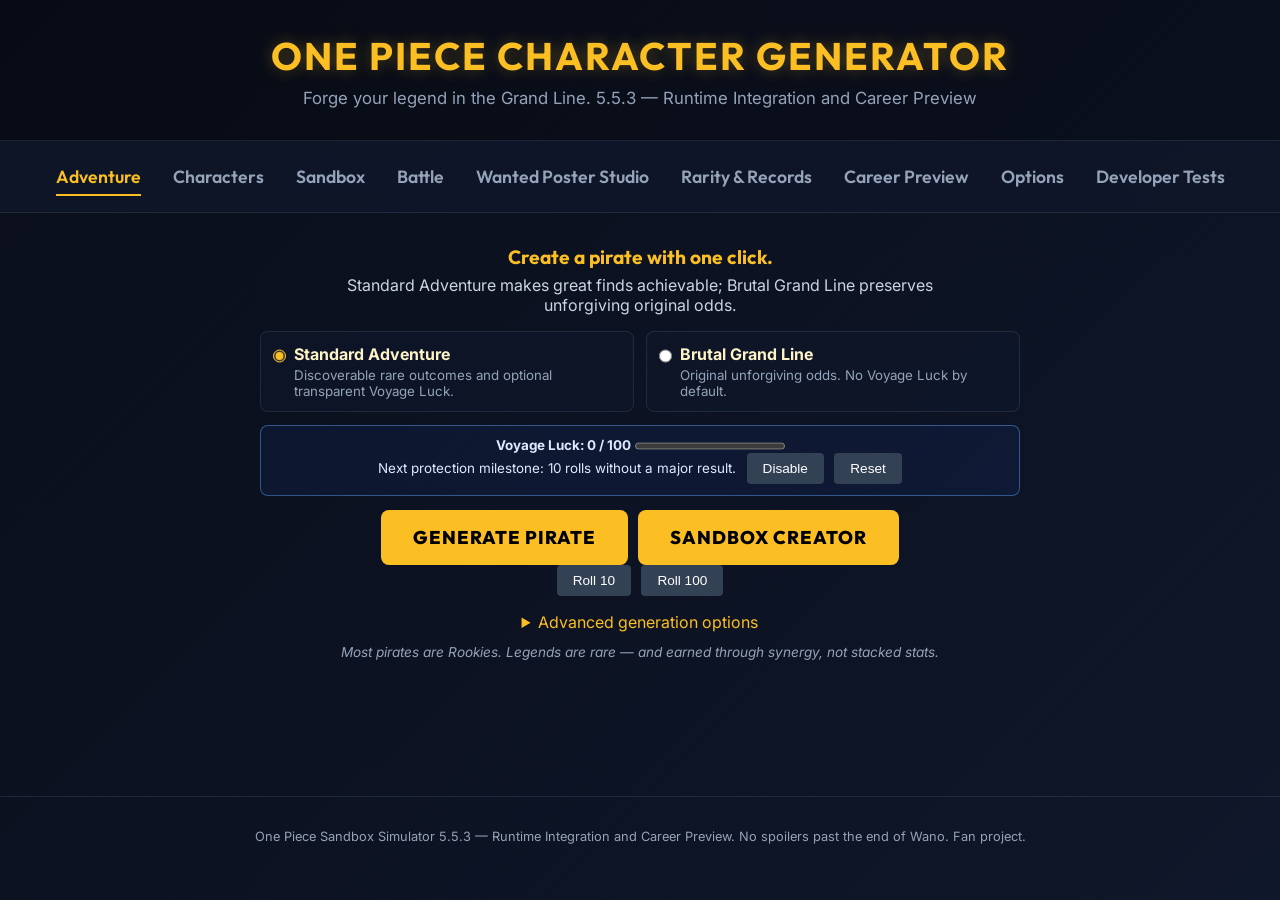
<file: index.html>
<!DOCTYPE html>
<html lang="en">
<head>
  <meta charset="UTF-8">
  <meta name="viewport" content="width=device-width, initial-scale=1.0">
  <title>One Piece Sandbox Simulator</title>
  <meta name="description" content="Generate unique One Piece-inspired pirate characters with deep synergy mechanics, bounty calculations, and battle simulations.">
  <link rel="stylesheet" href="assets/css/app.css">
  <link rel="stylesheet" href="assets/css/battle.css">
</head>
<body>

  <header>
    <h1>One Piece Character Generator</h1>
    <p>Forge your legend in the Grand Line. <span data-build-version></span> — <span data-release-name></span></p>
  </header>

  <nav>
    <button class="active" onclick="switchTab('tab-generate', this)">Adventure</button>
    <button onclick="switchTab('tab-saved', this)">Characters</button>
    <button onclick="openSandboxPage(this)">Sandbox</button>
    <button onclick="switchTab('tab-battle', this)">Battle</button>
    <button onclick="switchTab('tab-poster', this);window.OnePieceRollV4.ui.wantedPoster.render()">Wanted Poster Studio</button>
    <button onclick="switchTab('tab-rarity', this);renderV5Hub()">Rarity & Records</button>
    <button onclick="switchTab('tab-world', this);renderWorldHub()">Career Preview</button>
    <button onclick="switchTab('tab-options', this);window.OnePieceRollV4.ui.settings?.render()">Options</button>
    <button onclick="switchTab('tab-developer', this)">Developer Tests</button>
  </nav>

  <main>
    <section id="tab-generate" class="active">
<div class="generate-controls">
  <div class="adventure-onboarding"><strong>Create a pirate with one click.</strong><span>Standard Adventure makes great finds achievable; Brutal Grand Line preserves unforgiving original odds.</span></div>
  <div class="roll-mode-grid"><label><input type="radio" name="generation-mode" value="standard-adventure" checked onchange="refreshVoyageLuckUI()"><strong>Standard Adventure</strong><small>Discoverable rare outcomes and optional transparent Voyage Luck.</small></label><label><input type="radio" name="generation-mode" value="brutal-grand-line" onchange="refreshVoyageLuckUI()"><strong>Brutal Grand Line</strong><small>Original unforgiving odds. No Voyage Luck by default.</small></label></div>
  <div id="voyage-luck-panel" class="voyage-luck-panel"></div>
  <div class="roll-actions"><button class="btn btn-pulse" id="gen-btn" onclick="uiGenerateCharacter()">Generate Pirate</button><button class="btn" onclick="openSandboxPage(document.querySelectorAll('nav button')[2])">Sandbox Creator</button></div>
  <div class="roll-actions secondary-actions"><button class="btn-small" onclick="uiBatchGenerate(10)">Roll 10</button><button class="btn-small" onclick="uiBatchGenerate(100)">Roll 100</button></div>
  <details style="margin-top:1rem;"><summary style="cursor:pointer;color:var(--gold-accent);">Advanced generation options</summary><div style="margin-top:1rem;">
    <input type="text" id="seed-input" placeholder="Optional seed (blank = random)"
      style="padding:0.5rem;border-radius:6px;border:1px solid var(--gold-accent);background:#0f172a;color:#fff;width:260px;">
    <button class="btn-small" style="background:var(--gold-accent);color:#000;padding:0.5rem 1rem;" onclick="uiGenerateFromSeed()">Generate From Seed</button>
  </div></details>
  <div class="luck-hint">Most pirates are Rookies. Legends are rare — and earned through synergy, not stacked stats.</div>
</div>
      <div id="batch-results" class="batch-results" aria-live="polite"></div>
      <div id="character-sheet" class="character-sheet">
        <div class="poster-header">
          <h2>WANTED</h2>
          <p class="doa">DEAD OR ALIVE</p>
          <div id="cs-char-id" class="char-id"></div>
          <div class="character-name-editor"><input id="cs-character-name" maxlength="60" placeholder="Name this character"><button class="btn-small" onclick="updateCurrentCharacterName()">Set Name</button></div>
          <div id="cs-tier" class="tier-badge" style="background:#fff;">TIER</div>
          <div id="cs-destiny" class="destiny-badge" style="display:none;"></div>
          <div id="cs-generation-mode" class="generation-badge">STANDARD ROLL</div>
        </div>
        <div id="cs-identity" class="grid-2"></div>
        <div id="cs-physical-mental" class="grid-2"></div>
        <div id="cs-haki-combat" class="grid-2"></div>
        <div id="cs-fruit"></div>
        <div id="cs-weapon-style" class="grid-2"></div>
        <div id="cs-race-mentor" class="grid-2"></div>
        <div id="cs-synergy" class="stat-group"><h3>Synergies Activated <span class="sub" id="cs-synergy-total"></span></h3><div id="cs-synergy-body" class="synergy-box"></div></div>
        <div id="cs-story" class="story-box"><p id="cs-story-text"></p></div>
        <div id="cs-v5-rarity" class="stat-group"></div>
        <div id="cs-marine-report" class="stat-group marine-report"></div>
        <div id="cs-world-snapshot" class="stat-group"></div>
        <div id="cs-sandbox-actions" class="pill-row" hidden><button class="btn-small" onclick="returnToSandboxFromSheet()">Return to Sandbox</button><button class="btn-small" onclick="editCurrentInSandbox()">Edit in Sandbox</button></div>
        <div id="cs-life-history" class="stat-group"></div>
        <details class="luck-panel">
          <summary>Behind the Scenes: Luck &amp; Fate</summary>
          <ul class="luck-events" id="cs-luck-events"></ul>
          <div class="gen-info" id="cs-gen-info"></div>
          <div class="stat-desc" id="cs-sandbox-build-report"></div>
          <div class="stat-desc" id="cs-progression-analysis-body"></div>
          <div class="stat-desc" id="cs-engine-analysis-body"></div>
          <div class="stat-desc" id="cs-combat-analysis-body"></div>
          <div class="stat-desc" id="cs-threat-analysis-body"></div>
          <div class="stat-desc" id="cs-bounty-analysis-body"></div>
        </details>
        <div class="bounty-section">
          <div class="bounty-label">Bounty</div>
          <div class="bounty-amount"><span class="berry-sym">&#3647;</span><span id="cs-bounty">0</span></div>
          <div id="cs-bounty-breakdown" class="bounty-breakdown"></div>
          <button class="btn" style="font-size:1rem;padding:0.5rem 1rem;margin-top:1rem;" onclick="uiSaveCharacter()">Save to Crew</button>
        </div>
      </div>
    </section>

    <section id="tab-sandbox">
      <h2 style="font-family:var(--font-heading);color:var(--gold-accent);margin-bottom:.4rem;text-align:center;">Sandbox Creator</h2>
      <p style="text-align:center;color:var(--text-muted);margin-bottom:1rem;">Build a coherent alternate-world character. Your selected properties are recorded as authored choices, never presented as a natural roll.</p>
      <div id="sandbox-mount">
<details class="sandbox-panel" id="sandbox-panel" open>
    <summary>Build your character</summary>
    <p>Start by turning Sandbox on, giving the character a name, then use the step buttons to choose only what you care about.</p>
    <div class="sandbox-grid">
      <label><span>Character-copy preset</span><select id="sandbox-character-preset"><option value="">No preset</option></select></label>
      <label><span>Build selected preset</span><button type="button" class="btn-small" onclick="uiGenerateCharacterPreset()">Create Preset Character</button></label>
      <label><span>Enable Sandbox</span><select id="sandbox-enabled"><option value="false">Off — standard generator</option><option value="true">On</option></select></label>
      <label><span>Creation mode</span><select id="sandbox-mode"><option value="guided">Guided Sandbox</option><option value="unrestricted">Unrestricted Creator</option></select></label>
      <label><span>Source pool</span><select id="sandbox-source"><option value="">Any source</option><option value="canon">Canon only</option><option value="expanded">Expanded only</option><option value="fan">Fan only</option></select></label>
      <label><span>Minimum tier (Guided)</span><select id="sandbox-min-tier"></select></label>
      <label><span>Target tier (Guided)</span><select id="sandbox-target-tier"></select></label>
      <label><span>Override tier (Unrestricted)</span><input id="sandbox-override-tier" maxlength="40" placeholder="e.g. Pirate King+"></label>
      <label><span>Exact Combat Rating (Unrestricted)</span><input id="sandbox-custom-combat" type="number" min="1" step="1" placeholder="e.g. 182"></label>
      <label><span>Stat preset</span><select id="sandbox-stat-preset"><option value="random">Roll unspecified stats</option><option value="competent">Competent</option><option value="elite">Elite</option><option value="legendary">Legendary</option><option value="overcap">Overcap (Unrestricted)</option></select></label>
      <label><span>World presence</span><select id="sandbox-world-presence"><option value="random">Random / derive from story</option><option value="hidden-monster">Hidden Monster</option><option value="local-legend">Local Legend</option><option value="notorious-pirate">Notorious Pirate</option><option value="world-power">World Power</option><option value="emperor">Emperor</option><option value="pirate-king">Pirate King</option><option value="wg-nightmare">World Government Nightmare</option></select></label>
      <label><span>Government knowledge</span><select id="sandbox-government-knowledge"><option value="derived">Derived randomly</option><option value="none">No intelligence</option><option value="minor-rumors">Minor rumors</option><option value="partial-leak">Partial leak</option><option value="major-leak">Major leak</option><option value="full-dossier">Full power confirmed</option><option value="false-report">False / exaggerated report</option><option value="custom">Custom intelligence</option></select></label>
      <label><span>Custom exposed facts</span><input id="sandbox-custom-intel-facts" placeholder="e.g. devil-fruit,advanced-haki"></label>
      <label><span>Custom intel coverage / reliability</span><input id="sandbox-custom-intel-confidence" placeholder="e.g. 80,90"></label>
      <label><span>Crew role</span><select id="sandbox-role"></select></label>
      <label><span>Reputation</span><select id="sandbox-reputation"></select></label>
      <label><span>Crew quality</span><select id="sandbox-crew-quality"><option value="">Derive from role</option><option value="ordinary">Ordinary crew</option><option value="veteran">Veteran crew</option><option value="legendary">Legendary crew</option></select></label>
      <label><span>Accomplishment profile</span><select id="sandbox-accomplishment-profile"><option value="">Random</option><option value="local">Local record</option><option value="notorious">Notorious record</option><option value="emperor">Emperor record</option><option value="pirate-king">Pirate King record</option><option value="wg-nightmare">Government nightmare</option></select></label>
      <label><span>Creator bounty override</span><input id="sandbox-bounty-override" type="number" min="0" step="1000000" placeholder="Optional berry amount"></label>
      <label><span>Mentor</span><select id="sandbox-mentor"></select></label>
      <label><span>Devil Fruit</span><select id="sandbox-fruit"></select></label>
      <label><span>Race</span><select id="sandbox-race"></select></label>
      <label><span>Traits (multiple)</span><select id="sandbox-traits" multiple size="5" title="Guided mode checks category slots; Unrestricted mode records an authored alternate build."></select></label>
      <label><span>Combat foundation</span><select id="sandbox-foundation"></select></label>
      <label><span>Discipline</span><select id="sandbox-discipline"></select></label>
      <label><span>Weapon family</span><select id="sandbox-weapon-family"></select></label>
      <label><span>Named weapon</span><select id="sandbox-weapon"></select></label>
      <label><span>Physical weapon count</span><select id="sandbox-loadout-count"><option value="">Automatic</option><option value="0">None</option><option value="1">One</option><option value="2">Two</option><option value="3">Three</option><option value="9">Nine (Unrestricted)</option></select></label>
      <label><span>Advanced state</span><select id="sandbox-advanced-state"><option value="">None</option><option value="asura-nine-sword">Nine Sword Style: Asura</option></select></label>
      <label><span>Haki</span><select id="sandbox-haki"><option value="">Random</option><option value="none">No Haki</option><option value="observation">Observation-focused</option><option value="armament">Armament-focused</option><option value="conqueror">Conqueror's Haki</option><option value="advanced-conqueror">Advanced Conqueror's Haki</option><option value="all-basic">All basic Haki</option><option value="all-strong">All strong Haki</option><option value="all-advanced">All advanced Haki</option><option value="custom">Custom Haki</option></select></label>
      <label><span>Custom Observation / Armament / Conqueror's</span><input id="sandbox-custom-haki" placeholder="e.g. 125,125,125"></label>
      <label><span>Advanced Haki flags</span><select id="sandbox-custom-haki-flags"><option value="">Use selected preset</option><option value="future-sight">Future Sight</option><option value="emission">Emission / Internal Destruction</option><option value="conqueror-coating">Conqueror's coating</option><option value="all">All advanced forms</option></select></label>
      <label><span>Custom Future Sight</span><input id="sandbox-custom-future-sight" type="checkbox"></label>
      <label><span>Custom Emission / Internal Destruction</span><input id="sandbox-custom-emission" type="checkbox"></label>
      <label><span>Custom Conqueror's coating</span><input id="sandbox-custom-conqueror-coating" type="checkbox"></label>
      <label><span>Fruit mastery</span><select id="sandbox-fruit-mastery"><option value="derived">Derived</option><option value="novice">Novice</option><option value="competent">Competent</option><option value="mastered">Mastered</option><option value="awakened">Awakened</option><option value="perfect">Perfect</option><option value="custom">Custom percentage</option></select></label>
      <label><span>Custom fruit mastery %</span><input id="sandbox-custom-fruit-mastery" type="number" min="0" max="250" placeholder="e.g. 125"></label>
      <label><span>Unique equipment</span><select id="sandbox-duplicates"><option value="false">Keep unique weapons unique</option><option value="true">Allow replicas / duplicates</option></select></label>
    </div>
  </details>
</div>
    </section>

    <section id="tab-saved">
      <h2 style="font-family:var(--font-heading);color:var(--gold-accent);margin-bottom:2rem;text-align:center;">Your Crew</h2>
      <div style="max-width:420px;margin:-1rem auto 1.25rem;"><label style="color:var(--text-muted);font-size:.85rem;">Devil Fruit continuity<select id="crew-fruit-continuity" onchange="setCrewFruitContinuity(this.value)"><option value="independent">Independent character rolls</option><option value="unique">Enforce uniqueness within Saved Crew</option><option value="alternate">Allow duplicates / alternate universe</option></select></label></div>
      <p class="stat-desc" style="text-align:center;max-width:600px;margin:-.7rem auto 1rem;">Saves belong to this browser and website address. Export a backup before clearing browser data or changing domains.</p>
      <div style="text-align:center;margin:-1rem 0 1.5rem;"><button class="btn-small" onclick="exportAllLocalData()">Export All Data</button> <label class="btn-small" style="display:inline-block;"><input id="backup-import-file" type="file" accept="application/json" hidden onchange="importAllLocalData(this.files[0])">Import Backup</label> <button class="btn" style="background:#991b1b;" onclick="resetSavedCharacters()">Reset Saved Characters</button></div>
      <div id="saved-gallery" class="gallery"></div>
    </section>

    <section id="tab-developer">
      <h2 style="font-family:var(--font-heading);color:var(--gold-accent);margin-bottom:0.5rem;text-align:center;">Developer Tests</h2>
      <p style="text-align:center;color:var(--text-muted);margin-bottom:1rem;">Runs 100,000 deterministic random seed samples. The sample seed is shown in the report so the test is reproducible.</p>
      <div style="text-align:center;"><button class="btn" onclick="runDistributionTest()">Run 100,000-Seed Distribution Test</button> <button class="btn" onclick="runV54ExperienceTest()">Run Roll-Mode Test</button> <button class="btn" onclick="runSandboxIntegrityTest()">Run 10,008-Build Preset Test</button> <button class="btn" onclick="runCareerContinuityTest()">Run 10,000 Career Continuity Test</button> <button class="btn" onclick="runV52Validation()">Run Fruit &amp; Battle Test</button> <button class="btn" onclick="runDatabaseAuthorityReport()">Canon Database Authority Report</button> <button class="btn" onclick="runContaminationTest()">Determinism Contamination Test</button> <button class="btn" onclick="runCoverageReport()">V5 Coverage Report</button> <button class="btn" onclick="runV551ReleaseHardeningTest()">Run Release Hardening Checks</button> <button class="btn" onclick="runV552BattleIntegrationTest()">Run V5.5.3 Real Battle Runtime Test</button></div>
      <div style="margin-top:1rem;white-space:pre-wrap;text-align:left;font-family:monospace;font-size:0.8rem;background:#000;color:#0f0;padding:1rem;border-radius:6px;height:500px;overflow-y:auto;" id="test-output">No test has been run in this session.</div>
      <div class="battle-effects-lab"><h3>Battle Visual Effects Lab</h3><p class="stat-desc">Independent visual-only previews. They do not alter Experimental Arena results.</p><div class="pill-row"><button class="btn-small" onclick="previewBattleEffect('impact')">Impact</button><button class="btn-small" onclick="previewBattleEffect('guard')">Guard</button><button class="btn-small" onclick="previewBattleEffect('dodge')">Dodge</button><button class="btn-small" onclick="previewBattleEffect('counter')">Counter</button><button class="btn-small" onclick="previewBattleEffect('logia')">Logia</button><button class="btn-small" onclick="previewBattleEffect('haki')">Haki</button><button class="btn-small" onclick="previewBattleEffect('fruit')">Fruit</button><button class="btn-small" onclick="previewBattleEffect('element')">Element</button><button class="btn-small" onclick="previewBattleEffect('damage-number')">Damage</button><button class="btn-small" onclick="previewBattleEffect('status')">Status</button></div><div id="battle-effects-preview" class="battle-effects-preview" data-effect="impact"><strong data-effect-label>impact</strong><small data-effect-detail>Full battle presentation preview.</small></div></div>
    </section>

    <section id="tab-rarity">
      <h2 style="font-family:var(--font-heading);color:var(--gold-accent);margin-bottom:1rem;text-align:center;">Rarity &amp; Personal Records</h2>
      <div id="rarity-hub" class="grid-2"></div>
      <div style="text-align:center;margin-top:.5rem;"><button class="btn-small" onclick="resetV5Records()">Reset Personal Records</button></div>
    </section>

    <section id="tab-options">
      <h2 style="font-family:var(--font-heading);color:var(--gold-accent);margin-bottom:.4rem;text-align:center;">Options</h2>
      <p class="stat-desc" style="text-align:center;margin-bottom:1rem;">Display choices are browser-local and never change rolls, saved characters, or combat results.</p>
      <div id="options-panel" class="stat-group options-panel"></div>
    </section>

    <section id="tab-poster">
      <h2 style="font-family:var(--font-heading);color:var(--gold-accent);margin-bottom:.4rem;text-align:center;">Wanted Poster Studio</h2>
      <p style="text-align:center;color:var(--text-muted);margin-bottom:1rem;">Create a local, shareable fan-project poster. Uploaded images stay in this browser.</p>
      <div id="wanted-poster-studio"></div>
    </section>

    <section id="tab-world">
      <h2 style="font-family:var(--font-heading);color:var(--gold-accent);margin-bottom:.3rem;text-align:center;">Career Preview <span class="sub">Experimental</span></h2>
      <p class="stat-desc" style="text-align:center;margin-bottom:1rem;">Training and voyage actions make limited persistent changes. Full career combat and territory ownership remain planned.</p>
      <p style="text-align:center;color:var(--text-muted);margin-bottom:1rem;">A persistent first layer: territory, rival pressure, Marine heat, crew morale, and evolving voyage events.</p>
      <div id="world-hub" class="stat-group"></div>
    </section>

    <section id="tab-battle">
      <h2 style="font-family:var(--font-heading);color:var(--gold-accent);margin-bottom:.4rem;text-align:center;">Battle Arena</h2><p style="text-align:center;color:var(--text-muted);margin-bottom:1rem;">Experimental V5.5 sessions with Haki contact, stamina, player decisions, AI behavior, awakenings, and Devil Fruit affinities.</p>
      <div class="battle-picks"><div id="battle-pick-one" class="battle-pick">Choose Fighter 1</div><div class="vs-divider">VS</div><div id="battle-pick-two" class="battle-pick">Choose Fighter 2</div></div>
      <div style="display:flex;gap:.5rem;justify-content:center;margin-bottom:.75rem;flex-wrap:wrap;"><button class="btn-small active" data-battle-filter="all" onclick="setBattleRosterFilter('all')">All</button><button class="btn-small" data-battle-filter="saved" onclick="setBattleRosterFilter('saved')">Saved Crew</button><button class="btn-small" data-battle-filter="canon" onclick="setBattleRosterFilter('canon')">Canon</button><button class="btn-small" data-battle-filter="fan" onclick="setBattleRosterFilter('fan')">OC / Fan</button></div>
      <div id="battle-roster" class="battle-roster"></div>
      <div class="stat-group" style="max-width:700px;margin:1rem auto;"><h3>Match Control</h3><div class="sandbox-grid"><label><span>Control mode</span><select id="battle-mode"><option value="ai">Watch two AIs fight</option><option value="player-one">Play Fighter 1 versus AI</option><option value="player-two">Play Fighter 2 versus AI</option></select></label><label><span>Arena</span><select id="battle-arena"><option value="training">Neutral training arena</option><option value="marine">Marine courtyard</option><option value="ship">Pirate ship deck</option><option value="desert">Desert island</option><option value="frozen">Frozen shore</option><option value="storm">Stormy New World sea</option><option value="rooftop">Rooftop-inspired arena</option></select></label><label><span>Pacing</span><select id="battle-pacing"><option value="fast">Fast</option><option value="normal" selected>Normal</option><option value="cinematic">Cinematic</option><option value="manual">Manual phase advance</option></select></label><label><span>Accessibility</span><select id="battle-accessibility"><option value="full">Full effects</option><option value="reduce-motion">Reduce motion / shake</option><option value="no-flash">Disable flashes</option></select></label></div><p class="stat-desc" style="margin-top:.7rem;">The separate arena page shows decision, telegraph, counter window, impact, resolution, and aftermath phases.</p></div>
      <div class="battle-btn-container"><button class="btn btn-pulse" onclick="uiStartBattle()">Enter Battle Arena</button></div>
      <div id="arena-display" class="arena-display">
        <div class="vs-header">
          <div class="fighter-card">
            <h3 id="arena-f1-name">Name 1</h3>
            <div style="font-size:0.8rem;margin-top:0.5rem;">HP</div>
            <div class="hp-bar-container"><div id="arena-f1-hp" class="hp-bar"></div></div>
            <div style="font-size:0.8rem;margin-top:0.5rem;">Stamina</div>
            <div class="hp-bar-container"><div id="arena-f1-stm" class="stamina-bar"></div></div>
          </div>
          <div class="vs-divider">VS</div>
          <div class="fighter-card">
            <h3 id="arena-f2-name">Name 2</h3>
            <div style="font-size:0.8rem;margin-top:0.5rem;">HP</div>
            <div class="hp-bar-container"><div id="arena-f2-hp" class="hp-bar"></div></div>
            <div style="font-size:0.8rem;margin-top:0.5rem;">Stamina</div>
            <div class="hp-bar-container"><div id="arena-f2-stm" class="stamina-bar"></div></div>
          </div>
        </div>
        <div id="battle-log" class="battle-log"></div>
        <div id="battle-winner" class="battle-winner"></div>
      </div>
    </section>

    <section id="tab-battle-match">
      <div class="battle-stage" id="battle-stage">
        <div style="display:flex;justify-content:space-between;gap:1rem;align-items:center;flex-wrap:wrap;"><div><h2 style="font-family:var(--font-heading);color:var(--gold-accent);">Grand Line Battle</h2><p class="stat-desc">Experimental battle session — outcomes are deterministic from the chosen fighters.</p></div><button class="btn-small" onclick="returnToBattleSetup()">← Change Fighters</button></div>
        <div class="vs-header"><div class="fighter-card"><h3 id="match-f1-name">Fighter 1</h3><div style="font-size:.8rem;margin-top:.5rem;">HP</div><div class="hp-bar-container"><div id="match-f1-hp" class="hp-bar"></div></div><div style="font-size:.8rem;margin-top:.5rem;">Stamina</div><div class="hp-bar-container"><div id="match-f1-stm" class="stamina-bar"></div></div><div id="battle-status-left" class="battle-status-chips"></div></div><div class="vs-divider">VS</div><div class="fighter-card"><h3 id="match-f2-name">Fighter 2</h3><div style="font-size:.8rem;margin-top:.5rem;">HP</div><div class="hp-bar-container"><div id="match-f2-hp" class="hp-bar"></div></div><div style="font-size:.8rem;margin-top:.5rem;">Stamina</div><div class="hp-bar-container"><div id="match-f2-stm" class="stamina-bar"></div></div><div id="battle-status-right" class="battle-status-chips"></div></div></div>
        <div class="battle-combat-space" aria-live="polite"><div id="battle-arena-effects" class="battle-arena-effects"></div><div id="battle-fighter-left" class="battle-fighter side-left"><span class="fighter-emblem">⚔</span><strong id="battle-fighter-left-name">Fighter 1</strong><small>Ready</small></div><div id="battle-center-presentation" class="battle-center-presentation"><div id="battle-move-banner" class="battle-move-banner"><small>THE GRAND LINE</small><strong>AWAITING THE FIRST MOVE</strong><span>Battle presentation is ready</span></div><div id="battle-effect-description" class="battle-effect-detail"></div><div id="battle-clash-banner" class="battle-clash-banner" hidden></div></div><div id="battle-fighter-right" class="battle-fighter side-right"><span class="fighter-emblem">⚔</span><strong id="battle-fighter-right-name">Fighter 2</strong><small>Ready</small></div><div id="battle-damage-layer" class="battle-damage-layer" aria-live="assertive"></div><div id="battle-status-layer" class="battle-status-layer"></div><div id="battle-impact-layer" class="battle-impact-layer"></div></div>
        <div id="match-phase" class="battle-phase"></div><div id="match-status" class="battle-status"></div><div id="battle-playback-controls" class="battle-controls"></div><div id="player-actions" class="battle-controls player-action-cards"></div><details class="stat-group" open style="margin-top:1rem;"><summary style="cursor:pointer;color:var(--gold-accent);font-family:var(--font-heading);">Turn history</summary><div id="match-log" class="battle-log structured-history" style="margin-top:.8rem;"></div></details><div id="match-winner" class="battle-winner"></div><div id="match-result" class="stat-group" style="display:none;"></div>
      </div>
    </section>
  </main>

  <footer>One Piece Sandbox Simulator <span data-build-version></span> — <span data-release-name></span>. No spoilers past the end of Wano. Fan project.</footer>

  <!-- External modules are authoritative. No live database content remains inline. -->
  <script src="engine/build.js"></script>
  <script src="engine/core.js"></script>
  <script src="engine/rng.js"></script>
  <script src="engine/voyage-luck.js"></script>
  <script src="engine/character.js"></script>
  <script src="engine/context.js"></script>
  <script src="engine/intelligence.js"></script>
  <script src="engine/government-intelligence.js"></script>
  <script src="engine/sandbox.js"></script>
  <script src="engine/loadout.js"></script>
  <script src="engine/training.js"></script>
  <script src="engine/progression.js"></script>
  <script src="engine/advanced-states.js"></script>
  <script src="engine/rarity.js"></script>
  <script src="engine/records.js"></script>
  <script src="engine/marine-report.js"></script>
  <script src="engine/living-world.js"></script>
  <script src="engine/career.js"></script>
  <script src="engine/progression-events.js"></script>
  <script src="engine/combatant-adapter.js"></script>
  <script src="engine/encounter-resolver.js"></script>
  <script src="engine/battle.js"></script>
  <script src="engine/battle-presentation-events.js"></script>
  <script src="engine/preset-builder.js"></script>
  <script src="database/manifest.js"></script>
  <script src="database/characters.js"></script>
  <script src="database/characters-expansion-v5.2.js"></script>
  <script src="database/mentors.js"></script>
  <script src="database/races.js"></script>
  <script src="database/fruits.js"></script>
  <script src="database/elements.js"></script>
  <script src="database/fruits-expansion-v5.2.js"></script>
  <script src="database/fruits-batch-v5.3.js"></script>
  <script src="database/fruit-origins.js"></script>
  <script src="database/weapons.js"></script>
  <script src="database/weapons-expansion-v5.2.js"></script>
  <script src="database/weapon-grades.js"></script>
  <script src="database/styles.js"></script>
  <script src="database/traits.js"></script>
  <script src="database/trait-metadata.js"></script>
  <script src="database/roles.js"></script>
  <script src="database/reputations.js"></script>
  <script src="database/accomplishments.js"></script>
  <script src="database/destinies.js"></script>
  <script src="database/tiers.js"></script>
  <script src="database/haki.js"></script>
  <script src="database/combat-profiles.js"></script>
  <script src="database/combat-profiles-v5.2.js"></script>
  <script src="database/regions.js"></script>
  <script src="database/dreams.js"></script>
  <script src="database/personality-archetypes.js"></script>
  <script src="database/life-events.js"></script>
  <script src="database/character-presets.js"></script>
  <script src="database/battle-actions-v5.4.js"></script>
  <script src="database/sandbox-presets.js"></script>
  <script src="database/techniques.js"></script>
  <script src="database/organizations.js"></script>
  <script src="database/relationships.js"></script>
  <script src="database/locations.js"></script>
  <script src="database/encounters.js"></script>
  <script src="database/weapon-metadata.js"></script>
  <script src="database/style-metadata.js"></script>
  <script src="database/catalog.js"></script>
  <script src="calculations/compatibility.js"></script>
  <script src="calculations/synergy.js"></script>
  <script src="calculations/combat.js"></script>
  <script src="calculations/threat.js"></script>
  <script src="calculations/bounty.js"></script>
  <script src="engine/bounty-display.js"></script>
  <script src="identity/dna.js"></script>
  <script src="identity/story.js"></script>
  <script src="engine/generator.js"></script>
  <script src="engine/life-history.js"></script>
  <script src="ui/generator-ui.js"></script>
  <script src="ui/character-sheet.js"></script>
  <script src="ui/wanted-poster.js"></script>
  <script src="ui/v54-experience.js"></script>
  <script src="ui/v55-ux.js"></script>
  <script src="ui/v552-sandbox-flow.js"></script>
  <script src="ui/settings.js"></script>
  <script src="ui/build-ui.js"></script>
  <script src="ui/battle-effects.js"></script>
  <script src="ui/battle-animation-controller.js"></script>
  <script src="ui/battle-presenter.js"></script>
  <script src="developer/distribution-test.js"></script>
  <script src="developer/canon-validation.js"></script>
  <script src="developer/debug-tools.js"></script>
  <script src="developer/coverage-report.js"></script>
  <script src="developer/sandbox-validation.js"></script>
  <script src="developer/preset-integrity-test.js"></script>
  <script src="developer/deployment-check.js"></script>
  <script src="developer/encoding-check.js"></script>
  <script src="developer/release-hardening.js"></script>
  <script src="developer/v552-battle-integration.js"></script>
  <script src="developer/career-validation.js"></script>
  <script src="developer/v5.2-validation.js"></script>
  <script src="developer/v5.4-validation.js"></script>

  <script>
  /* ==========================================================================
   * ONE PIECE CHARACTER GENERATOR v4.5 — MODULAR COMPATIBILITY ENGINE
   *
   * Architecture:
   *   1. Seeded PRNG (deterministic reproduction)
   *   2. Database (minimal — user expands later)
   *   3. Helpers
   *   4. Rolling Engine (modular roll* functions with options)
   *   5. Derived Calculations (synergy, combat, threat, bounty)
   *   6. Story Generator
   *   7. Master Generator (orchestrates the 20-step pipeline)
   *   8. UI Rendering
   *   9. Battle Arena
   *  10. Save / Load
   *
   * Key design rules enforced:
   *   - Luck NEVER appears in any combat or stat formula.
   *   - Mentors NEVER directly add stats — they shift roll ceilings.
   *   - Potential NEVER feeds into combat rating.
   *   - Synergy is applied AFTER the base combat formula.
   *   - Bounty: combat ≈ 40%, rest from non-combat factors.
   *   - Every roll*() accepts an options object for future Sandbox mode.
   * ======================================================================== */

const BUILD_METADATA = window.OnePieceRollV4.build;
const GENERATOR_VERSION = BUILD_METADATA.appVersion;
const RNG_PIPELINE_VERSION = 2;
const DATABASE_VERSION = BUILD_METADATA.databaseVersion;

  /* ===================== 1. SEEDED PRNG ===================== */
  function createRNG(seed) {
    return window.OnePieceRollV4.engines.rng.create(seed);
  }
// Guarantees every generated character gets a strictly unique seed.
// Date.now() alone repeats across many calls in a tight loop (bulk
// generation, distribution testing), causing seed collisions — this
// counter closes that gap. Since counter is strictly increasing and
// Date.now() is non-decreasing, their sum is provably strictly
// increasing across every call, for the life of the session.
let __charSeedCounter = 0;
function generateUniqueSeed() {
  __charSeedCounter++;
  return Date.now() + __charSeedCounter;
}
  /* ===================== 2. DATABASE ===================== */
  /* Databases are intentionally minimal. User expands later.
   * Every entry includes the fields the engine requires.
   * Hidden entries marked with comments. */

const MENTORS = window.OnePieceRollV4.database.mentors;
const MENTOR_WEIGHT = window.OnePieceRollV4.database.mentorWeights;

  const RACES = window.OnePieceRollV4.database.races;
  const FRUITS = window.OnePieceRollV4.database.fruits;
const WEAPON_GRADE_SCORE = window.OnePieceRollV4.database.weaponGradeScores;


  const ROLES = window.OnePieceRollV4.database.roles;
  const TRAITS = window.OnePieceRollV4.database.traits;
  const REPUTATIONS = window.OnePieceRollV4.database.reputations;
  const REPUTATION_EVENTS = window.OnePieceRollV4.database.accomplishments;
  const DESTINY_MODIFIERS = window.OnePieceRollV4.database.destinies;
const TIERS = window.OnePieceRollV4.database.tiers;
  /* ===================== 3. HELPERS ===================== */
  function clamp(v, lo, hi) { return Math.max(lo, Math.min(hi, v)); }
  function joinList(a) { if (a.length <= 1) return a[0] || ''; if (a.length === 2) return a[0] + ' and ' + a[1]; return a.slice(0,-1).join(', ') + ', and ' + a[a.length-1]; }

  /** Mentor value (0-30) → bonus points added to a roll ceiling. */
  function mentorGrowth(mentorValue, maxBonus = 10) {
    return Math.floor((mentorValue / 30) * maxBonus);
  }

  /** Race modifier → { floor, ceil } shifts for a physical stat roll. */
  function raceShift(raceMod) {
    if (raceMod >= 0) return { floor: Math.floor(raceMod * 0.3), ceil: Math.floor(raceMod * 0.5) };
    return { floor: Math.floor(raceMod * 0.5), ceil: Math.floor(raceMod * 0.3) };
  }

  function hakiTierLabel(value, hasAdvanced) {
    if (hasAdvanced) return 'Advanced';
    if (value >= 68) return 'Strong';
    if (value >= 38) return 'Basic';
    return 'None';
  }

  const HAKI_DESC = window.OnePieceRollV4.database.hakiDescriptions;
  /** Derive mentor display strengths from data. */
  function getMentorStrengths(m) {
    const s = [];
    if (m.haki.obs >= 25) s.push('Observation Haki');
    if (m.haki.arm >= 25) s.push('Armament Haki');
    if (m.haki.coc >= 20) s.push("Conqueror's Haki");
    if (m.combat.sword >= 25) s.push('Swordsmanship');
    if (m.combat.brawl >= 20) s.push('Brawling');
    if (m.combat.martial >= 15) s.push('Martial Arts');
    if (m.iq >= 20) s.push('Tactical Knowledge');
    if (m.phys >= 20) s.push('Physical Training');
    if (m.df >= 20) s.push('Devil Fruit Training');
    if (m.lead >= 20) s.push('Leadership');
    return s.length ? s : ['General Training'];
  }
  function getMentorWeaknesses(m) {
    const w = [];
    if (m.df < 5) w.push('Devil Fruit Knowledge');
    if (m.lead < 8) w.push('Leadership');
    if (m.phys < 8) w.push('Physical Training');
    if (m.iq < 8) w.push('Tactical Knowledge');
    return w.length ? w : ['No major weaknesses'];
  }

  /* ===================== 4. ROLLING ENGINE ===================== */
  /* Every roll function signature: (rng, context, options = {})
   *   rng     — seeded PRNG instance
   *   context — object with all prior roll results (cascading)
   *   options — { locked, allowedTags, excluded, rarityMultiplier, ... }
   *
   * If options.locked is set, the function returns that value directly.
   * The calculation engine never knows if a value was rolled or locked. */

  /** Step 1: Luck (1-100). Pure randomness — no influences. */
  function rollLuck(rng, _ctx, options = {}) {
    if (options.locked !== undefined) return clamp(options.locked, 1, 100);
    return rng.roll(1, 100);
  }

  /** Step 2: Destiny Modifier. Very rare. Luck increases chance. */
  function rollDestiny(rng, ctx, options = {}) {
    if (options.locked !== undefined) {
      if (options.locked === null) return null;
      return DESTINY_MODIFIERS.find(d => d.name === options.locked) || null;
    }
    const chance = 0.045 + ctx.luck * 0.0006;
    if (!rng.chance(chance)) return null;
    let pool = [...DESTINY_MODIFIERS];
    if (options.excluded) pool = pool.filter(d => !options.excluded.includes(d.name));
    return pool.length ? rng.pick(pool) : null;
  }

// Put this near your other persistent variables
function rollMentor(rng, ctx, options = {}) {
  if (options.locked) {
    if (options.locked === 'none' || options.locked === 'Self-Taught') return null;
    const found = MENTORS.find(m => m.name === options.locked);
    if (found) return found;
  }

  // Filter pool
  let pool = [...MENTORS];
  if (options.sourcePool) pool = pool.filter(m => m.source === options.sourcePool);
  if (options.allowedIds) pool = pool.filter(m => options.allowedIds.includes(m.id));
  if (options.allowedTags) pool = pool.filter(m => m.spec.some(s => options.allowedTags.includes(s)));
  if (options.excluded) pool = pool.filter(m => !options.excluded.includes(m.tier) && !options.excluded.includes(m.name));
  if (!pool.length && (options.sourcePool || options.allowedIds)) throw new Error('Sandbox mentor/source filter has no valid options.');
  if (!pool.length) pool = [...MENTORS];

  const luck = ctx.luck || 1;

  // === PITY SYSTEM (soft) ===
  // Increases rarityMultiplier the longer you go without Elite/Legendary
  let rareMult = options.rarityMultiplier || 1;

  // Hard pity at 40+ can be added later if you want

  // 35% chance of NO mentor (self-taught)
  const noMentorChance = 0.35 - (luck * 0.001);
  if (rng.chance(noMentorChance) && !options.forceMentor) {
    return null;
  }

  const mentor = rng.weightedPick(pool, m => {
    let w = MENTOR_WEIGHT[m.tier] || 22;

    if (m.tier === 'legendary') {
      if (luck < 50) return 0.01;
      w *= (1 + (luck - 50) * 0.1) * rareMult;
    } else if (m.tier === 'elite') {
      if (luck < 25) return 0.2;
      w *= (1 + (luck - 25) * 0.04) * rareMult;
    } else {
      w *= (1 + (100 - luck) * 0.005);
    }
    return w;
  });

  // Reset or increment pity
  return mentor;
}

  /** Step 4: Race. Luck nudges toward rarer races. */
  function rollRace(rng, ctx, options = {}) {
    if (options.locked) {
      const found = RACES.find(r => r.name === options.locked);
      if (found) return found;
    }
    let pool = [...RACES];
    if (options.sourcePool) pool = pool.filter(r => r.source === options.sourcePool);
    if (options.allowedIds) pool = pool.filter(r => options.allowedIds.includes(r.id));
    if (options.excluded) pool = pool.filter(r => !options.excluded.includes(r.name));
    if (!pool.length && (options.sourcePool || options.allowedIds)) throw new Error('Sandbox race/source filter has no valid options.');
    if (!pool.length) pool = [...RACES];

    const rareMult = 1 + ctx.luck * 0.02; // luck boosts rare race chances
    return rng.weightedPick(pool, r => {
      let w = r.weight || 10;
      if (w <= 5) w *= rareMult; // boost rare races with luck
      return w;
    });
  }

 /** Step 5: Physical Stats. Race shifts range, mentor shifts ceiling. */
function rollPhysicalStats(rng, ctx, options = {}) {
  const mentor = ctx.mentor;
  const race = ctx.race;

  function rollStat(baseLo, baseHi, raceMod, mentorVal, mentorMax) {
    const rs = raceShift(raceMod);
    const mc = mentorGrowth(mentorVal, mentorMax || 10);
    const lo = clamp(baseLo + rs.floor, 1, 90);
    const hi = clamp(baseHi + rs.ceil + mc, lo + 5, 100);
    return rng.roll(lo, hi);
  }

  const locked = options.locked || {};
  return {
    strength:   locked.strength   ?? rollStat(25, 85, race.physMod, mentor.phys, 12),
    speed:      locked.speed      ?? rollStat(25, 85, race.spdMod,  mentor.phys * 0.5, 8),
    durability: locked.durability ?? rollStat(25, 85, race.durMod,  mentor.phys * 0.4, 8),
    stamina:    locked.stamina    ?? rollStat(25, 85, race.staMod,  mentor.phys * 0.3, 6),
recovery: locked.recovery ?? (() => {
  const base = rollStat(10, 60, race.recMod, mentor.phys * 0.2, 5);
  // Legendary / high-phys mentors should rarely produce near-floor recovery
  if (mentor.phys >= 25 && base < 25) return rng.roll(25, 55);
  return base;
})(),
    potential:  locked.potential   ?? rollPotential(rng, ctx)
  };
}

  /** Potential: mentor tier shifts ceiling, not floor. */
function rollPotential(rng, ctx) {
  const tierBonus = ctx.mentor.tier === 'legendary' ? 25 : ctx.mentor.tier === 'elite' ? 12 : 0;
  const floor = ctx.mentor.tier === 'legendary' ? 35 : 20;
  return rng.roll(floor, clamp(70 + tierBonus, 70, 100));
}

  /** Step 6: Mental Stats. Mentor shifts ceiling for relevant areas. */
  function rollMentalStats(rng, ctx, options = {}) {
    const m = ctx.mentor;
    const locked = options.locked || {};

    function rollMental(baseLo, baseHi, mentorVal, mentorMax) {
      const mc = mentorGrowth(mentorVal, mentorMax || 10);
      return rng.roll(baseLo, clamp(baseHi + mc, baseHi, 100));
    }

    return {
      knowledge:  locked.knowledge  ?? rollMental(10, 70, m.iq, 15),
      battleIQ:   locked.battleIQ   ?? rollMental(10, 70, Math.max(m.iq, m.combat.sword, m.combat.martial, m.combat.brawl) * 0.7, 12),
      creativity: locked.creativity ?? rng.roll(10, 90),  // creativity is innate — mentor has minimal effect
      leadership: locked.leadership ?? rollMental(10, 70, m.lead, 12)
    };
  }

  /** Step 7: Willpower. Separate from mental. Mentor CoC shifts ceiling. */
  function rollWillpower(rng, ctx, options = {}) {
    if (options.locked !== undefined) return clamp(options.locked, 1, 100);
    const mc = mentorGrowth(ctx.mentor.haki.coc, 10);
    return rng.roll(10, clamp(80 + mc, 80, 100));
  }

  /** Step 8: Haki. Rolled independently. Willpower + mentor influence ceilings and advanced chances. */
  function rollHaki(rng, ctx, options = {}) {
    if (options.locked) return options.locked;
    const m = ctx.mentor;
    const wp = ctx.willpower;
    const luck = ctx.luck;

    // Observation Haki
    const obsCeil = clamp(60 + mentorGrowth(m.haki.obs, 25), 60, 100);
    let obs = rng.roll(1, obsCeil);

    // Armament Haki
    const armCeil = clamp(60 + mentorGrowth(m.haki.arm, 25), 60, 100);
    let arm = rng.roll(1, armCeil);

    // Conqueror's Haki (rare)
    const cocChance = 0.012 + m.haki.coc * 0.0013 + wp * 0.0006 + luck * 0.0004;
    const hasCoc = rng.chance(cocChance);
    const coc = hasCoc ? rng.roll(55, 100) : 0;

    // Advanced Observation (Future Sight) — requires Strong level
    const hasAdvObs = obs >= 68 && rng.chance(0.04 + m.haki.obs * 0.002 + wp * 0.0004 + luck * 0.0003);
    if (hasAdvObs) obs = clamp(obs + rng.roll(10, 20), 88, 100);

    // Advanced Armament (Internal Destruction) — requires Strong level
    const hasAdvArm = arm >= 68 && rng.chance(0.04 + m.haki.arm * 0.002 + wp * 0.0004 + luck * 0.0003);
    if (hasAdvArm) arm = clamp(arm + rng.roll(10, 20), 88, 100);

    // Advanced Conqueror's — requires CoC
    const hasAdvCoc = hasCoc && rng.chance(0.05 + m.haki.coc * 0.0025 + wp * 0.001 + luck * 0.0005);

    return {
      obs, arm, coc,
      obsTier:  hakiTierLabel(obs, hasAdvObs),
      armTier:  hakiTierLabel(arm, hasAdvArm),
      cocTier:  hasAdvCoc ? 'Advanced' : hasCoc ? 'Basic' : 'None',
      hasCoc, hasAdvObs, hasAdvArm, hasAdvCoc
    };
  }

  /** Step 9: Devil Fruit. 30% no fruit, 70% one fruit. Luck nudges quality. */
  function rollFruit(rng, ctx, options = {}) {
    if (options.locked !== undefined) {
      if (options.locked === null) return { hasFruit: false, fruit: null };
      const found = FRUITS.find(f => f.name === options.locked);
      if (found) return { hasFruit: true, fruit: found };
    }
    if (!rng.chance(0.70) && !options.forceFruit) return { hasFruit: false, fruit: null };

    let pool = FRUITS.filter(f => f.baseRollable !== false);
    if (options.sourcePool) pool = pool.filter(f => f.source === options.sourcePool);
    if (options.allowedIds) pool = pool.filter(f => options.allowedIds.includes(f.id));
    if (options.typeFilter) pool = pool.filter(f => f.type === options.typeFilter || f.type.includes(options.typeFilter));
    if (options.excluded) pool = pool.filter(f => !options.excluded.includes(f.name));
    if (!pool.length && (options.sourcePool || options.allowedIds)) throw new Error('Sandbox fruit/source filter has no valid options.');
    if (!pool.length) pool = FRUITS.filter(f => f.baseRollable !== false);

    // Luck nudges toward rarer/stronger fruits
    const luck = ctx.luck;
    const fruit = rng.weightedPick(pool, f => {
      const typeWeight = { Paramecia: 15, Zoan: 12, 'Ancient Zoan': 4, 'Mythical Zoan': 1, Logia: 3 };
      let w = (typeWeight[f.type] || 10) * Math.max(0, Number(f.rollWeight ?? 1));
      // Luck helps at the margins; world-unique powers never become ordinary.
      if (['epic','legendary','mythic','anomaly'].includes(f.rarityTier)) w *= (1 + luck * 0.003);
      return w;
    });
    return { hasFruit: true, fruit };
  }
/** Step 9b: Devil Fruit Awakening. Extremely rare — canon awakened users
 *  (Luffy, Doflamingo, Katakuri, Kaido, Big Mom, Crocodile) are a tiny
 *  fraction of all fruit users. Driven by the fruit's own awakening
 *  compatibility (awk), how well the user has mastered it, and raw talent. */
function rollAwakening(rng, ctx, options = {}) {
  if (!ctx.fruit) return { hasAwakened: false, eligible: false, chance: 0, reasons: ['No Devil Fruit'] };
  if (options.locked !== undefined) return { hasAwakened: !!options.locked, eligible: true, chance: null, forced: true, reasons: [] };

  // Awakening is an endgame achievement, not merely a lucky fruit roll. A user
  // must first show substantial compatibility, personal discipline, and a fruit
  // with enough latent awakening potential to make the outcome plausible.
  const checks = {
    fruitPotential: ctx.fruit.awk >= 60,
    compatibility: ctx.fruitCompat >= 62,
    battleIQ: ctx.mental.battleIQ >= 55,
    willpower: ctx.willpower >= 55
  };
  const eligible = Object.values(checks).every(Boolean);
  const reasons = Object.entries(checks).filter(([, passed]) => !passed).map(([name]) => name);
  if (!eligible) return { hasAwakened: false, eligible, chance: 0, checks, reasons };

  const potential = (ctx.fruit.awk - 60) / 40;
  const compatibility = (ctx.fruitCompat - 62) / 38;
  const discipline = ((ctx.mental.battleIQ - 55) + (ctx.willpower - 55)) / 90;
  // Only a small, already-qualified subset reaches this roll. Their chance is
  // deliberately meaningful enough that a 100k audit contains a useful sample,
  // while awakening remains exceptional across the whole population.
  const chance = 0.070 + potential * 0.050 + compatibility * 0.040 + discipline * 0.030;
  const roll = rng.next();
  return { hasAwakened: roll < chance, eligible, chance, roll, checks, reasons: [] };
}
/** Step 10: Weapon. Luck gates top grades. */
/** Step 10: Weapon. Luck gates top grades. Soft pity supported. */
function rollWeapon(rng, ctx, options = {}) {
  if (options.locked !== undefined) {
    if (options.locked === null) return null;
    const found = window.OnePieceRollV4.database.catalog.weapons.find(w => w.name === options.locked);
    if (found) return found;
  }

  // Fruit users get weapons less often
  const baseWeaponChance = ctx.hasFruit ? 0.28 : 0.58;
  if (!rng.chance(baseWeaponChance) && !options.forceWeapon) return null;

  const luck = ctx.luck || 50;

  // === Grade Weights (base) ===
  // These are relative weights, not percentages
  let weights = {
    Standard: 48,
    Skillful: 28,
    Great:    16,
    Supreme:   4
  };

  // Luck modifies the higher grades
  if (luck >= 70) {
    weights.Great   += 8;
    weights.Supreme += 5;
  } else if (luck >= 50) {
    weights.Great   += 4;
    weights.Supreme += 2;
  } else if (luck < 30) {
    weights.Great   = Math.max(2, weights.Great - 8);
    weights.Supreme = Math.max(0.5, weights.Supreme - 3);
  }

 // Mentor sword bonus: elite+ sword mentors improve grade odds AND
  // bias the weapon pool toward swords specifically
  const isSwordMentor = ctx.mentor?.spec?.includes('sword');
  const mentorSwordSkill = ctx.mentor?.combat?.sword || 0;
  const swordBonus = isSwordMentor ? mentorSwordSkill * 0.35 : 0; // 0-10.5 range roughly

  // Persistent pity is intentionally disabled for standard seeded generation.
  if (swordBonus > 0) {
    weights.Great   += swordBonus * 1.4;
    weights.Supreme += swordBonus * 0.6;
    weights.Standard = Math.max(10, weights.Standard - swordBonus * 1.2);
  }
  // Pick grade
  const gradePool = [
    { grade: 'Standard', w: weights.Standard },
    { grade: 'Skillful', w: weights.Skillful },
    { grade: 'Great',    w: weights.Great },
    { grade: 'Supreme',  w: weights.Supreme }
  ];

  let gradeName = rng.weightedPick(gradePool, g => g.w).grade;

  // Optional hard filters
  if (options.gradeFilter) gradeName = options.gradeFilter;

  // Build final pool
  const weaponCatalog = window.OnePieceRollV4.database.catalog.weapons;
  let pool = weaponCatalog.filter(w => w.grade === gradeName);
  if (options.sourcePool) pool = pool.filter(w => w.source === options.sourcePool);
  if (options.familyFilter) pool = pool.filter(w => w.family === options.familyFilter);
  if (options.allowedIds) pool = pool.filter(w => options.allowedIds.includes(w.id));
  if (options.typeFilter) pool = pool.filter(w => w.type === options.typeFilter);


  // Sandbox filters are strict. If the requested grade has no matching item,
  // keep the filter and relax only the random grade choice.
  if (!pool.length && (options.sourcePool || options.familyFilter || options.allowedIds)) {
    pool = weaponCatalog.filter(w =>
      (!options.sourcePool || w.source === options.sourcePool) &&
      (!options.familyFilter || w.family === options.familyFilter) &&
      (!options.allowedIds || options.allowedIds.includes(w.id))
    );
  }
  if (!pool.length) pool = weaponCatalog.filter(w => w.grade === 'Standard');
  if (!pool.length) pool = [...weaponCatalog];

  const weapon = swordBonus > 0
    ? rng.weightedPick(pool, w => (w.acquisitionWeight ?? 1) * (w.type === 'sword' ? (1 + swordBonus * 0.5) : 1))
    : rng.weightedPick(pool, w => w.acquisitionWeight ?? 1);
  // Update pity if it exists
  return weapon;
}

/** Step 11: Fighting Style. Mentor and weapon influence preference.
 *  Some styles are race-locked and are completely removed from the pool
 *  when the character’s race doesn’t match.
 */
function rollStyle(rng, ctx, options = {}) {
  if (options.locked) {
    const found = window.OnePieceRollV4.database.catalog.styles.find(s => s.name === options.locked);
    if (found && window.OnePieceRollV4.engines.loadout.isStyleCompatible(found, ctx)) return found;
  }

  let pool = [...window.OnePieceRollV4.database.catalog.styles];

  // Optional type filter (sword / martial / shoot / brawl ...)
  if (options.typeFilter) {
    pool = pool.filter(s => s.type === options.typeFilter);
  }

  //  Race hard-filters 
  // These styles make zero sense without the matching body/heritage.
  const raceName = ctx.race?.name;

  // Cyborg Tech requires an actual Cyborg body
  if (raceName !== 'Cyborg') {
    pool = pool.filter(s => s.name !== 'Cyborg Tech');
  }

  // Electro is a Mink tribe technique
  if (raceName !== 'Mink') {
    pool = pool.filter(s => s.name !== 'Electro');
  }

  // Fishman Karate is native to Fishmen
  if (raceName !== 'Fishman') {
    pool = pool.filter(s => s.name !== 'Fishman Karate');
  }
// Dial Combat is a Sky Island style — heavily relies on Dials
if (raceName !== 'Sky Islander' && raceName !== 'Skypiean' && raceName !== 'Birkans') {
  pool = pool.filter(s => s.name !== 'Dial Combat');
}
  // Fallback if the filters emptied the pool
  if (!pool.length) pool = [...window.OnePieceRollV4.database.catalog.styles];

  pool = pool.filter(style => window.OnePieceRollV4.engines.loadout.isStyleCompatible(style, ctx));
  if (!pool.length) pool = window.OnePieceRollV4.database.catalog.styles.filter(style => !window.OnePieceRollV4.engines.loadout.requirementsFor(style));

  // Prefer styles that match mentor specialization or current weapon type
  const preferred = pool.filter(s =>
    (ctx.mentor?.spec || []).includes(s.type) ||
    (ctx.weapon && s.type === ctx.weapon.type)
  );

  if (preferred.length && rng.chance(0.65)) {
    return rng.pick(preferred);
  }

  return rng.pick(pool);
}

/** Step 12: Hidden Traits. Luck affects count and rare trait availability. */
function rollTraits(rng, ctx, options = {}) {
  if (options.locked) return options.locked;

  const luck = ctx.luck || 1;
  let traitCount = 0;
  const r = rng.next();
  if (r < 0.30 + luck / 500) traitCount = 1;
  if (traitCount === 1 && luck > 80 && rng.chance(0.25)) traitCount = 2;

  const maxCount = options.maxCount ?? 2;
  traitCount = Math.min(traitCount, maxCount);

  const available = [...TRAITS];
  const result = [];
  
  for (let i = 0; i < traitCount && available.length; i++) {
    // After building available list, before the weighted pick loop:
if (ctx.willpower >= 70 || ctx.haki?.hasCoc || ctx.haki?.hasAdvCoc) {
  const cowardIdx = available.findIndex(t => t.name === 'Cowardly');
  if (cowardIdx !== -1) available.splice(cowardIdx, 1);
}
    const trait = rng.weightedPick(available, t => {
      let w = t.rarity;
      // Very rare traits (Will of D, Voice of All Things) require high luck
      if (t.rarity <= 0.05) {
        if (luck < 70) return 0.0001; // basically impossible
        w *= (1 + (luck - 70) * 0.02);
      } else if (t.rarity <= 0.12 && luck < 40) {
        w *= 0.2; // rare traits suppressed at low luck
      }
      
      return w;
    });
    result.push(trait);
    available.splice(available.indexOf(trait), 1);
  }
  return result;
}
  /** Step 13: Crew Role. Leadership influences Captain/VC chance. */
  function rollRole(rng, ctx, options = {}) {
    if (options.locked) {
      const found = ROLES.find(r => r.name === options.locked);
      if (found) return found;
    }
    // High leadership slightly favors Captain/VC
    return rng.weightedPick(ROLES, r => {
      let w = 10;
      if ((r.name === 'Captain' || r.name === 'Vice Captain') && ctx.leadership > 60) w += ctx.leadership * 0.15;
      if (r.name === 'Captain' && ctx.leadership < 30) w *= 0.3;
      return w;
    });
  }

  /** Step 14: Reputation. Random. */
  function rollReputation(rng, _ctx, options = {}) {
    if (options.locked) {
      const found = REPUTATIONS.find(r => r.name === options.locked);
      if (found) return found;
    }
    return rng.pick(REPUTATIONS);
  }

  /** Step 15: Accomplishments. Luck affects count and quality. */
  function rollAccomplishments(rng, ctx, options = {}) {
    if (options.locked) return options.locked;
    const luck = ctx.luck;
    const count = options.count ?? rng.roll(1, clamp(2 + Math.floor(luck / 40), 2, 4));
    const pool = [...REPUTATION_EVENTS];
    const result = [];
    for (let i = 0; i < count && pool.length; i++) {
      // Higher luck slightly favors more impactful events
      const event = rng.weightedPick(pool, e => {
        let w = 10;
        if (e.govt >= 40) w += luck * 0.08;
        return w;
      });
      result.push(event);
      pool.splice(pool.indexOf(event), 1);
    }
    return result;
  }

  /* ===================== 5. DERIVED CALCULATIONS ===================== */
  /* These functions receive only final values.
   * They never know whether a value was rolled or manually set. */

  /** Fruit Compatibility (0-100). Depends on mental stats, mentor, personality. */
  function calculateFruitCompatibility(ctx) {
    return window.OnePieceRollV4.engines.compatibility.fruit(ctx);
  }

  /** Weapon Skill (0.15-1.1). How effectively the character wields their weapon. */
  function calculateWeaponSkill(ctx) {
    return window.OnePieceRollV4.engines.compatibility.weaponSkill(ctx);
  }

  /** Synergy Calculation — THE MOST IMPORTANT MODIFIER.
   *  Returns { bonus: number, log: Array<{text, positive, value}> } */
  function calculateSynergy(c) {
    return window.OnePieceRollV4.engines.synergy.evaluate(c);
  }

  // Legacy reference retained temporarily for data-driven parity tests.
  function calculateLegacySynergy(c) {
    let bonus = 0;
    const log = [];

    function add(cond, val, text) {
      if (cond) {
        bonus += val;
        log.push({ text, positive: val >= 0, value: val });
      }
    }

    //  POSITIVE SYNERGIES 
//  Mentor-specific & style synergies 
add(c.mentor.name === "Jinbe" && c.style.name === "Fishman Karate", 18, "Fishman Karate Legacy — trained by the master himself.");
add(c.mentor.name === "Sanji" && c.style.name === "Black Leg Style", 16, "Black Leg Transmission — the true form of the style.");
add(c.mentor.name === "Zeff" && c.style.name === "Black Leg Style", 14, "Red Leg Foundation — learned from the original.");
add(c.mentor.name === "Roronoa Zoro" && c.style.name.includes("Sword"), 15, "Pirate Hunter’s Path — swordsmanship under Zoro.");
add(c.mentor.name === "Dracule Mihawk" && c.style.name.includes("Sword"), 18, "World’s Strongest Blade Guidance.");
add(c.mentor.name === "Kozuki Oden" && c.style.name.includes("Sword"), 16, "Oden’s Two-Sword Spirit.");
add(c.mentor.name === "Silvers Rayleigh" && (c.haki.hasAdvObs || c.haki.hasAdvArm || c.haki.hasAdvCoc), 20, "Dark King’s Advanced Haki Tutelage.");
add(c.mentor.name === "Monkey D. Garp" && !c.fruit && c.physical.strength > 80, 14, "Fist of Love Training — pure physical monster.");
add(c.mentor.name === "Enel" && c.fruit && c.fruit.name.includes("Goro"), 15, "God’s Lightning — same fruit, perfected.");
add(c.mentor.name === "Charlotte Katakuri" && c.haki.hasAdvObs, 16, "Future Sight Lineage — taught by the master of prediction.");
add(c.mentor.name === "Rob Lucci" && c.style.name === "Rokushiki", 17, "CP9 Assassination Arts.");
add(c.mentor.name === "Kaku" && c.style.name === "Rokushiki", 12, "Rankyaku Specialist Training.");
add(c.mentor.name === "Jinbe" && c.race.name === "Fishman", 12, "Fishman Pride — racial + mentor synergy.");
add(c.mentor.name === "Arlong" && c.race.name === "Fishman", 10, "Arlong’s Brutal School.");
add(c.mentor.name === "King" && c.race.name === "Lunarian", 14, "Lunarian Bloodline Guidance.");
add(c.mentor.spec.includes("medicine") && c.role.name === "Doctor", 10, "Medical Mentorship.");
add(c.mentor.spec.includes("science") && c.role.name === "Scientist", 10, "Scientific Mentorship.");
add(c.mentor.spec.includes("cooking") && c.role.name === "Cook", 10, "Culinary Mentorship.");
add(c.mentor.tier === "legendary" && c.haki.hasCoc, 12, "Conqueror’s Spark — legendary will ignited their own.");
add(c.mentor.tier === "legendary" && c.physical.potential > 75, 10, "Ceiling Raised — trained by a living legend.");
//  Weapon-specific synergies 
add(c.weapon && c.weapon.name === "Enma" && c.haki.arm > 70, 18, "Enma's Demand — the blade forces out powerful Armament.");
add(c.weapon && c.weapon.name === "Enma" && c.haki.hasAdvArm, 12, "Mastered the Cursed Blade — Advanced Armament tames Enma.");
add(c.weapon && c.weapon.name === "Yoru" && c.mentor.name === "Dracule Mihawk", 20, "Black Blade Inheritance — trained under the true master of Yoru.");
add(c.weapon && c.weapon.name === "Wado Ichimonji" && c.mentor.name === "Roronoa Zoro", 12, "Inherited Will of the Sword.");
add(c.weapon && c.weapon.name === "Hassaikai" && c.physical.strength > 85, 14, "Kanabo Mastery — raw strength matches the weapon's demands.");
add(c.weapon && c.weapon.name === "Kikoku" && c.fruit && c.fruit.name.includes("Ope"), 15, "Room & Nodachi — perfect synergy with spatial abilities.");
add(c.weapon && c.weapon.grade === "Supreme" && c.haki.hasAdvArm, 12, "Supreme Blade Resonance — Advanced Armament unlocks true potential.");
add(c.weapon && c.weapon.grade === "Supreme" && c.physical.strength < 50, -15, "Overwhelmed by the Blade — lacks the strength to control a Supreme weapon.");
add(c.weapon && c.weapon.name.includes("Kitetsu") && c.willpower > 75, 10, "Cursed Blade Acceptance — strong will keeps the curse in check.");
add(c.weapon && c.weapon.name.includes("Kitetsu") && c.willpower < 40, -12, "Cursed Influence — weak will struggles against the Kitetsu's hunger.");
add(c.weapon && c.weapon.type === 'sword' && c.mentor.spec.includes('sword') && c.mentor.combat.sword >= 25,
  10, "Elite Blade Tutelage — a top-tier sword mentor sharpened their technique.");
//  Style + Weapon 
add(c.style.name === "Three Sword Style" && c.weapon && c.weapon.type === "sword", 10, "Three Sword Foundation.");
add(c.style.name === "Nine Sword Style" && c.haki.hasCoc, 16, "Asura Manifestation — Conqueror's Haki fuels the ethereal blades.");
add(c.style.name === "Kanabo Style" && c.weapon && c.weapon.name === "Hassaikai", 14, "True Kanabo Fighting.");
add(c.style.name === "Dial Combat" && c.weapon && c.weapon.name.includes("Dial"), 12, "Sky Island Weapon Mastery.");
    // Mentor + Weapon alignment
    add(c.weapon && c.weapon.type === 'sword' && c.mentor.spec.includes('sword'),
      15, "Master Swordsman Lineage — mentor's blade philosophy lives on.");

    add(c.weapon && c.weapon.type === 'brawl' && c.mentor.spec.includes('brawl'),
      12, "Brawler's Heritage — mentor's raw fighting spirit passed down.");

    // Mentor + Haki alignment
    add(c.mentor.spec.includes('haki') && (c.haki.obsTier === 'Advanced' || c.haki.armTier === 'Advanced'),
      18, "Elite Haki Mentorship — guidance compounded natural talent.");

    // Mentor + Fruit alignment
    add(c.mentor.spec.includes('df') && c.hasFruit,
      12, "Guided Fruit Development — mentor helped unlock the fruit early.");

    add(c.mentor.spec.includes('science') && c.hasFruit,
      8, "Scientific Fruit Analysis — mentor's knowledge accelerated understanding.");

    // Weapon + Style alignment
    add(c.weapon && c.weapon.type === c.style.type,
      12, "Weapon & Style Synergy — weapon and style reinforce each other.");

    // Pure Haki Specialist (no fruit, strong haki)
    add(!c.hasFruit && c.haki.obsTier !== 'None' && c.haki.armTier !== 'None' && c.haki.hasCoc,
      25, "Pure Haki Specialist — no fruit to lean on, Haki honed to a razor's edge.");

    add(!c.hasFruit && c.haki.obsTier !== 'None' && c.haki.armTier !== 'None' && !c.haki.hasCoc,
      10, "Haki-Focused Fighter — relies on Haki without a Devil Fruit crutch.");

    // Genius + Difficult Fruit
    add(c.hasFruit && c.mental.battleIQ > 80 && c.fruit.diff > 70,
      20, "Genius Fruit Exploitation — sharp mind unlocks a difficult fruit.");

    add(c.hasFruit && c.mental.creativity > 80 && c.fruit.vers > 80,
      12, "Creative Versatility — imagination unleashes the fruit's full potential.");

    // Race + Style
    add(c.race.name === 'Giant' && c.style.type === 'brawl',
      12, "Giant Brawler — raw Giant strength suits unrefined fighting.");

    add(c.race.name === 'Fishman' && c.style.name === 'Fishman Karate',
      18, "Racial Martial Art — second nature to a Fishman.");

    add(c.race.name === 'Mink' && c.style.name === 'Electro',
      15, "Natural Electro — Mink's innate power supercharges this style.");

    add(c.race.name === 'Lunarian' && c.hasFruit && c.fruit.name === 'Mera Mera no Mi',
      12, "Fire God Synergy — Lunarian wielding fire is mythic.");

    add(c.race.name === 'Cyborg' && c.style.name === 'Cyborg Tech',
      18, "Built For This — Cyborg body and tech style are seamless.");

    add(c.race.name === 'Longleg' && c.style.name === 'Black Leg Style',
      14, "Born Kicker — Longleg legs and kick-fighting are a natural pair.");

    // Haki + Physical stat synergies
    add(c.haki.armTier === 'Advanced' && c.race.durMod >= 10,
      8, "Impregnable Defense — Advanced Armament over natural durability.");

    add(c.haki.hasAdvCoc && c.willpower > 80,
      15, "Overwhelming Will — exceptional willpower reinforces rare ACoC.");

    add(c.haki.hasAdvObs && c.mental.battleIQ > 70,
      10, "Precognitive Tactician — Future Sight combined with sharp battle instincts.");

    // Trait + Role synergies
    add(c.traits.some(t => t.name === 'Natural Leader') && (c.role.name === 'Captain' || c.role.name === 'Vice Captain'),
      10, "Born To Lead — natural leadership shines in command.");

    add(c.traits.some(t => t.name === 'Iron Will') && c.willpower > 70,
      8, "Unbreakable Spirit — Iron Will compounds extraordinary willpower.");

    add(c.traits.some(t => t.name === 'Battle Genius') && c.mental.battleIQ > 70,
      10, "Combat Prodigy — Battle Genius trait reinforces high Battle IQ.");

    add(c.traits.some(t => t.name === 'Survivalist') && c.physical.recovery > 40,
      6, "Cockroach Tenacity — survivalist instincts plus quick recovery.");


add(c.hasAwakened && c.mental.battleIQ > 75, 20, "Awakened Mastery — genius-level tactics unlock the fruit's full awakened potential.");
add(c.hasAwakened && (c.haki.hasAdvObs || c.haki.hasAdvArm), 15, "Awakened Fruit + Advanced Haki — a devastating combination.");
add(c.hasAwakened && c.fruit && c.fruit.type.includes('Zoan'), 12, "Awakened Zoan — transforms the surrounding battlefield itself.");
add(c.hasAwakened && c.fruit && c.fruit.type === 'Paramecia', 10, "Awakened Paramecia — abilities now affect everything nearby, not just the user.");
add(c.hasAwakened && c.mentor.spec.includes('df'), 10, "Guided Awakening — mentor's Devil Fruit expertise helped unlock this rare state.");



    //  NEGATIVE SYNERGIES 

    add(c.hasFruit && c.mentor.df < 10 && c.fruitCompat < 50,
      -8, "No One To Teach You — mentor offered little Devil Fruit guidance.");

    add(c.weapon && c.style.type !== 'brawl' && c.style.type !== 'shoot' && c.weapon.type !== c.style.type,
      -10, "Mismatched Weapon & Style — weapon doesn't suit your style.");

    add(c.hasFruit && c.mental.battleIQ < 35 && c.fruit.diff > 65,
      -22, "Untapped Potential — powerful fruit squandered by poor tactics.");

    add(c.race.name === 'Giant' && (c.style.type === 'martial' || c.style.name === 'Rokushiki'),
      -8, "Clunky Frame — precise martial arts awkward on a Giant.");

    add(c.race.name === 'Giant' && c.role.name === 'Spy',
      -12, "Impossible Stealth — a Giant cannot hide.");

    add(c.traits.some(t => t.name === 'Cowardly') && c.role.name === 'Captain',
      -10, "Hesitant Leadership — cautious temperament unsettles the crew.");

    add(c.traits.some(t => t.name === 'Hotheaded') && c.haki.hasAdvObs,
      -8, "Wasted Foresight — Future Sight undermined by reckless impulse.");

    add(c.hasFruit && !!c.weapon,
      -6, "Divided Focus — splitting between fruit and weapon costs sharpness.");

    add(c.weapon && c.weapon.power >= 75 && c.physical.stamina < 35,
      -8, "Heavy Armament Fatigue — powerful weapon drains limited stamina.");

    add(c.weapon && c.weapon.power >= 75 && c.physical.strength < 30,
      -10, "Can't Wield It — weapon demands strength the user doesn't have.");

    return { bonus, log };
  }

  /** Combat Rating.
   *  Formula: Physical × Weapon × Fruit × Haki × Technique
   *  Synergy applied AFTER.
   *  Potential is NEVER in this formula. */
  function calculateCombatRating(c) {
    return window.OnePieceRollV4.engines.combat.calculate(c, WEAPON_GRADE_SCORE);
  }

  // Legacy reference retained temporarily for combat parity tests.
  function calculateLegacyCombatRating(c) {
    // Physical factor: geometric mean of 4 core stats, normalized to ~0.2-1.5
    const physGeo = Math.pow(
      Math.max(1, c.physical.strength) *
      Math.max(1, c.physical.speed) *
      Math.max(1, c.physical.durability) *
      Math.max(1, c.physical.stamina),
      0.25
    );
    const physFactor = 0.2 + (physGeo / 100) * 1.3;

    // Weapon/Style factor
    let weapFactor;
    if (c.weapon) {
      const gs = (WEAPON_GRADE_SCORE[c.weapon.grade] || 50) / 100;
      weapFactor = (0.3 + gs * 0.7) * (0.3 + c.weaponSkill * 0.7) * (0.6 + c.styleCompat * 0.4);
    } else {
      weapFactor = 0.5 + (c.style.power / 100) * 0.5;
    }

    // Fruit factor (or compensation for no fruit)
let fruitFactor;
    if (c.fruit) {
      fruitFactor = (0.35 + (c.fruit.power / 100) * 0.65) * (0.3 + c.mastery * 0.7);
      if (c.hasAwakened) {
        fruitFactor *= 1 + (c.fruit.awk / 100) * 0.5;
      }
    } else {
      fruitFactor = 0.75;
    }

    // Haki factor
    let hakiFactor = (0.55 + c.haki.obs / 100 * 0.45) * (0.55 + c.haki.arm / 100 * 0.45);
    if (c.haki.hasCoc)    hakiFactor *= 1.15;
    if (c.haki.hasAdvCoc) hakiFactor *= 1.10;
    if (c.haki.hasAdvObs) hakiFactor *= 1.06;
    if (c.haki.hasAdvArm) hakiFactor *= 1.06;

    // Haki Grandmaster: simultaneous Advanced Observation + Armament + Conqueror's
    // is vanishingly rare narratively (Roger is the clearest canon example) —
    // reward it as its own multiplier rather than three additive bonuses.
    if (c.haki.hasAdvObs && c.haki.hasAdvArm && c.haki.hasAdvCoc) hakiFactor *= 1.25;
    // Technique factor (mental contribution)
    const techFactor = 0.75 + ((c.mental.battleIQ * 0.5 + c.mental.creativity * 0.3 + c.mental.knowledge * 0.2) / 100) * 0.45;

    // Willpower factor (small but meaningful)
    const willFactor = 0.9 + (c.willpower / 100) * 0.2;

    // Base multiplicative combat — NO synergy, NO potential
    let raw = physFactor * weapFactor * fruitFactor * hakiFactor * techFactor * willFactor;

    // Apply synergy AFTER base (most important modifier)
    const synMult = clamp(1 + c.synergyBonus / 100, 0.55, 2.0);
    raw *= synMult;

    // Destiny modifier
    if (c.destiny && c.destiny.combatMult) raw *= c.destiny.combatMult;

    // Trait modifier
    const traitMult = 1 + c.traits.reduce((s, t) => s + t.power, 0) / 400;
    raw *= traitMult;

// === POTENTIAL IS NOT HERE ===

    // Scale to 0-100. Calibrated from empirical raw-score percentiles:
    // median ~0.19, p90 ~0.38, p99 ~0.58, best-of-500 ~0.90.
    // maxRaw/exponent chosen so a "best in ~500 pulls" character lands
    // around Yonko Commander tier, and only near-max stacking (raw > ~1.1)
    // reaches Admiral/Yonko or Pirate King Potential.
const maxRaw = 1.13;
    let rating;
    if (raw <= maxRaw) {
      const normalized = Math.max(raw, 0) / maxRaw;
      rating = Math.pow(normalized, 1.1) * 100;
    } else {
      const extra = raw - maxRaw;
      rating = 100 + extra * 29.4; // fit so Roger (raw ~3.85) lands ~180
    }
    rating = clamp(rating, 1, 400);
    return { rating, raw };
  }

  /** Threat Rating — separate from combat.
   *  Combat ≈ 40%, rest from non-combat factors. */
  function calculateThreatRating(c) {
    return window.OnePieceRollV4.engines.threat.calculate(c);
  }

  // Legacy reference retained temporarily for comparison during formula migration.
  function calculateLegacyThreatRating(c) {
    const combatComp = c.combatRating;

    const traitGovt = c.traits.reduce((s, t) => s + (t.govt || 0), 0);
    const avgAccGovt = c.accomplishments.length
      ? c.accomplishments.reduce((s, e) => s + e.govt, 0) / c.accomplishments.length
      : 10;
    const govtComp = clamp(
      avgAccGovt * 0.35 +
      (c.haki.hasCoc ? 15 : 0) + (c.haki.hasAdvCoc ? 12 : 0) +
      traitGovt +
      (c.reputation.name === 'Revolutionary Threat' ? 20 : 0) +
      (c.destiny && c.destiny.name === 'World Government Target' ? 25 : 0),
      0, 100
    );

    const leadComp = clamp(c.mental.leadership * 0.65, 0, 100);
    const crewComp = clamp(c.role.crewScore * 0.45, 0, 100);

const rareComp = clamp(
      (c.haki.hasCoc ? 30 : 0) + (c.haki.hasAdvCoc ? 25 : 0) +
      (c.traits.some(t => t.name === 'The Will of D.') ? 20 : 0) +
      (c.fruit && c.fruit.type === 'Mythical Zoan' ? 15 : 0) +
      (c.hasAwakened ? 20 : 0) +
      (c.mentor.tier === 'legendary' ? 10 : 0) +
      (c.destiny ? 15 : 0) +
      (c.haki.hasAdvObs ? 10 : 0) + (c.haki.hasAdvArm ? 10 : 0),
      0, 100
    );

    const repComp = clamp(
      c.accomplishments.length * 9 +
      Math.abs(c.reputation.bountyMod - 1) * 60,
      0, 100
    );

    const threat =
      combatComp * 0.40 +
      govtComp   * 0.20 +
      leadComp   * 0.10 +
      crewComp   * 0.10 +
      rareComp   * 0.10 +
      repComp    * 0.10;

    return {
      threat: clamp(threat, 0, 100),
      combatComp, govtComp, leadComp, crewComp, rareComp, repComp
    };
  }

  /** V4.4 bounty report. Luck does not directly change an official bounty. */
  function calculateBounty(c) {
    return window.OnePieceRollV4.engines.bounty.calculate(c);
  }

  /* ===================== 6. STORY GENERATOR ===================== */
  function generateStory(c) {
    const p = [];

    // Opening — Race
    if (c.race.name === 'Human') {
      p.push(c.physical.strength > 60
        ? 'Born with a body that seemed built for the sea, they grew up knowing they were different.'
        : 'Born unremarkable in stature, they carried a fire within that no one could see — yet.');
    } else {
      p.push(`Born a ${c.race.name.toLowerCase()}, they carried the weight and wonder of their heritage from the very beginning. ${c.race.desc}`);
    }

    // Mentor
    const mentorStr = getMentorStrengths(c.mentor);
    p.push(`Under the tutelage of ${c.mentor.name}, "${c.mentor.title}," they learned ${mentorStr.length > 1 ? 'the arts of ' + joinList(mentorStr.slice(0, 3)) : 'the way of ' + mentorStr[0]}.${c.mentor.tier === 'legendary' ? ' Few alive can claim such a lineage.' : ''}`);

    // Devil Fruit
if (c.fruit) {
  const compatDesc = c.fruitCompat >= 80
    ? 'The fruit responded to them as if it had been waiting'
    : c.fruitCompat >= 50
      ? 'With time and effort, they forged a working bond with its power'
      : 'The fruit fought them at every turn, its power wild and unpredictable';

  p.push(`The day they ate the ${c.fruit.name} changed everything. ${compatDesc}. ${c.fruit.desc}`);

  if (c.hasAwakened) {
    p.push("They have gone further still — awakening the fruit's power, bending not just their own body but the world around them to its effects. Such awakening is a feat achieved by only a handful of souls in history.");
  }
} else {
  p.push(`They walk the Grand Line without a Devil Fruit — relying on ${c.haki.obsTier !== 'None' || c.haki.armTier !== 'None' ? 'disciplined Haki' : 'raw grit'}, and the strength of their own body.`);
}

    // Weapon & Style
    if (c.loadout?.weapons?.length > 1) {
      p.push(`They wield ${c.loadout.weapons.map(w => w.name).join(', ')} through ${c.style.name}${c.style.name === 'Three Sword Style' ? ' — one blade in each hand and a third held in the mouth' : ''}.`);
    } else if (c.weapon) {
      p.push(`They carry ${c.weapon.name}, a ${c.weapon.grade.toLowerCase()}-grade ${c.weapon.type}. ${c.weapon.desc} Paired with ${c.style.name}, ${c.styleCompat >= 1.0 ? 'their weapon and technique are in perfect harmony' : "though their style doesn't fully complement the weapon"}.`);
} else {
  // Check if the style implies external gear
  const styleNeedsGear = ['Dial Combat', 'Cyborg Tech', 'Gun Kata'].includes(c.style.name);
  if (styleNeedsGear) {
    p.push(`They fight using ${c.style.name}, relying on specialized tools and technique rather than conventional weapons.`);
  } else {
    p.push(`Armed only with their body and ${c.style.name}, they have no need for steel.`);
  }
}

    // Progression is described separately from equipment so a broad foundation
    // never masquerades as a fully learned named discipline.
    const progression = c.combatProgression;
    const progressionStyles = window.OnePieceRollV4.database.catalog;
    const foundation = progressionStyles.getById('styles', progression?.foundation?.id);
    const discipline = progressionStyles.getById('styles', progression?.primaryDisciplineId);
    if (foundation && discipline) p.push(`Their combat began with ${foundation.name}, then developed into ${discipline.name}.`);
    else if (foundation) p.push(`For now, their combat training rests on the broad foundation of ${foundation.name}.`);
    const secondaryTraining = (progression?.disciplines || []).filter(entry => entry.id !== progression?.primaryDisciplineId).map(entry => progressionStyles.getById('styles', entry.id)).filter(Boolean);
    if (secondaryTraining.length) p.push(`They also retained training in ${joinList(secondaryTraining.map(style => style.name))}, though it is not their primary fighting discipline.`);
    const failedAttempt = progression?.trainingResults?.find(result => result.outcome === 'foundation-retained');
    if (failedAttempt) p.push('A more specialized discipline was attempted, but the training did not replace their existing foundation.');

    // Haki
    if (c.haki.hasAdvCoc) {
      p.push("Their Conqueror's Haki has reached its advanced form — they can imbue their attacks with the force of their will, a power shared by only a handful of living beings.");
    } else if (c.haki.hasCoc) {
      p.push("Conqueror's Haki simmers beneath the surface, marking them as one born to stand above others.");
    }
    if (c.haki.hasAdvObs) p.push('Their Observation Haki has sharpened beyond mortal limits — brief glimpses of the future unfold before their eyes.');
    if (c.haki.hasAdvArm) p.push('Their Armament Haki has evolved to pierce defenses from within — the feared technique of internal destruction.');

    // Destiny
    if (c.destiny) p.push(`${c.destiny.name}: ${c.destiny.desc}`);

    // Traits
    if (c.traits.length) {
const td = c.traits.map(t => t.desc.replace(/\.$/, '').toLowerCase());
p.push(`Those who know them speak of someone who ${joinList(td)}.`);
    }

    // Role, reputation, accomplishments
    const accText = c.accomplishments.length
      ? "the World Government hasn't forgotten that they " + c.accomplishments.map(a => a.text.toLowerCase()).join(', ') + '.'
      : 'their name is beginning to echo across the seas.';
    if (c.worldProfile?.id && c.worldProfile.id !== 'custom') {
      p.push(`Now recognized as a ${c.worldProfile.name.toLowerCase()}, they sail as ${c.role.name.toLowerCase()} at the head of a ${c.crewQuality?.name?.toLowerCase() || 'formidable'} crew. Their name is spoken across the seas, and the World Government measures every major move against the danger they represent.`);
    } else {
      p.push(`Now sailing as ${c.role.name.toLowerCase()} with a reputation as a ${c.reputation.name.toLowerCase()}, ${accText}`);
    }
    if (c.governmentIntelligence?.leakEvent) p.push(`A ${c.governmentIntelligence.source || 'Marine'} report forced the Government to reassess what it knows about their abilities.`);

    // Potential closing
    if (c.physical.potential >= 80) p.push("And perhaps most terrifying of all — they haven't reached their ceiling yet. Not even close.");
    else if (c.physical.potential >= 50) p.push("There's room to grow. The sea hasn't finished shaping them.");

    return p.join(' ');
  }

  /* ===================== 7. MASTER GENERATOR ===================== */
  let nextCharIdNum = parseInt(localStorage.getItem('op-next-char-id') || '1');

  function generateCharacterId() {
    const id = 'OP-' + String(nextCharIdNum).padStart(8, '0');
    nextCharIdNum++;
    localStorage.setItem('op-next-char-id', String(nextCharIdNum));
    return id;
  }

  /**
   * Generate a complete character.
   * @param {Object} overrides — per-step options for Sandbox mode.
   *   Keys match step names: luck, destiny, mentor, race, physical, mental,
   *   willpower, haki, fruit, weapon, style, traits, role, reputation, accomplishments
   */
function displaySeed(seed) { return Number(seed) >>> 0; }

function generateCharacter(overrides = {}, manualSeed = null) {
    const seed = (manualSeed !== null && manualSeed !== undefined && manualSeed !== '')
      ? Number(manualSeed) | 0
      : generateUniqueSeed();
    const rng = createRNG(seed);
    const c = { seed, displaySeed: displaySeed(seed), version: GENERATOR_VERSION, databaseVersion: DATABASE_VERSION, generatedAt: new Date().toISOString() };

    //  Step 1: Luck 
    c.luck = rollLuck(rng, {}, overrides.luck || {});
    let effLuck = c.luck;

    //  Step 2: Destiny Modifier 
    c.destiny = rollDestiny(rng, { luck: effLuck }, overrides.destiny || {});
    if (c.destiny && c.destiny.luckBonus) effLuck = clamp(effLuck + c.destiny.luckBonus, 1, 100);
    c.effLuck = effLuck;

    //  Step 3: Mentor 
c.mentor = rollMentor(rng, { luck: effLuck }, overrides.mentor || {});
if (!c.mentor) {
  c.mentor = {
    name: "Self-Taught",
    title: "No Formal Mentor",
    haki: {obs: 0, arm: 0, coc: 0},
    combat: {sword: 0, brawl: 0, shoot: 0, martial: 0},
    iq: 5, phys: 5, df: 0, lead: 0,
    spec: [],
    tier: 'self-taught',
    desc: "No master to guide them. Every scar, every technique, every lesson was earned through experience alone."
  };
  // small bonus to willpower for surviving without a teacher
  // flag for adding the Self-Taught trait later
  c._selfTaught = true;
}
    //  Step 4: Race 
    c.race = rollRace(rng, { luck: effLuck }, overrides.race || {});

    //  Step 5: Physical Stats 
    c.physical = rollPhysicalStats(rng, { mentor: c.mentor, race: c.race }, overrides.physical || {});

    //  Step 6: Mental Stats 
    c.mental = rollMentalStats(rng, { mentor: c.mentor }, overrides.mental || {});

    //  Step 7: Willpower 
    c.willpower = rollWillpower(rng, { mentor: c.mentor }, overrides.willpower || {});
    if (c._selfTaught) c.willpower = clamp(c.willpower + 5, 1, 100);
    // Willpower cross-feeds into stamina (small)
    c.physical.stamina = clamp(c.physical.stamina + Math.floor(c.willpower * 0.08), 1, 100);

    //  Step 8: Haki 
    c.haki = rollHaki(rng, {
      mentor: c.mentor, willpower: c.willpower,
      physical: c.physical, luck: effLuck
    }, overrides.haki || {});

    //  Step 9: Devil Fruit 
    const fruitResult = rollFruit(rng, { luck: effLuck }, overrides.fruit || {});
    c.hasFruit = fruitResult.hasFruit;
    c.fruit = fruitResult.fruit;
if (c.fruit) {
      c.fruitCompat = calculateFruitCompatibility(
        window.OnePieceRollV4.engines.context.build(c)
      );
      c.mastery = Math.pow(c.fruitCompat / 100, 0.75);
      c.effectiveFruitPower = c.fruit.power * c.mastery;

      const awakening = rollAwakening(rng, {
        fruit: c.fruit, fruitCompat: c.fruitCompat, mental: c.mental, willpower: c.willpower, luck: effLuck
      }, overrides.awakening || {});
      c.awakening = awakening;
      c.hasAwakened = awakening.hasAwakened;
      if (c.hasAwakened) {
        // Awakened fruits scale further based on how awakening-compatible
        // the fruit itself is — Gomu Gomu (awk 100) gets a much bigger
        // jump than Bara Bara (awk 50) or Hobi Hobi (awk 0, can't awaken).
        const awakenBoost = 1 + (c.fruit.awk / 100) * 0.6;
        c.effectiveFruitPower = clamp(c.effectiveFruitPower * awakenBoost, 0, 150);
      }
    } else {
      c.fruitCompat = 0;
      c.mastery = 0;
      c.effectiveFruitPower = 0;
      c.hasAwakened = false;
      c.awakening = { hasAwakened: false, eligible: false, chance: 0, reasons: ['No Devil Fruit'] };
    }

    // Steps 10-11: V4.3 progression path. Foundation first; equipment and disciplines follow.
    const progression = window.OnePieceRollV4.engines.progression;
    c.combatProgression = progression.create(rng, c, overrides.style || {});
    c.style = c.combatProgression._foundationStyle; // temporary compatibility alias during the progression pass
    c.weapon = null;
    c.loadout = window.OnePieceRollV4.engines.loadout.generateForStyle(rng, c);
    if (!window.OnePieceRollV4.engines.loadout.requirementsFor(c.style)) {
      const optionalWeapon = rollWeapon(rng, { luck: effLuck, mentor: c.mentor, hasFruit: c.hasFruit }, overrides.weapon || {});
      c.loadout = { primary: optionalWeapon, weapons: optionalWeapon ? [window.OnePieceRollV4.engines.loadout.classify(optionalWeapon)] : [], weaponCount: optionalWeapon ? 1 : 0, family: optionalWeapon ? window.OnePieceRollV4.engines.loadout.classify(optionalWeapon).family : null, validForStyle: true };
    }
    c.weapon = c.loadout.primary;
    c.techniqueAttributes = window.OnePieceRollV4.engines.loadout.techniqueAttributes(c);
    c.combatProgression.weaponMastery = progression.weaponMastery(c);

    const primaryStyle = progression.finalizeDisciplines(rng, c, overrides.style || {});
    if (primaryStyle.id !== c.style.id) {
      c.style = primaryStyle;
      c.loadout = window.OnePieceRollV4.engines.loadout.generateForStyle(rng, c);
      if (!window.OnePieceRollV4.engines.loadout.requirementsFor(c.style) && !c.loadout.weaponCount) {
        c.loadout = { primary: c.weapon, weapons: c.weapon ? [c.weapon] : [], weaponCount: c.weapon ? 1 : 0, family: c.weapon?.family || null, validForStyle: true };
      }
      c.weapon = c.loadout.primary;
    }
    if (!c.loadout.validForStyle) throw new Error(`Invalid loadout for ${c.style.name} (seed ${c.seed}).`);
    c.rollTrace = c.rollTrace || [];
    c.trainingResults.forEach(result => c.rollTrace.push({ stage: 'progression', label: result.id, value: result.roll }));
    c.generationMode = 'standard';
    c.generationProvenance = { seeded: true, manuallyConfigured: false, forcedFields: [], automaticallySatisfiedRequirements: [], bypassedRequirements: [], overcapValues: false, baseSeed: c.displaySeed };
    c.meta = { schemaVersion: BUILD_METADATA.schemaVersion, generatorVersion: GENERATOR_VERSION, rngPipelineVersion: RNG_PIPELINE_VERSION, databaseVersion: DATABASE_VERSION, progressionVersion: BUILD_METADATA.schemaVersion, bountyIntelligenceVersion: '5.0.0', seed: c.seed, displaySeed: c.displaySeed, generationMode: c.generationMode };
    c.schemaVersion = '5.0.0';
    c.progressionVersion = '4.3.1';

    // Derived mastery and compatibility. The top-level style is a non-authoritative UI alias.
    c.weaponSkill = calculateWeaponSkill(window.OnePieceRollV4.engines.context.build(c));
    const trainingOutcome = c.trainingResults.find(result => result.id === 'three-sword-training');
    c.styleCompat = (c.weapon ? (c.weapon.type === c.style.type ? 1.0 : 0.55) : 1.0) * (trainingOutcome?.styleEfficiency || 1.0);

    //  Step 12: Hidden Traits 
    c.traits = rollTraits(rng, { luck: effLuck }, overrides.traits || {});
    progression.finalizeMastery(rng, c);
    c.advancedStates.forEach(state => c.rollTrace.push({ stage: 'advanced-state', label: state.id, value: state.unlock.roll }));

/// add Self-Taught trait if character has no mentor
if (c._selfTaught) {
  c._selfTaught = false;
  if (!c.traits.some(t => t.name === 'Self-Taught') && rng.chance(0.5)) {
    c.traits.push(TRAITS.find(t => t.name === 'Self-Taught'));
  }
}

    //  Step 13: Crew Role 
    c.role = rollRole(rng, { leadership: c.mental.leadership }, overrides.role || {});
    c.mental.leadership = clamp(c.mental.leadership + c.role.leadBonus, 1, 100);

    //  Step 14: Reputation 
    c.reputation = rollReputation(rng, {}, overrides.reputation || {});

    //  Step 15: Accomplishments 
    c.accomplishments = rollAccomplishments(rng, { luck: effLuck }, overrides.accomplishments || {});

    // DERIVED CALCULATIONS (Steps 16-19)

    // Step 16: Synergy
    const syn = calculateSynergy(c);
    c.synergyBonus = syn.bonus;
    c.synergyLog = syn.log;
    c.synergy = { total: syn.bonus, rawTotal: syn.rawBonus, rules: syn.rules, breakdown: syn.breakdown, rawBreakdown: syn.rawBreakdown, categoryCount: syn.categoryCount };

    // Step 17: Combat Rating
    const cr = calculateCombatRating(c);
    c.combatRating = cr.rating;
    c.combatRatingRaw = cr.raw;
    c.combat = cr.breakdown;

    // Determine tier
    c.tier = TIERS.reduce((best, t) => c.combatRating >= t.min ? t : best, TIERS[0]);

    // Step 18: Threat Rating
    c.threat = calculateThreatRating(c);
    c.governmentIntelligence = window.OnePieceRollV4.engines.governmentIntelligence.assess(rng, c, overrides.intelligence || {});
    c.threat = calculateThreatRating(c);

    // Step 19: Bounty
    c.bounty = calculateBounty(c);
    c.publicAwareness = c.bounty.publicAwareness;
    c.rarity = window.OnePieceRollV4.engines.rarity.analyze(c);
    c.marineReport = window.OnePieceRollV4.engines.marineReport.create(c);

    // Step 20: Story
    c.story = generateStory(c);

    // Character identity
    c.id = generateCharacterId();
    c.luckEvents = buildLuckEvents(c);
    c.careerProgression = window.OnePieceRollV4.engines.career.create(c);

    return c;
  }   // This is the only closing brace for generateCharacter.

  /* ===================== V4 MODULE COMPATIBILITY BRIDGE =====================
   * This exposes the stable legacy implementation to the modular engine without
   * changing rolls, formulas, saved characters, or UI behavior. Move one function
   * at a time into its owning module, then replace its bridge reference after
   * fixed-seed parity has been verified.
   */
  (function registerV4Bridge(V4) {
    if (!V4) return;

    V4.legacy = {
      createRNG,
      generateUniqueSeed,
      generateCharacter,
      calculateFruitCompatibility,
      calculateWeaponSkill,
      calculateSynergy,
      calculateCombatRating,
      calculateThreatRating,
      calculateBounty,
      generateStory
    };

    V4.database.catalog.registerExternal(V4.database.weapons, V4.database.styles);
    V4.engines.generator.legacyReady = true;
  }(window.OnePieceRollV4));

  function buildLuckEvents(c) {
    const ev = [`Luck: ${c.luck}/100`];
    if (c.effLuck !== c.luck) ev.push(`Effective Luck: ${c.effLuck}/100 (modified by Destiny)`);
    if (c.weapon && c.weapon.grade === 'Supreme') ev.push(`Supreme-grade weapon (${c.weapon.name}) — exceptional fortune.`);
    if (c.weapon && c.weapon.grade === 'Great') ev.push(`Great-grade weapon (${c.weapon.name}) — a fine find.`);
    if (c.fruit && c.fruitCompat >= 85) ev.push(`Near-perfect Devil Fruit compatibility (${c.fruitCompat}%).`);
    if (c.fruit && c.fruitCompat <= 25) ev.push(`Poor Devil Fruit compatibility (${c.fruitCompat}%).`);
    if (c.fruit && c.hasAwakened) ev.push(`Devil Fruit Awakened — an exceptionally rare feat (fruit awakening compatibility: ${c.fruit.awk}%).`);
    if (c.haki.hasAdvCoc) ev.push("Extraordinarily rare: Advanced Conqueror's Haki awakened.");
    else if (c.haki.hasCoc) ev.push("Rare: Conqueror's Haki awakened.");
    if (c.haki.hasAdvObs) ev.push('Advanced Observation Haki: Future Sight awakened.');
    if (c.haki.hasAdvArm) ev.push('Advanced Armament Haki: Internal Destruction awakened.');
    c.traits.forEach(t => ev.push(`Hidden trait: ${t.name} — ${t.desc}`));
    if (c.destiny) ev.push(`Fate intervened: ${c.destiny.name} — ${c.destiny.desc}`);
    if (c.adventureFate) ev.push(`${c.adventureFate.assisted ? 'Fate of the Voyage' : 'Natural rare convergence'}: ${c.adventureFate.reason}`);
    if (c.voyageLuck?.milestones?.length) ev.push(`Voyage Luck milestone reached: ${c.voyageLuck.milestones.join(', ')}.`);
    if (c.mentor.tier === 'legendary') ev.push(`Trained under legendary mentor, ${c.mentor.name}.`);
    else if (c.mentor.tier === 'elite') ev.push(`Trained under elite mentor, ${c.mentor.name}.`);
    return ev;
  }

  /* ===================== 8. UI RENDERING ===================== */
  let currentCharacter = null;
  window.getCurrentCharacter = () => currentCharacter;
  const savedCharactersRaw = JSON.parse(localStorage.getItem('op-generator-saved-v4') || '[]');
  let savedCharactersMigrated = false;
  let crewFruitContinuity = localStorage.getItem('op-crew-fruit-continuity') || 'independent';
  let savedCharacters = savedCharactersRaw.map(character => {
    const migrated = { ...character };
    if (!migrated.generationMode || migrated.generationMode === 'standard') {
      migrated.generationMode = 'brutal-grand-line';
      migrated.meta = { ...(migrated.meta || {}), generationMode:'brutal-grand-line', migrationNote:'Pre-V5.4 standard rolls preserve the original Brutal Grand Line probability path.' };
      migrated.voyageLuck = migrated.voyageLuck || { enabled:false, migrated:true };
      savedCharactersMigrated = true;
    }
    if (!migrated.databaseVersion) {
      migrated.databaseVersion = 'legacy-inline';
      migrated.meta = { ...(migrated.meta || {}), databaseVersion: 'legacy-inline' };
      savedCharactersMigrated = true;
    }
    // Preserve the historical result; only derive the V4.3 representation from
    // its stored flat style. No rolls are rerun during a save migration.
    if (!migrated.combatProgression) {
      window.OnePieceRollV4.engines.progression.inferLegacy(migrated);
      migrated.schemaVersion = migrated.schemaVersion || '4.3.0-legacy-import';
      migrated.progressionVersion = '4.3.0-legacy-import';
      migrated.meta = { ...(migrated.meta || {}), schemaVersion: migrated.schemaVersion, progressionVersion: migrated.progressionVersion };
      savedCharactersMigrated = true;
    }
    if (typeof migrated.bounty === 'number') {
      const publicAwareness = window.OnePieceRollV4.engines.bounty.assessAwareness(migrated);
      migrated.bounty = { amount: migrated.bounty, threatDerivedAmount: migrated.bounty, combatCaptureFloor: 0, awarenessAdjustedFloor: 0, publicAwareness, modifiers: [], floorActivated: false, majorReasons: ['Imported legacy official bounty'], explanation: 'Imported save: the recorded official bounty is preserved without rerolling.' };
      migrated.publicAwareness = publicAwareness;
      savedCharactersMigrated = true;
    }
    if (!migrated.careerProgression) { migrated.careerProgression = window.OnePieceRollV4.engines.career.create(migrated); savedCharactersMigrated = true; }
    return migrated;
  });
  if (savedCharactersMigrated) localStorage.setItem('op-generator-saved-v4', JSON.stringify(savedCharacters));
  window.getSavedCharacters = () => savedCharacters;
  function setCrewFruitContinuity(value) { crewFruitContinuity = ['independent', 'unique', 'alternate'].includes(value) ? value : 'independent'; localStorage.setItem('op-crew-fruit-continuity', crewFruitContinuity); }
  const bountyAmount = character => typeof character.bounty === 'number' ? character.bounty : (character.bounty?.amount || 0);

  function switchTab(tabId, btn) {
    document.querySelectorAll('section').forEach(s => s.classList.remove('active'));
    document.querySelectorAll('nav button').forEach(b => b.classList.remove('active'));
    document.getElementById(tabId).classList.add('active');
    if (btn) btn.classList.add('active');
    if (tabId === 'tab-saved') renderSavedGallery();
    if (tabId === 'tab-battle') renderBattleSetup();
  }

  function statBar(label, value, max, color, desc) {
    const pct = Math.round(clamp(value / max * 100, 0, 100));
    return `<div class="stat-row"><span class="stat-label">${label}</span><span class="stat-val">${Math.round(value)}</span></div>
    <div class="bar-container"><div class="bar-fill" data-w="${pct}" style="background:${color};"></div></div>
    ${desc ? `<div class="stat-desc">${desc}</div>` : ''}`;
  }

  function potentialBar(label, value, max) {
    const pct = Math.round(clamp(value / max * 100, 0, 100));
    return `<div class="stat-row"><span class="stat-label">${label}</span><span class="stat-val">${Math.round(value)}</span></div>
    <div class="bar-container potential-bar"><div class="bar-fill" data-w="${pct}"></div></div>
    <div class="potential-note">Future growth — not included in combat rating</div>`;
  }

  function animateBars() {
    setTimeout(() => {
      document.querySelectorAll('.bar-fill[data-w]').forEach(b => { b.style.width = b.dataset.w + '%'; });
    }, 80);
  }

  function sourceBadge(entry) {
    const source = entry?.source || entry?.src;
    return source ? `<span class="source-badge" title="Content source: ${source}">${source}</span>` : '';
  }

  function populateSandboxSelect(id, entries, placeholder, label = entry => entry.name) {
    const select = document.getElementById(id);
    if (!select) return;
    select.innerHTML = `<option value="">${placeholder}</option>` + entries
      .slice().sort((a, b) => label(a).localeCompare(label(b)))
      .map(entry => `<option value="${entry.id}">${label(entry)}${entry.source ? ` [${entry.source}]` : ''}</option>`).join('');
  }

  function initializeSandbox() {
    const V4 = window.OnePieceRollV4;
    if (!V4?.database?.catalog) return;
    const styles = V4.database.catalog.styles || [];
    populateSandboxSelect('sandbox-mentor', V4.database.mentors || [], 'Random mentor');
    populateSandboxSelect('sandbox-character-preset', V4.database.sandboxPresets || [], 'No preset', entry => `${entry.category}: ${entry.name}`);
    populateSandboxSelect('sandbox-fruit', V4.database.fruits || [], 'Random fruit');
    document.getElementById('sandbox-mentor').innerHTML = document.getElementById('sandbox-mentor').innerHTML.replace('<option value="">Random mentor</option>', '<option value="">Random mentor</option><option value="__none__">Self-Taught / No Mentor</option>');
    document.getElementById('sandbox-fruit').innerHTML = document.getElementById('sandbox-fruit').innerHTML.replace('<option value="">Random fruit</option>', '<option value="">Random fruit</option><option value="__none__">No Devil Fruit</option>');
    populateSandboxSelect('sandbox-race', V4.database.races || [], 'Random race');
    populateSandboxSelect('sandbox-foundation', styles.filter(style => style.progressionType === 'foundation'), 'Random foundation');
    populateSandboxSelect('sandbox-discipline', styles.filter(style => style.progressionType === 'discipline'), 'Random discipline');
    populateSandboxSelect('sandbox-weapon', V4.database.catalog.weapons.filter(weapon => weapon.named), 'Random named weapon');
    populateSandboxSelect('sandbox-role', V4.database.roles || [], 'Random crew role');
    populateSandboxSelect('sandbox-reputation', V4.database.reputations || [], 'Random reputation');
    const traitSelect = document.getElementById('sandbox-traits');
    if (traitSelect) traitSelect.innerHTML = (V4.database.traits || []).slice().sort((a,b)=>a.name.localeCompare(b.name)).map(trait => `<option value="${trait.id}" title="${trait.description || trait.desc || ''}">${trait.name} — ${trait.category || 'personality'}</option>`).join('');
    const families = [...new Set(V4.database.catalog.weapons.map(weapon => weapon.family))].sort();
    const family = document.getElementById('sandbox-weapon-family');
    family.innerHTML = '<option value="">Any weapon family</option>' + families.map(value => `<option value="${value}">${value}</option>`).join('');
    const tier = document.getElementById('sandbox-min-tier');
    tier.innerHTML = '<option value="">No minimum tier</option>' + TIERS.map(entry => `<option value="${entry.id}">${entry.name}+</option>`).join('');
    const targetTier = document.getElementById('sandbox-target-tier');
    targetTier.innerHTML = '<option value="">No target tier</option>' + TIERS.map(entry => `<option value="${entry.id}">${entry.name}</option>`).join('');
  }

  function hakiProfile(profile) {
    const profiles = {
      none: { obs: 0, arm: 0, coc: 0, obsTier: 'None', armTier: 'None', cocTier: 'None', hasCoc: false, hasAdvObs: false, hasAdvArm: false, hasAdvCoc: false },
      observation: { obs: 72, arm: 35, coc: 0, obsTier: 'Strong', armTier: 'Basic', cocTier: 'None', hasCoc: false, hasAdvObs: false, hasAdvArm: false, hasAdvCoc: false },
      armament: { obs: 35, arm: 72, coc: 0, obsTier: 'Basic', armTier: 'Strong', cocTier: 'None', hasCoc: false, hasAdvObs: false, hasAdvArm: false, hasAdvCoc: false },
      conqueror: { obs: 60, arm: 60, coc: 70, obsTier: 'Strong', armTier: 'Strong', cocTier: 'Basic', hasCoc: true, hasAdvObs: false, hasAdvArm: false, hasAdvCoc: false },
      'advanced-conqueror': { obs: 78, arm: 78, coc: 90, obsTier: 'Strong', armTier: 'Strong', cocTier: 'Advanced', hasCoc: true, hasAdvObs: false, hasAdvArm: false, hasAdvCoc: true },
      'all-basic': { obs: 55, arm: 55, coc: 55, obsTier: 'Basic', armTier: 'Basic', cocTier: 'Basic', hasCoc: true, hasAdvObs: false, hasAdvArm: false, hasAdvCoc: false },
      'all-strong': { obs: 78, arm: 78, coc: 78, obsTier: 'Strong', armTier: 'Strong', cocTier: 'Strong', hasCoc: true, hasAdvObs: false, hasAdvArm: false, hasAdvCoc: false },
      'all-advanced': { obs: 100, arm: 100, coc: 100, obsTier: 'Advanced', armTier: 'Advanced', cocTier: 'Advanced', hasCoc: true, hasAdvObs: true, hasAdvArm: true, hasAdvCoc: true }
    };
    return profiles[profile] || null;
  }

  function customHakiProfile(text, flags, maximum) {
    const values = String(text || '').split(',').map(value => Number(value.trim()));
    if (values.length !== 3 || values.some(value => !Number.isFinite(value))) throw new Error('Custom Haki needs three numbers: Observation, Armament, Conqueror\'s.');
    const [obs, arm, coc] = values.map(value => Math.max(0, Math.min(maximum, value)));
    const selected = typeof flags === 'string' ? { futureSight: flags === 'future-sight' || flags === 'all', emission: flags === 'emission' || flags === 'all', conquerorCoating: flags === 'conqueror-coating' || flags === 'all' } : flags;
    return { obs, arm, coc, obsTier: obs >= 90 ? 'Advanced' : obs >= 65 ? 'Strong' : obs ? 'Basic' : 'None', armTier: arm >= 90 ? 'Advanced' : arm >= 65 ? 'Strong' : arm ? 'Basic' : 'None', cocTier: coc >= 90 ? 'Advanced' : coc >= 65 ? 'Strong' : coc ? 'Basic' : 'None', hasCoc: coc > 0, hasAdvObs: !!selected.futureSight, hasAdvArm: !!selected.emission, hasAdvCoc: !!selected.conquerorCoating };
  }

  function sandboxRequirements(profile) {
    return {
      none: character => !character.haki.hasCoc && character.haki.obs === 0 && character.haki.arm === 0,
      observation: character => character.haki.obs >= 68,
      armament: character => character.haki.arm >= 68,
      conqueror: character => character.haki.hasCoc,
      'advanced-conqueror': character => character.haki.hasAdvCoc
    }[profile] || (() => true);
  }

  function buildSandboxRequest() {
    if (document.getElementById('sandbox-enabled')?.value !== 'true') return null;
    const V4 = window.OnePieceRollV4;
    const value = id => document.getElementById(id)?.value || '';
    const mode = value('sandbox-mode');
    const sourcePool = value('sandbox-source');
    const find = (entries, id) => entries.find(entry => entry.id === id);
    const mentorId = value('sandbox-mentor');
    const fruitId = value('sandbox-fruit');
    const mentorNone = mentorId === '__none__';
    const fruitNone = fruitId === '__none__';
    const mentor = mentorNone ? null : find(V4.database.mentors, mentorId);
    const fruit = fruitNone ? null : find(V4.database.fruits, fruitId);
    const race = find(V4.database.races, value('sandbox-race'));
    const styles = V4.database.catalog.styles;
    const foundation = find(styles, value('sandbox-foundation'));
    const discipline = find(styles, value('sandbox-discipline'));
    const weapon = find(V4.database.catalog.weapons, value('sandbox-weapon'));
    const role = find(V4.database.roles, value('sandbox-role'));
    const reputation = find(V4.database.reputations, value('sandbox-reputation'));
    const traitIds = [...(document.getElementById('sandbox-traits')?.selectedOptions || [])].map(option => option.value).filter(Boolean);
    const weaponFamily = value('sandbox-weapon-family');
    const haki = value('sandbox-haki');
    const minimumTierId = value('sandbox-min-tier');
    const targetTierId = value('sandbox-target-tier');
    const selector = target => target ? { locked: target.name } : {};
    const overrides = {
      mentor: { ...(mentorNone ? { locked: 'none' } : selector(mentor)), ...(mentor ? { forceMentor: true } : {}), ...(sourcePool ? { sourcePool } : {}) },
      fruit: { ...(fruitNone ? { locked: null } : selector(fruit)), ...(fruit ? { forceFruit: true } : {}), ...(sourcePool ? { sourcePool } : {}) },
      race: { ...selector(race), ...(sourcePool ? { sourcePool } : {}) },
      weapon: { ...(weapon ? { locked: weapon.name } : {}), ...(weaponFamily ? { familyFilter: weaponFamily } : {}), ...(weapon || weaponFamily ? { forceWeapon: true } : {}), ...(sourcePool ? { sourcePool } : {}) },
      style: { ...(foundation ? { locked: foundation.id } : {}), ...(discipline ? { lockedDiscipline: discipline.id } : {}), ...(sourcePool ? { disciplineSourcePool: sourcePool } : {}) },
      role: { ...selector(role) }, reputation: { ...selector(reputation) }
    };
    if (haki && haki !== 'custom') overrides.haki = { locked: hakiProfile(haki) };
    return {
      mode, overrides, selected: { creatorName:value('sandbox-name'), sourceClassification:value('sandbox-source-classification'), personality:value('sandbox-personality'), dream:value('sandbox-dream'), values:value('sandbox-values'), fears:value('sandbox-fears'), age:value('sandbox-age'), birthRegion:value('sandbox-birth-region'), currentRegion:value('sandbox-current-region'), background:value('sandbox-background'), lifeEvents:value('sandbox-life-events'), mentor, fruit, race, foundation, discipline, weapon, weaponFamily, role, reputation, traitIds, haki, customHaki: value('sandbox-custom-haki'), customHakiFlags: { futureSight: document.getElementById('sandbox-custom-future-sight')?.checked || value('sandbox-custom-haki-flags') === 'future-sight' || value('sandbox-custom-haki-flags') === 'all', emission: document.getElementById('sandbox-custom-emission')?.checked || value('sandbox-custom-haki-flags') === 'emission' || value('sandbox-custom-haki-flags') === 'all', conquerorCoating: document.getElementById('sandbox-custom-conqueror-coating')?.checked || value('sandbox-custom-haki-flags') === 'conqueror-coating' || value('sandbox-custom-haki-flags') === 'all' }, fruitMastery: value('sandbox-fruit-mastery'), customFruitMastery: value('sandbox-custom-fruit-mastery'), worldPresence: value('sandbox-world-presence'), governmentKnowledge: value('sandbox-government-knowledge'), customIntelFacts: value('sandbox-custom-intel-facts'), customIntelConfidence: value('sandbox-custom-intel-confidence'), crewQuality: value('sandbox-crew-quality'), accomplishmentProfile: value('sandbox-accomplishment-profile'), bountyOverride: value('sandbox-bounty-override'), minimumTierId, targetTierId, customCombatRating: value('sandbox-custom-combat'), statPreset: value('sandbox-stat-preset'), loadoutCount: value('sandbox-loadout-count'), advancedState: value('sandbox-advanced-state'), allowDuplicates: value('sandbox-duplicates') === 'true', overrideTier: value('sandbox-override-tier') },
      description: { sourcePool, sourceClassification:value('sandbox-source-classification'), minimumTierId, targetTierId, haki }
    };
  }

  function sandboxHash(value) {
    const canonicalize = input => {
      if (Array.isArray(input)) return input.map(canonicalize);
      if (input && typeof input === 'object') return Object.fromEntries(Object.keys(input).sort().map(key => [key, canonicalize(input[key])]));
      return input;
    };
    const text = JSON.stringify(canonicalize(value));
    let hash = 2166136261;
    for (let index = 0; index < text.length; index += 1) { hash ^= text.charCodeAt(index); hash = Math.imul(hash, 16777619); }
    return `SBX-${(hash >>> 0).toString(16).padStart(8, '0').toUpperCase()}`;
  }

  function sandboxPreset(character, preset, maximum) {
    const values = { competent: 68, elite: 84, legendary: 96, overcap: 125 };
    const baseline = values[preset];
    if (!baseline) return [];
    const changed = [];
    Object.entries(character.physical).forEach(([key, current]) => { if (key !== 'potential' && current < baseline) { character.physical[key] = Math.min(maximum, baseline); changed.push(`physical.${key}`); } });
    Object.entries(character.mental).forEach(([key, current]) => { if (current < baseline) { character.mental[key] = Math.min(maximum, baseline); changed.push(`mental.${key}`); } });
    if (character.willpower < baseline) { character.willpower = Math.min(maximum, baseline); changed.push('willpower'); }
    return changed;
  }

  const SANDBOX_WORLD_PROFILES = {
    'hidden-monster': { name: 'Hidden Monster', crewQuality: 'ordinary', influence: 0, politicalDanger: 0, criminalRecord: 0, reputation: 'Phantom', accomplishments: ['survived-grand-line-storm'] },
    'local-legend': { name: 'Local Legend', crewQuality: 'ordinary', influence: 10, politicalDanger: 4, criminalRecord: 6, reputation: 'Local Hero', accomplishments: ['defended-village-raiders', 'won-local-pirate-duel'] },
    'notorious-pirate': { name: 'Notorious Pirate', crewQuality: 'veteran', influence: 24, politicalDanger: 18, criminalRecord: 24, reputation: 'Marine Killer', accomplishments: ['destroyed-a-marine-base', 'sank-a-marine-warship', 'defeated-a-vice-admiral'] },
    'world-power': { name: 'World Power', crewQuality: 'veteran', influence: 40, politicalDanger: 32, criminalRecord: 35, reputation: 'Government Enemy', accomplishments: ['destroyed-a-marine-base', 'publicly-humiliated-a-warlord', 'survived-a-buster-call'] },
    emperor: { name: 'Emperor', crewQuality: 'legendary', influence: 55, politicalDanger: 48, criminalRecord: 52, reputation: 'Government Enemy', accomplishments: ['defeated-a-vice-admiral', 'survived-a-buster-call', 'attacked-a-celestial-dragon', 'sank-a-marine-warship'] },
    'pirate-king': { name: 'Pirate King', crewQuality: 'legendary', influence: 65, politicalDanger: 62, criminalRecord: 68, strategicValue: 12, reputation: 'Government Enemy', accomplishments: ['defeated-a-vice-admiral', 'attacked-a-celestial-dragon', 'uncovered-wg-secrets', 'survived-a-buster-call', 'discovered-a-lost-poneglyph'] },
    'wg-nightmare': { name: 'World Government Nightmare', crewQuality: 'legendary', influence: 72, politicalDanger: 82, criminalRecord: 78, strategicValue: 24, reputation: 'Revolutionary Threat', accomplishments: ['attacked-a-celestial-dragon', 'uncovered-wg-secrets', 'allied-with-the-revolutionary-army', 'escaped-impel-down', 'survived-a-buster-call'] }
  };

  function applySandboxFruitMastery(character, selected, maximum, notes) {
    if (!character.fruit || !selected.fruitMastery || selected.fruitMastery === 'derived') return;
    const levels = { novice: 25, competent: 55, mastered: 80, awakened: 95, perfect: 100 };
    let mastery = selected.fruitMastery === 'custom' ? Number(selected.customFruitMastery) : levels[selected.fruitMastery];
    if (!Number.isFinite(mastery)) throw new Error('Custom fruit mastery must be a number.');
    mastery = Math.max(0, Math.min(maximum, mastery));
    character.fruitCompat = mastery;
    character.mastery = mastery / 100;
    character.effectiveFruitPower = character.fruit.power * character.mastery;
    if (selected.fruitMastery === 'awakened' || selected.fruitMastery === 'perfect') {
      character.hasAwakened = true;
      character.awakening = { hasAwakened: true, eligible: true, forced: true, chance: 1, reasons: ['Sandbox fruit-mastery selection'] };
      character.effectiveFruitPower *= 1 + (character.fruit.awk / 100) * 0.6;
    }
    notes.push(`Set fruit mastery to ${mastery}%.`);
  }

  function applySandboxWorldProfile(character, request, notes) {
    const selected = request.selected;
    const profile = SANDBOX_WORLD_PROFILES[selected.worldPresence];
    const events = window.OnePieceRollV4.database.accomplishments || [];
    const findEvent = id => events.find(event => event.id === id);
    const profileByAccomplishment = { local: 'local-legend', notorious: 'notorious-pirate', emperor: 'emperor', 'pirate-king': 'pirate-king', 'wg-nightmare': 'wg-nightmare' };
    const recordProfile = SANDBOX_WORLD_PROFILES[profileByAccomplishment[selected.accomplishmentProfile]];
    const effective = profile || recordProfile;
    if (!effective && !selected.crewQuality) return;
    const role = window.OnePieceRollV4.database.roles.find(entry => entry.name === 'Captain');
    if (effective && !selected.role && role) { character.role = role; character.mental.leadership = Math.max(character.mental.leadership, 88); notes.push('World presence supplied Captain leadership.'); }
    const reputation = window.OnePieceRollV4.database.reputations.find(entry => entry.name === effective?.reputation);
    if (effective && !selected.reputation && reputation) { character.reputation = reputation; notes.push(`World presence supplied ${reputation.name} reputation.`); }
    const ids = effective?.accomplishments || [];
    const added = ids.map(findEvent).filter(Boolean).filter(event => !character.accomplishments.some(existing => existing.id === event.id));
    if (added.length) { character.accomplishments = [...character.accomplishments, ...added].slice(0, 6); notes.push(`World presence added ${added.length} major accomplishment${added.length === 1 ? '' : 's'}.`); }
    const quality = selected.crewQuality || effective?.crewQuality || 'ordinary';
    const qualityValues = { ordinary: 0, veteran: 12, legendary: 24 };
    character.crewQuality = { id: quality, name: quality[0].toUpperCase() + quality.slice(1), influence: qualityValues[quality] || 0 };
    character.worldProfile = { id: selected.worldPresence === 'random' ? (effective?.name || 'custom') : selected.worldPresence, name: effective?.name || 'Custom world profile', influence: (effective?.influence || 0) + character.crewQuality.influence, politicalDanger: effective?.politicalDanger || 0, criminalRecord: effective?.criminalRecord || 0, strategicValue: effective?.strategicValue || 0 };
    if (effective || selected.crewQuality) notes.push(`World profile: ${character.worldProfile.name}; ${character.crewQuality.name} crew.`);
  }

  function applySandboxHaki(character, selected, maximum, notes) {
    if (selected.haki === 'custom') character.haki = customHakiProfile(selected.customHaki, selected.customHakiFlags, maximum);
    if (selected.haki === 'all-advanced' && maximum > 100) character.haki = { ...character.haki, obs: Math.min(maximum, 125), arm: Math.min(maximum, 125), coc: Math.min(maximum, 125) };
    if (selected.haki === 'custom' || selected.haki === 'all-advanced') notes.push(`Set ${selected.haki === 'custom' ? 'custom' : 'all advanced'} Haki profile.`);
  }

  function applySandboxLoadout(character, request, maximum, notes, bypasses) {
    const { selected } = request;
    if (selected.loadoutCount === '') return;
    const count = Number(selected.loadoutCount);
    if (count === 9 && request.mode !== 'unrestricted') throw new Error('Nine physical weapons require Unrestricted Creator. Canon-inspired Asura uses three physical swords.');
    if (count === 0) { character.weapon = null; character.loadout = { primary: null, weapons: [], weaponCount: 0, family: null, validForStyle: true }; notes.push('Removed physical equipment.'); return; }
    let pool = window.OnePieceRollV4.database.catalog.weapons.filter(item => (!selected.weaponFamily || item.family === selected.weaponFamily));
    if (selected.weapon) pool = [selected.weapon, ...pool.filter(item => item.id !== selected.weapon.id)];
    if (!pool.length) throw new Error('The selected weapon family has no available equipment. Release the source or family lock.');
    const weapons = [];
    for (let index = 0; index < count; index += 1) {
      const base = pool[index % pool.length];
      if (index >= pool.length && !selected.allowDuplicates) {
        if (request.mode === 'guided') throw new Error('This Guided build needs duplicate unique equipment. Choose a smaller loadout or use Unrestricted Creator with replicas enabled.');
        bypasses.push('unique-weapon-ownership');
      }
      const weapon = index < pool.length ? base : { ...base, id: `sandbox-replica-${base.id}-${index + 1}`, name: `${base.name} (Sandbox Replica)`, source: 'fan', generated: true, unique: false };
      weapons.push(window.OnePieceRollV4.engines.loadout.classify(weapon));
    }
    character.weapon = weapons[0];
    character.loadout = { primary: weapons[0], weapons, weaponCount: weapons.length, family: weapons[0].family, validForStyle: true };
    if (!notes.some(note => note.startsWith('Set physical loadout'))) notes.push(`Set physical loadout to ${count} weapon${count === 1 ? '' : 's'}.`);
    if (count === 9) { character.sandboxNineBladeStyle = true; notes.push('Nine physical blades are labeled as a Sandbox Nine-Blade loadout, not canon Asura.'); }
    character.combatProgression.weaponMastery = window.OnePieceRollV4.engines.progression.weaponMastery(character);
  }

  function applySandboxAsura(character, request, maximum, notes, bypasses) {
    if (request.selected.advancedState !== 'asura-nine-sword') return;
    const styles = window.OnePieceRollV4.database.catalog.styles;
    const threeSword = styles.find(style => style.id === 'three-sword-style');
    const foundation = styles.find(style => style.id === 'swordsmanship');
    if (!threeSword || !foundation) throw new Error('Three Sword Style is unavailable in the active database.');
    if (request.mode === 'guided' && character.race.name === 'Fish-Man') throw new Error('Guided mode cannot reconcile this requested Asura route with the selected foundation/race locks. Use Unrestricted Creator to intentionally bypass it.');
    character.combatProgression.foundation = { id: foundation.id, mastery: Math.max(character.combatProgression.foundation.mastery, 90), accessRoute: 'sandbox-required', unlocked: true };
    character.combatProgression.disciplines = [{ id: threeSword.id, mastery: 100, accessRoute: 'sandbox-required', unlocked: true, primary: true }];
    character.combatProgression.primaryDisciplineId = threeSword.id;
    character.style = threeSword;
    character.trainingResults = character.combatProgression.trainingResults = [{ id: 'three-sword-training', attempted: true, unlocked: true, forced: true, route: 'sandbox-required', outcome: 'three-sword-mastered', unlockedStyleId: threeSword.id, masteryFloor: 100, styleEfficiency: 1, explanation: 'Sandbox supplied the complete Three Sword training outcome.' }];
    character.physical.strength = Math.max(character.physical.strength, Math.min(maximum, 85));
    character.physical.stamina = Math.max(character.physical.stamina, Math.min(maximum, 82));
    character.mental.battleIQ = Math.max(character.mental.battleIQ, Math.min(maximum, 72));
    character.willpower = Math.max(character.willpower, Math.min(maximum, 92));
    character.haki.arm = Math.max(character.haki.arm, Math.min(maximum, 78));
    character.haki.hasCoc = true;
    character.advancedStates = [{ id: 'asura-nine-sword', name: 'Nine Sword Style: Asura', category: 'style-manifestation', source: 'canon', baseStyleId: 'three-sword-style', unlocked: true, mastery: 100, unlock: { forced: true, requirementsPassed: 6, requirementsTotal: 6 }, staticContribution: { combatMultiplier: 1.04 }, limitations: ['Sandbox-forced advanced manifestation'] }];
    character.combatProgression.advancedStates = [{ id: 'asura-nine-sword', mastery: 100, accessRoute: 'sandbox-required', unlocked: true }];
    applySandboxLoadout(character, { ...request, selected: { ...request.selected, loadoutCount: request.selected.loadoutCount || '3', weaponFamily: 'blade' } }, maximum, notes, bypasses);
    notes.push('Supplied mastered Three Sword training and canon-inspired Asura prerequisites.');
  }

  function deriveSandboxCharacter(character) {
    character.techniqueAttributes = window.OnePieceRollV4.engines.loadout.techniqueAttributes(character);
    character.weaponSkill = calculateWeaponSkill(window.OnePieceRollV4.engines.context.build(character));
    character.styleCompat = character.weapon ? (character.weapon.type === character.style.type ? 1 : 0.55) : 1;
    const syn = calculateSynergy(character);
    character.synergyBonus = syn.bonus; character.synergyLog = syn.log; character.synergy = { total: syn.bonus, rawTotal: syn.rawBonus, rules: syn.rules, breakdown: syn.breakdown, rawBreakdown: syn.rawBreakdown, categoryCount: syn.categoryCount };
    const combat = calculateCombatRating(character);
    character.combatRating = combat.rating; character.combatRatingRaw = combat.raw; character.combat = combat.breakdown;
    character.tier = TIERS.reduce((best, tier) => character.combatRating >= tier.min ? tier : best, TIERS[0]);
    character.threat = calculateThreatRating(character); character.bounty = calculateBounty(character); character.publicAwareness = character.bounty.publicAwareness;
    character.story = generateStory(character); character.luckEvents = buildLuckEvents(character);
  }

  function sandboxTierIndex(tierId) { return TIERS.findIndex(tier => tier.id === tierId); }
  function tuneSandboxTier(character, request, maximum, goal, notes) {
    const targetIndex = sandboxTierIndex(goal.id);
    const upper = goal.max ?? TIERS[targetIndex + 1]?.min ?? Infinity;
    const lockedHaki = !!request.selected.haki && request.selected.haki !== 'custom';
    const adjust = direction => {
      ['strength', 'speed', 'durability', 'stamina'].forEach(key => character.physical[key] = Math.max(1, Math.min(maximum, character.physical[key] + direction)));
      ['knowledge', 'battleIQ', 'creativity', 'leadership'].forEach(key => character.mental[key] = Math.max(1, Math.min(maximum, character.mental[key] + direction)));
      character.willpower = Math.max(1, Math.min(maximum, character.willpower + direction));
      if (!lockedHaki) { character.haki.obs = Math.max(0, Math.min(maximum, character.haki.obs + direction)); character.haki.arm = Math.max(0, Math.min(maximum, character.haki.arm + direction)); if (character.haki.hasCoc) character.haki.coc = Math.max(0, Math.min(maximum, character.haki.coc + direction)); }
      deriveSandboxCharacter(character);
    };
    deriveSandboxCharacter(character);
    let guard = 0;
    while (character.combatRating < goal.min && guard++ < 600) adjust(1);
    if (character.combatRating < goal.min) throw new Error(`This build cannot reach ${goal.name} under the selected ${request.mode} limits. Release hard locks or use Unrestricted Creator.`);
    if (goal.exact) {
      guard = 0;
      while (character.combatRating >= upper && guard++ < 600) adjust(-1);
      // Low tiers can be narrower than one whole-stat adjustment. Refine with
      // tenths so authored exact-tier builds never skip across a legal band.
      guard = 0;
      while (character.combatRating < goal.min && guard++ < 6000) adjust(.1);
      guard = 0;
      while (character.combatRating >= upper && guard++ < 6000) adjust(-.1);
      // An exact rookie build may begin with an unselected high-output race or
      // discipline. Sandbox is allowed to de-escalate only *unselected* data
      // so a requested exact low tier is always constructible.
      if (character.combatRating >= upper && goal.id === TIERS[0].id && !request.selected.race && !request.selected.foundation && !request.selected.discipline && !request.selected.weapon) {
        const human = window.OnePieceRollV4.database.races.find(race => race.id === 'human');
        const basic = window.OnePieceRollV4.database.catalog.styles.find(style => style.id === 'basic-martial-arts');
        if (human) character.race = human;
        if (basic) { character.style = basic; character.weapon = null; character.loadout = { primary:null, weapons:[], weaponCount:0, family:null, validForStyle:true }; character.combatProgression.foundation = { id:basic.id, mastery:0, accessRoute:'sandbox-exact-tier', unlocked:true }; character.combatProgression.disciplines = []; character.combatProgression.primaryDisciplineId = null; }
        character.traits = [];
        deriveSandboxCharacter(character);
        guard = 0; while (character.combatRating >= upper && guard++ < 6000) adjust(-.1);
        notes.push('De-escalated unselected random traits, race, and training to satisfy the exact rookie tier.');
      }
      if (character.combatRating < goal.min || character.combatRating >= upper) throw new Error(`This build cannot land exactly in ${goal.name}; its locked selections leave no legal value inside that tier band.`);
    }
    notes.push(`${goal.exact ? 'Tuned exact' : 'Guaranteed minimum'} combat tier: ${goal.name}.`);
  }

  function generateSandboxCharacter(request, seed) {
    const baseSeed = seed === null || seed === undefined || seed === '' ? generateUniqueSeed() : Number(seed);
    let character = window.OnePieceRollV4.engines.generator.generate(request.overrides, baseSeed);
    const maximum = request.mode === 'unrestricted' ? 500 : 100;
    const automatic = sandboxPreset(character, request.selected.statPreset, maximum);
    const bypassed = [];
    if (String(request.selected.creatorName || '').trim()) { character.name=String(request.selected.creatorName).trim(); automatic.push('Recorded creator-supplied character name.'); }
    const words=value=>String(value||'').split(',').map(item=>item.trim()).filter(Boolean);
    if (request.selected.personality || request.selected.dream || request.selected.values || request.selected.fears) character.personality={...(character.personality||{}),archetype:request.selected.personality||null,dream:request.selected.dream||null,values:words(request.selected.values),fears:words(request.selected.fears)};
    if (Number(request.selected.age)>0 || request.selected.birthRegion || request.selected.currentRegion || request.selected.lifeEvents) { character.life={...(character.life||{}),age:Number(request.selected.age)||character.life?.age||null,birthRegion:request.selected.birthRegion||character.life?.birthRegion||null,currentRegion:request.selected.currentRegion||character.life?.currentRegion||null,background:request.selected.background||'derived',creatorLifeEvents:words(request.selected.lifeEvents)}; automatic.push('Recorded creator-supplied life and origin details.'); }
    if (request.selected.traitIds?.length) { character.traits = request.selected.traitIds.map(id => window.OnePieceRollV4.database.traits.find(trait => trait.id === id)).filter(Boolean); automatic.push(`Recorded ${character.traits.length} creator-selected trait${character.traits.length === 1 ? '' : 's'}.`); }
    applySandboxHaki(character, request.selected, maximum, automatic);
    applySandboxFruitMastery(character, request.selected, maximum, automatic);
    applySandboxWorldProfile(character, request, automatic);
    applySandboxLoadout(character, request, maximum, automatic, bypassed);
    applySandboxAsura(character, request, maximum, automatic, bypassed);
    const customConfidence = String(request.selected.customIntelConfidence || '').split(',').map(value => Number(value.trim()));
    const customFacts = String(request.selected.customIntelFacts || '').split(',').map(value => value.trim()).filter(Boolean);
    const custom = request.selected.governmentKnowledge === 'custom';
    const intelligenceOptions = request.selected.governmentKnowledge === 'derived' ? {} : { status: custom ? 'major-leak' : request.selected.governmentKnowledge, source: custom ? 'creator configuration' : undefined, exposedInformation: customFacts, coverage: custom && Number.isFinite(customConfidence[0]) ? customConfidence[0] : undefined, reliability: custom && Number.isFinite(customConfidence[1]) ? customConfidence[1] : undefined };
    character.governmentIntelligence = window.OnePieceRollV4.engines.governmentIntelligence.assess(createRNG((baseSeed ^ 0x51A7) | 0), character, intelligenceOptions);
    if (custom) character.governmentIntelligence.status = 'custom';
    if (Number(request.selected.bountyOverride) > 0) { character.creatorBountyOverride = Number(request.selected.bountyOverride); automatic.push('Recorded a creator bounty override; the calculated official bounty remains visible.'); }
    if (request.selected.targetTierId) {
      const target = TIERS.find(tier => tier.id === request.selected.targetTierId);
      if (!target) throw new Error('The chosen target tier no longer exists.');
      tuneSandboxTier(character, request, maximum, { ...target, exact: true }, automatic);
    }
    const customCombat = Number(request.selected.customCombatRating);
    if (request.selected.customCombatRating !== undefined && request.selected.customCombatRating !== '' && (!Number.isFinite(customCombat) || customCombat < 1)) throw new Error('Exact Combat Rating must be a positive number.');
    if (customCombat > 0) {
      if (request.mode !== 'unrestricted') throw new Error('Exact Combat Rating is available only in Unrestricted Creator.');
      tuneSandboxTier(character, request, maximum, { id: 'custom-combat', name: `Combat Rating ${customCombat}`, min: customCombat, max: customCombat + 1, exact: true }, automatic);
    }
    deriveSandboxCharacter(character);
    if (request.selected.minimumTierId && !request.selected.targetTierId) {
      const minimum = TIERS.find(tier => tier.id === request.selected.minimumTierId);
      if (!minimum) throw new Error('The chosen minimum tier no longer exists.');
      tuneSandboxTier(character, request, maximum, { ...minimum, exact: false }, automatic);
      deriveSandboxCharacter(character);
    }
    // Reassess from the completed build so the Government filing and bounty
    // reflect a custom V5 combat target rather than the pre-tuning snapshot.
    character.governmentIntelligence = window.OnePieceRollV4.engines.governmentIntelligence.assess(createRNG((baseSeed ^ 0x51A7) | 0), character, intelligenceOptions);
    if (custom) character.governmentIntelligence.status = 'custom';
    deriveSandboxCharacter(character);
    const finalTierIndex = sandboxTierIndex(character.tier.id);
    const minimumIndex = request.selected.minimumTierId ? sandboxTierIndex(request.selected.minimumTierId) : -1;
    const targetIndex = request.selected.targetTierId ? sandboxTierIndex(request.selected.targetTierId) : -1;
    if (minimumIndex >= 0 && finalTierIndex < minimumIndex) throw new Error('Sandbox invariant failed: final tier is below the requested minimum.');
    if (targetIndex >= 0) {
      const target = TIERS[targetIndex], upper = TIERS[targetIndex + 1]?.min ?? Infinity;
      if (character.combatRating < target.min || character.combatRating >= upper) throw new Error('Sandbox invariant failed: final rating is outside the requested target tier.');
    }
    if (customCombat > 0 && (character.combatRating < customCombat || character.combatRating >= customCombat + 1)) throw new Error('Sandbox invariant failed: final rating is outside the requested custom Combat Rating band.');
    if (request.overrides.mentor?.locked === 'none' && character.mentor?.name !== 'Self-Taught') throw new Error('Sandbox invariant failed: No Mentor selection was not preserved.');
    if (request.overrides.fruit?.locked === null && character.fruit) throw new Error('Sandbox invariant failed: No Devil Fruit selection was not preserved.');
    const integrityErrors = window.OnePieceRollV4.engines.sandbox.validateFinal(character, request, TIERS);
    if (integrityErrors.length) throw new Error(`Sandbox invariant failed: ${integrityErrors.join(' ')}`);
    character.generationMode = request.mode === 'unrestricted' ? 'unrestricted-sandbox' : 'guided-sandbox';
    character.creation = { origin:request.mode === 'unrestricted'?'unrestricted':'guided',sourceClassification:request.selected.sourceClassification||'fan',rollMode:character.generationMode,presetId:null,modifiedFromPreset:false,directlySelectedFields:Object.entries(request.selected).filter(([,value])=>value && (typeof value !== 'object' || Array.isArray(value))).map(([key])=>key),guaranteedFields:[],automaticallyAdjustedFields:automatic,hypotheticalNaturalEstimateAllowed:request.mode==='guided' };
    const config = { generatorVersion: GENERATOR_VERSION, databaseVersion: DATABASE_VERSION, generationMode: character.generationMode, baseSeed: displaySeed(baseSeed), selected: request.selected };
    character.buildId = sandboxHash(config); character.sandbox = { ...request.description, baseSeed: displaySeed(baseSeed), buildId: character.buildId };
    if (request.mode === 'unrestricted' && request.selected.overrideTier) character.overrideTier = request.selected.overrideTier;
    character.generationProvenance = { seeded: true, manuallyConfigured: true, forcedFields: Object.entries(request.selected).filter(([, value]) => value && typeof value !== 'object').map(([key]) => key), automaticallySatisfiedRequirements: automatic, bypassedRequirements: bypassed, overcapValues: maximum > 100 && [character.willpower, ...Object.values(character.physical), ...Object.values(character.mental), character.haki.obs, character.haki.arm, character.haki.coc].some(value => value > 100), baseSeed: displaySeed(baseSeed), buildId: character.buildId, canonConsistency: request.mode === 'guided' ? 'guided-lore-consistent' : 'unrestricted-alternate-universe' };
    character.meta = { ...character.meta, generationMode: character.generationMode, baseSeed: displaySeed(baseSeed), buildId: character.buildId };
    return character;
  }

  function showGeneratedCharacter(character, options = {}) {
    prepareV5Character(character);
    currentCharacter = character;
    renderCharacterSheet(character);
    document.getElementById('character-sheet').style.display = 'block';
    const sandboxOrigin = options.origin === 'sandbox' || String(character.generationMode || '').includes('sandbox');
    const sandboxActions = document.getElementById('cs-sandbox-actions');
    if (sandboxActions) sandboxActions.hidden = !sandboxOrigin;
    if (sandboxOrigin) {
      window.characterSheetReturnPage = options.returnPage || 'tab-sandbox';
      if (!savedCharacters.some(saved => saved.id === character.id)) saveCurrentSandboxCharacter();
      switchTab('tab-generate', document.querySelectorAll('nav button')[0]);
    }
    document.getElementById('character-sheet').scrollIntoView({ behavior: 'smooth', block: 'start' });
  }

  function saveCurrentSandboxCharacter() {
    if (!currentCharacter || savedCharacters.some(character => character.id === currentCharacter.id)) return;
    savedCharacters.push(currentCharacter);
    localStorage.setItem('op-generator-saved-v4', JSON.stringify(savedCharacters));
  }
  function returnToSandboxFromSheet() { openSandboxPage(document.querySelectorAll('nav button')[2]); }
  function editCurrentInSandbox() {
    if (!currentCharacter) return;
    openSandboxPage(document.querySelectorAll('nav button')[2]);
    const set = (id, value) => { const node=document.getElementById(id); if(node && value !== undefined && value !== null) node.value=String(value); };
    set('sandbox-enabled', 'true'); set('sandbox-name', currentCharacter.name || ''); set('sandbox-race', currentCharacter.race?.id); set('sandbox-fruit', currentCharacter.fruit?.id || ''); set('sandbox-role', currentCharacter.role?.id); set('sandbox-reputation', currentCharacter.reputation?.id); set('sandbox-mentor', currentCharacter.mentor?.id || ''); set('sandbox-source-classification', currentCharacter.creation?.sourceClassification || 'fan');
    window.setSandboxStep?.(1);
  }
  window.openCharacterSheet = showGeneratedCharacter;

  function prepareV5Character(character) {
    character.rarity = window.OnePieceRollV4.engines.rarity.analyze(character);
    character.marineReport = window.OnePieceRollV4.engines.marineReport.create(character);
    if (character.generationMode !== 'unrestricted-sandbox') window.OnePieceRollV4.engines.records.observe(character);
    return character;
  }

  function rarityRows(analysis) {
    return (analysis.entries || []).map(entry => `<div class="stat-row"><span class="stat-label">${entry.label}</span><span class="stat-val">${entry.percent} · ${entry.odds}</span></div>`).join('') || '<div class="stat-desc">No rarity data recorded.</div>';
  }

  function renderV5Panels(character) {
    const rarity = character.rarity;
    document.getElementById('cs-v5-rarity').innerHTML = `<h3>Rarity Analysis <span class="sub">${rarity.rank}</span></h3><div class="rarity-hero"><span>Overall Character Estimate</span><strong>${rarity.percent}</strong><span>≈ ${rarity.odds}</span></div><div style="margin-top:.8rem;">${rarityRows(rarity)}</div><p class="stat-desc" style="margin-top:.8rem;">${rarity.methodology}</p>`;
    const report = character.marineReport;
    const fact = value => String(value).replaceAll('-', ' ');
    document.getElementById('cs-marine-report').innerHTML = `<h3>MARINE HQ — Intelligence Report <span class="marine-stamp">${report.danger}</span></h3><div class="stat-row"><span class="stat-label">Classification</span><span class="stat-val">${report.classification}</span></div><div class="stat-row"><span class="stat-label">Threat Priority</span><span class="stat-val">${report.threatPriority}</span></div><div class="stat-row"><span class="stat-label">Capture Priority</span><span class="stat-val">${report.capturePriority}</span></div><div class="stat-row"><span class="stat-label">Last Seen</span><span class="stat-val">${report.lastSeen}</span></div><p class="stat-desc">${report.evaluation}</p><div class="sw-grid"><div class="sw-col str"><h5>Known Facts</h5><ul>${report.knownFacts.map(item => `<li>${fact(item)}</li>`).join('') || '<li>No confirmed exceptional facts.</li>'}</ul></div><div class="sw-col wk"><h5>Unknown / Hidden</h5><ul>${report.hiddenFacts.map(item => `<li>?</li>`).join('') || '<li>No material gaps recorded.</li>'}</ul></div></div>${report.rumors.length ? `<p class="stat-desc">Rumors: ${report.rumors.map(fact).join('; ')}.</p>` : ''}<p style="margin-top:.7rem;"><strong>Recommended response</strong></p><ul class="acc-list">${report.response.map(item => `<li>${item}</li>`).join('')}</ul>${report.observedBattles.length ? `<p style="margin-top:.7rem;"><strong>Observed incidents</strong></p><ul class="acc-list">${report.observedBattles.map(item => `<li>${item}</li>`).join('')}</ul>` : ''}`;
    renderWorldSnapshot(character);
  }

  function renderWorldSnapshot(character) {
    const state = window.OnePieceRollV4.engines.livingWorld.ensure(character);
    const target = document.getElementById('cs-world-snapshot'); if (!target) return;
    target.innerHTML = `<h3>Living World <span class="sub">Voyage ${state.turn}</span></h3><div class="stat-row"><span class="stat-label">Territory</span><span class="stat-val">${state.territory.name} (${state.territory.standing})</span></div><div class="stat-row"><span class="stat-label">Rival Pressure</span><span class="stat-val">${state.rival.name} — ${state.rival.pressure}</span></div><div class="stat-row"><span class="stat-label">Marine Pursuit</span><span class="stat-val">${state.pursuer.unit}</span></div><div class="stat-row"><span class="stat-label">Marine Heat / Crew Morale</span><span class="stat-val">${state.marineHeat} / ${state.crewMorale}%</span></div><p class="stat-desc">Crew: ${state.crew.map(member => member.role + ' (' + member.status + ')').join(', ')}.</p><p class="stat-desc">${state.history[0]}</p><button class="btn-small" onclick="advanceCurrentWorld()">Advance Voyage</button>`;
  }

  function advanceCurrentWorld() {
    if (!currentCharacter) return; window.OnePieceRollV4.engines.livingWorld.advance(currentCharacter); renderWorldSnapshot(currentCharacter); renderWorldHub();
  }

  function runCareerAction(action) {
    if (!currentCharacter) return;
    try { const result = window.OnePieceRollV4.engines.progressionEvents.apply(currentCharacter, action); currentCharacter.careerProgression = window.OnePieceRollV4.engines.career.ensure(currentCharacter); const saved = savedCharacters.findIndex(character => character.id === currentCharacter.id); if (saved >= 0) { savedCharacters[saved] = currentCharacter; localStorage.setItem('op-generator-saved-v4', JSON.stringify(savedCharacters)); } renderWorldHub(); alert(result.message); } catch (error) { alert(error.message); }
  }

  function renderV5Hub() {
    const records = window.OnePieceRollV4.engines.records.get(currentCharacter?.generationMode);
    const row = (label, value, format = value => value) => value ? `<div class="stat-row"><span class="stat-label">${label}</span><span class="stat-val">${format(value)} — ${value.name}</span></div>` : `<div class="stat-row"><span class="stat-label">${label}</span><span class="stat-val">No record yet</span></div>`;
    const current = currentCharacter?.rarity;
    document.getElementById('rarity-hub').innerHTML = `<div class="stat-group"><h3>Personal Records <span class="sub">${currentCharacter?.generationMode === 'brutal-grand-line' ? 'Brutal Grand Line' : 'Standard Adventure'} · ${records.totalObserved || 0} rolls</span></h3>${row('Highest Combat', records.highestCombat, value => value.combat.toFixed(1))}${row('Highest Marine Threat', records.highestThreat, value => value.threat.toFixed(1))}${row('Highest Bounty', records.highestBounty, value => '&#3647;' + value.bounty.toLocaleString())}${row('Strongest Sword User', records.strongestSwordUser, value => value.combat.toFixed(1))}${row('Strongest Fruitless', records.strongestFruitless, value => value.combat.toFixed(1))}${row('Strongest Self-Taught', records.strongestSelfTaught, value => value.combat.toFixed(1))}${row('Best Weaponless', records.bestWeaponless, value => value.combat.toFixed(1))}${row('Rarest Roll', records.rarestRoll, value => '≈ 1 in ' + Math.round(1 / value.rarity).toLocaleString())}</div><div class="stat-group"><h3>Current Character Rarity</h3>${current ? `<div class="rarity-hero"><span>${current.rank}</span><strong>${current.percent}</strong><span>≈ ${current.odds}</span></div><div style="margin-top:.8rem;">${rarityRows(current)}</div>` : '<p class="stat-desc">Generate a character to inspect a complete rarity breakdown.</p>'}</div>`;
  }

  function resetV5Records() { if (confirm('Reset all local V5 personal records?')) { window.OnePieceRollV4.engines.records.reset(); renderV5Hub(); } }

  function renderWorldHub() {
    const target = document.getElementById('world-hub');
    if (!currentCharacter) { target.innerHTML = '<p class="empty-note">Generate a character to begin a voyage.</p>'; return; }
    const state = window.OnePieceRollV4.engines.livingWorld.ensure(currentCharacter);
    const career = window.OnePieceRollV4.engines.career.ensure(currentCharacter);
    target.innerHTML = `<h3>${currentCharacter.name || currentCharacter.id}'s Voyage <span class="sub">Turn ${state.turn}</span></h3><div class="stat-row"><span class="stat-label">Career</span><span class="stat-val">${career.careerPath} ${career.factionRank ? '— ' + career.factionRank : ''}</span></div><div class="stat-row"><span class="stat-label">Territory</span><span class="stat-val">${state.territory.name} — ${state.territory.standing} (${state.territory.control}/100)</span></div><div class="stat-row"><span class="stat-label">Active rival</span><span class="stat-val">${state.rival.name} (${state.rival.pressure}/100 pressure)</span></div><div class="stat-row"><span class="stat-label">Marine pursuer</span><span class="stat-val">${state.pursuer.unit} (${state.pursuer.pressure}/100)</span></div><div class="stat-row"><span class="stat-label">Crew morale</span><span class="stat-val">${state.crewMorale}%</span></div><p class="stat-desc">Crew roster: ${state.crew.map(member => member.role + ' — ' + member.status).join(', ')}.</p><div class="pill-row"><button class="btn-small" onclick="runCareerAction('train-haki')">Train Haki</button><button class="btn-small" onclick="runCareerAction('train-weapon')">Train Weapon</button><button class="btn-small" onclick="runCareerAction('train-discipline')">Train Discipline</button><button class="btn-small" onclick="runCareerAction('search-mentor')">Search Mentor</button><button class="btn-small" onclick="runCareerAction('explore-fruit')">Explore for Fruit</button><button class="btn-small" onclick="runCareerAction('challenge-rival')">Challenge Rival</button><button class="btn-small" onclick="runCareerAction('recover')">Recover</button></div><div class="pill-row"><button class="btn-small" onclick="runCareerAction('enlist-marines')">Join Marines</button><button class="btn-small" onclick="runCareerAction('seek-cipher-pol')">Cipher Pol Candidate</button></div><button class="btn" style="font-size:.95rem;padding:.55rem 1rem;margin:.8rem 0;" onclick="advanceCurrentWorld()">Advance Voyage</button><ul class="acc-list">${state.history.map(item => `<li>${item}</li>`).join('')}</ul>`;
  }

  function uiGenerateCharacter() {
    try {
      window.OnePieceRollV4.ui.experience.generateFromUi(1);
    } catch (error) { alert(error.message); }
  }

  function uiGenerateCharacterPreset() {
    try {
      const presetId = document.getElementById('sandbox-character-preset')?.value;
      if (!presetId) throw new Error('Choose a character-copy preset first.');
      const preset = (window.OnePieceRollV4.database.sandboxPresets || []).find(entry => entry.id === presetId);
      const profileId = preset?.combatProfileId;
      if (!profileId) throw new Error('That preset no longer has a combat profile.');
      const seed = generateUniqueSeed();
      const character = window.OnePieceRollV4.engines.presetBuilder.build(profileId, seed);
      deriveSandboxCharacter(character);
      character.buildId = sandboxHash({ profileId, seed: displaySeed(seed), version: '5.3.0' });
      character.meta = { ...(character.meta || {}), generationMode:'unrestricted-sandbox', baseSeed:displaySeed(seed), buildId:character.buildId, presetProfileId:profileId };
      character.generationProvenance = { seeded:true, manuallyConfigured:true, presetProfileId:profileId, forcedFields:['curated character-copy preset'], automaticallySatisfiedRequirements:['Profile statistics, loadout, and known abilities copied'], bypassedRequirements:[], canonConsistency:character.presetOf.source==='canon'?'curated-simulator-copy':'fan-oc-preset', baseSeed:displaySeed(seed), buildId:character.buildId };
      if (character.presetOf.characterId === 'goddess-eclipsed-goddess') {
        const calculated = character.bounty?.amount || 0;
        character.bounty = { ...character.bounty, amount:0, displayedAmount:0, calculatedAmount:calculated, creatorBountyOverride:0, majorReasons:['Unknown alternate-world anomaly; no public bounty yet.'] };
        character.publicAwareness = { level:'unknown', score:0, multiplier:.2, reasons:['No verified public appearance.'] };
      }
      showGeneratedCharacter(character);
    } catch (error) { alert(error.message); }
  }

  function updateCurrentCharacterName() {
    if (!currentCharacter) return;
    const value = document.getElementById('cs-character-name')?.value.trim();
    if (!value) { alert('Enter a character name first.'); return; }
    currentCharacter.name = value;
    alert(`Character name set to ${value}. The Build ID remains ${currentCharacter.id}.`);
  }

  function renderCharacterSheet(c) {
    // Tier badge
    const tierEl = document.getElementById('cs-tier');
    tierEl.textContent = c.overrideTier || c.tier.name;
    tierEl.style.background = c.tier.color;
    const modeEl = document.getElementById('cs-generation-mode');
    modeEl.textContent = c.creation?.origin === 'canon-preset' ? 'CURATED CANON PRESET' : c.creation?.origin === 'oc-preset' ? 'AUTHORED OC PRESET' : c.generationMode === 'guided-sandbox' ? 'GUIDED SANDBOX BUILD' : c.generationMode === 'unrestricted-sandbox' ? 'UNRESTRICTED CREATION' : c.generationMode === 'brutal-grand-line' ? 'BRUTAL GRAND LINE ROLL' : 'STANDARD ADVENTURE ROLL';
    modeEl.style.color = c.generationMode === 'unrestricted-sandbox' ? '#fca5a5' : c.generationMode === 'guided-sandbox' ? '#c4b5fd' : c.generationMode === 'brutal-grand-line' ? '#fb7185' : '#fcd34d';

    // Character ID
    document.getElementById('cs-char-id').textContent = c.id;
    document.getElementById('cs-character-name').value = c.name || '';

    // Destiny badge
    const destEl = document.getElementById('cs-destiny');
    if (c.destiny) { destEl.textContent = c.destiny.name; destEl.style.display = 'block'; }
    else { destEl.style.display = 'none'; }

    //  Identity 
    document.getElementById('cs-identity').innerHTML = `
      <div class="stat-group"><h3>Identity</h3>
        <div class="stat-row"><span class="stat-label">Race</span><span class="stat-val">${c.race.name}${sourceBadge(c.race)}</span></div>
        <div class="stat-desc">${c.race.desc}</div>
        <div class="stat-row"><span class="stat-label">Role</span><span class="stat-val">${c.role.name}</span></div>
        <div class="stat-desc">${c.role.desc}</div>
        <div class="stat-row"><span class="stat-label">Reputation</span><span class="stat-val">${c.reputation.name}${sourceBadge(c.reputation)}</span></div>
        <div class="stat-desc">${c.reputation.desc}</div>
        ${c.traits.length ? '<div class="pill-row">' + c.traits.map(t =>
          `<span class="pill${t.power < 0 ? ' danger' : t.rarity <= 0.05 ? ' rare' : ''}" title="${t.desc || t.description || ''}">${t.name}${sourceBadge(t)}</span>`
        ).join('') + '</div>' : '<div class="stat-desc">No notable traits.</div>'}
        ${c.accomplishments.length ? `<ul class="acc-list">${c.accomplishments.map(a => `<li title="${a.description || a.text}">${a.text}${sourceBadge(a)}</li>`).join('')}</ul>` : ''}
      </div>
      <div class="stat-group"><h3>Mentor <span class="sub">${c.mentor.tier.toUpperCase()}</span>${sourceBadge(c.mentor)}</h3>
        <div class="stat-row"><span class="stat-label">${c.mentor.name}</span><span class="stat-val">"${c.mentor.title}"</span></div>
        <div class="stat-desc">${c.mentor.desc}</div>
        <div class="sw-grid">
          <div class="sw-col str"><h5>Excellent At</h5><ul>${getMentorStrengths(c.mentor).map(s => `<li>${s}</li>`).join('')}</ul></div>
          <div class="sw-col wk"><h5>Poor At</h5><ul>${getMentorWeaknesses(c.mentor).map(w => `<li>${w}</li>`).join('')}</ul></div>
        </div>
      </div>`;

    //  Physical & Mental 
    document.getElementById('cs-physical-mental').innerHTML = `
      <div class="stat-group"><h3>Physical Attributes</h3>
        ${statBar('Strength', c.physical.strength, 100, '#ef4444', '')}
        ${statBar('Speed', c.physical.speed, 100, '#3b82f6', '')}
        ${statBar('Durability', c.physical.durability, 100, '#22c55e', '')}
        ${statBar('Stamina', c.physical.stamina, 100, '#f97316', '')}
        ${statBar('Recovery', c.physical.recovery, 100, '#14b8a6', '')}
        ${potentialBar('Potential', c.physical.potential, 100)}
      </div>
      <div class="stat-group"><h3>Mental Attributes</h3>
        ${statBar('Knowledge', c.mental.knowledge, 100, '#3b82f6', '')}
        ${statBar('Battle IQ', c.mental.battleIQ, 100, '#ef4444', '')}
        ${statBar('Creativity', c.mental.creativity, 100, '#a855f7', '')}
        ${statBar('Leadership', c.mental.leadership, 100, '#22c55e', '')}
        ${statBar('Willpower', c.willpower, 100, '#fbbf24', '')}
      </div>`;

    //  Haki & Combat Overview 
    document.getElementById('cs-haki-combat').innerHTML = `
      <div class="stat-group"><h3>Haki Mastery</h3>
        <div class="stat-row"><span class="stat-label">Observation</span><span class="stat-val">${Math.round(c.haki.obs)} — ${c.haki.obsTier}</span></div>
        <div class="bar-container"><div class="bar-fill" data-w="${Math.round(c.haki.obs)}" style="background:#3b82f6;"></div></div>
        <div class="stat-desc">${HAKI_DESC.Observation[c.haki.obsTier]}</div>
        <div class="stat-row"><span class="stat-label">Armament</span><span class="stat-val">${Math.round(c.haki.arm)} — ${c.haki.armTier}</span></div>
        <div class="bar-container"><div class="bar-fill" data-w="${Math.round(c.haki.arm)}" style="background:#10b981;"></div></div>
        <div class="stat-desc">${HAKI_DESC.Armament[c.haki.armTier]}</div>
        <div class="stat-row"><span class="stat-label">Conqueror's</span><span class="stat-val">${c.haki.hasCoc ? Math.round(c.haki.coc) + ' — ' + c.haki.cocTier : 'None'}</span></div>
        <div class="bar-container"><div class="bar-fill" data-w="${c.haki.hasCoc ? Math.round(c.haki.coc) : 0}" style="background:#a855f7;"></div></div>
        <div class="stat-desc">${HAKI_DESC.Conqueror[c.haki.cocTier]}</div>
      </div>
      <div class="stat-group"><h3>Combat Overview</h3>
        ${statBar('Combat Rating', c.combatRating, Math.max(150, c.combatRating), '#fbbf24', '')}
        <div class="stat-row"><span class="stat-label">Marine Threat</span><span class="stat-val">${c.threat.threat.toFixed(1)}</span></div>
        <div class="bar-container"><div class="bar-fill" data-w="${Math.round(Math.min(100, c.threat.threat / Math.max(150, c.threat.threat) * 100))}" style="background:#ef4444;"></div></div>
        <div style="margin-top:1rem;">
          <div class="breakdown-row">${statBar('Combat Danger (62%)', c.threat.combatDanger, Math.max(150, c.threat.combatDanger), '#ef4444', '')}</div>
          <div class="breakdown-row">${statBar('Political Danger (12%)', c.threat.politicalDanger, 100, '#a855f7', '')}</div>
          <div class="breakdown-row">${statBar('Influence (9%)', c.threat.influence, 100, '#3b82f6', '')}</div>
          <div class="breakdown-row">${statBar('Criminal Record (7%)', c.threat.criminalRecord, 100, '#22c55e', '')}</div>
          <div class="breakdown-row">${statBar('Strategic Value (7%)', c.threat.strategicValue, 100, '#fbbf24', '')}</div>
          <div class="breakdown-row">${statBar('Volatility (3%)', c.threat.volatility, 100, '#f472b6', '')}</div>
        </div>
      </div>`;

    //  Fruit 
    const combatAnalysis = document.getElementById('cs-combat-analysis-body');
    if (!c.combat || c.combat.raw === undefined) {
      combatAnalysis.innerHTML = '<p>This legacy save has no combat snapshot. Generate a new character to inspect the V4 combat engine.</p>';
    } else {
      const b = c.combat;
      const factor = (label, value) => `<div class="stat-row"><span class="stat-label">${label}</span><span class="stat-val">×${value.toFixed(3)}</span></div>`;
      combatAnalysis.innerHTML = `
        <hr><p><strong>Combat Analysis: Engine Breakdown</strong></p>
        <p>Present ability only: potential is deliberately excluded from this calculation.</p>
        ${factor('Physical', b.physical)}${factor('Weapon / Style', b.weapon)}${factor('Devil Fruit', b.fruit)}
        ${factor('Haki', b.haki)}${factor('Technique', b.technique)}${factor('Willpower', b.willpower)}
        <div class="stat-row"><span class="stat-label">Base Combat</span><span class="stat-val">${b.baseRaw.toFixed(4)}</span></div>
        ${factor('Synergy', b.synergy)}${factor('Destiny', b.destiny)}${factor('Traits', b.traits)}
        <div class="stat-row"><span class="stat-label">Final Raw Score</span><span class="stat-val">${b.raw.toFixed(4)}</span></div>
        <p><strong>Final Combat Rating: ${b.rating.toFixed(2)}</strong> <span style="opacity:0.7;">(normalization target: ${b.maxRaw})</span></p>`;
    }

    const threatAnalysis = document.getElementById('cs-threat-analysis-body');
    if (!c.threat || !c.threat.breakdown) {
      threatAnalysis.innerHTML = '<p>This legacy save has no Marine assessment snapshot. Generate a new character to inspect the V4 threat engine.</p>';
    } else {
      const t = c.threat;
      const detail = t.breakdown;
      const row = (label, value) => `<div class="stat-row"><span class="stat-label">${label}</span><span class="stat-val">${value.toFixed(1)}</span></div>`;
      threatAnalysis.innerHTML = `
        <hr><p><strong>Threat Analysis: Marine Assessment</strong></p>
        <p>Threat measures how the Marines assess this person—not just how strong they are.</p>
        ${row('Combat Rating', detail.combatRating)}${row('Combat Danger (open index)', t.combatDanger)}
        ${row('Political Danger', t.politicalDanger)}${row('Influence', t.influence)}
        ${row('Criminal Record', t.criminalRecord)}${row('Strategic Value', t.strategicValue)}${row('Volatility', t.volatility)}
        <p style="margin-top:0.9rem;"><strong>Why these scores?</strong></p>
        <div class="pill-row"><span class="pill">Accomplishment pressure: ${detail.eventThreat.toFixed(1)}</span><span class="pill">Government-sensitive traits: ${detail.traitGovernment.toFixed(1)}</span></div>
        <p><strong>Final Marine Threat: ${t.total.toFixed(2)} (open-ended)</strong></p>`;
    }

    const fruitEl = document.getElementById('cs-fruit');
    if (c.fruit) {
fruitEl.innerHTML = `<div class="stat-group"><h3>Devil Fruit <span class="sub">${c.fruit.type}${c.fruit.source === 'fan' ? ' (Fan-Made)' : ''}</span>${sourceBadge(c.fruit)}</h3>
        <div class="stat-row"><span class="stat-label">${c.fruit.name}</span><span class="stat-val">Power: ${c.fruit.power}</span></div>
        ${c.fruit.trueName ? `<div class="stat-row"><span class="stat-label">True identity</span><span class="stat-val">${c.fruit.trueName}</span></div>` : ''}
        ${c.hasAwakened ? '<div class="pill-row"><span class="pill rare">⚡ AWAKENED</span></div>' : ''}
        <div class="stat-desc">${c.fruit.desc}</div>
        ${c.fruit.strengths ? `<div class="sw-grid"><div class="sw-col str"><h5>Strengths</h5><ul>${c.fruit.strengths.map(s => `<li>${s}</li>`).join('')}</ul></div><div class="sw-col wk"><h5>Weaknesses</h5><ul>${c.fruit.weaknesses.map(w => `<li>${w}</li>`).join('')}</ul></div></div>` : ''}
        ${statBar('Compatibility', c.fruitCompat, 100, '#f43f5e', '')}
        ${statBar('Effective Power', c.effectiveFruitPower, 100, '#ec4899', '')}
        <div class="pill-row">
          <span class="pill">Difficulty: ${c.fruit.diff}</span>
          <span class="pill">Versatility: ${c.fruit.vers}</span>
          <span class="pill">Awakening: ${c.fruit.awk}</span>
          <span class="pill">${Math.round(c.mastery * 100)}% Mastery</span>
          ${c.fruit.utility !== undefined ? `<span class="pill">Utility: ${c.fruit.utility}</span>` : ''}
          <span class="pill rare">Rarity: ${c.fruit.rarityTier || 'unrated'}</span>
          ${(c.fruit.elementTags || []).map(element => `<span class="pill">Affinity: ${element}</span>`).join('')}
        </div>
        ${c.fruit.notes?.length ? `<div class="stat-desc">${c.fruit.notes.join(' ')}</div>` : ''}
        ${c.fruit.signatureTechniques?.length ? `<div class="stat-desc"><strong>Signature abilities</strong><ul>${c.fruit.signatureTechniques.map(technique => `<li title="${technique.description}">${technique.name}</li>`).join('')}</ul></div>` : ''}
      </div>`;
    } else {
      fruitEl.innerHTML = `<div class="stat-group"><h3>Devil Fruit</h3><div class="stat-desc">No Devil Fruit — relies entirely on physical prowess and Haki.</div></div>`;
    }

    //  Weapon & Style 
    const combatProgression = c.combatProgression || window.OnePieceRollV4.engines.progression.inferLegacy(c).combatProgression;
    const styleById = id => window.OnePieceRollV4.database.catalog.getById('styles', id);
    const foundation = styleById(combatProgression.foundation?.id) || c.style;
    const discipline = styleById(combatProgression.primaryDisciplineId) || null;
    const secondaryDisciplines = (combatProgression.disciplines || []).filter(entry => entry.id !== combatProgression.primaryDisciplineId).map(entry => styleById(entry.id)).filter(Boolean);
    const techniques = (combatProgression.techniques || []).map(entry => styleById(entry.id)).filter(Boolean);
    const advancedStateNames = { 'goddess-full-alter': 'Full Alter Mode', 'goddess-ishtar-pact': 'Ishtar Pact' };
    const advancedStates = (combatProgression.advancedStates || []).map(entry => styleById(entry.id) || (c.advancedStates || []).find(state => state.id === entry.id) || { id: entry.id, name: advancedStateNames[entry.id] || entry.id, source: c.presetOf?.source || 'expanded' }).filter(Boolean);
    document.getElementById('cs-weapon-style').innerHTML = `
      <div class="stat-group"><h3>Weapon${c.weapon ? ' <span class="sub">' + c.weapon.grade + ' Grade</span>' + sourceBadge(c.weapon) : ''}</h3>
        ${c.weapon ? `
          <div class="stat-row"><span class="stat-label">${c.weapon.name}</span><span class="stat-val">Power ${c.weapon.power}</span></div>
          ${c.loadout?.weapons?.length > 1 ? `<div class="stat-desc"><strong>Weapon Loadout (${c.loadout.weaponCount})</strong><ul>${c.loadout.weapons.map((weapon, index) => `<li>${index + 1}. ${weapon.name} — ${weapon.grade} Grade</li>`).join('')}</ul></div>` : ''}
          <div class="stat-desc">${c.weapon.desc}</div>
          ${c.weapon.advantages ? `<div class="sw-grid"><div class="sw-col str"><h5>Advantages</h5><ul>${c.weapon.advantages.map(a => `<li>${a}</li>`).join('')}</ul></div><div class="sw-col wk"><h5>Disadvantages</h5><ul>${c.weapon.disadvantages.map(d => `<li>${d}</li>`).join('')}</ul></div></div>` : ''}
          ${c.weapon.history ? `<div class="stat-desc" style="margin-top:0.5rem;">📜 ${c.weapon.history}</div>` : ''}
          ${statBar('Weapon Skill', c.weaponSkill * 100, 110, '#f97316', '')}
        ` : '<div class="stat-desc">No weapon equipped — fights barehanded or relies on abilities.</div>'}
      </div>
      <div class="stat-group"><h3>Combat Training</h3>
        <div class="stat-row"><span class="stat-label">Foundation</span><span class="stat-val">${foundation.name}${sourceBadge(foundation)}</span></div>
        <div class="stat-desc">${foundation.desc}</div>
        <div class="stat-row"><span class="stat-label">Primary Discipline</span><span class="stat-val">${discipline ? discipline.name + sourceBadge(discipline) : 'None yet'}</span></div>
        ${discipline ? `<div class="stat-desc">${discipline.desc}</div>` : '<div class="stat-desc">Their training remains at its broad foundation.</div>'}
        ${secondaryDisciplines.length ? `<div class="stat-row"><span class="stat-label">Secondary Disciplines</span><span class="stat-val">${secondaryDisciplines.map(style => style.name).join(', ')}</span></div>` : ''}
        <div class="stat-row"><span class="stat-label">Techniques</span><span class="stat-val">${techniques.length ? techniques.map(style => style.name).join(', ') : 'None unlocked'}</span></div>
        ${advancedStates.length ? `<div class="pill-row">${advancedStates.map(style => `<span class="pill rare">${style.name}</span>`).join('')}</div>` : ''}
        ${c.weapon ? `<div class="stat-row"><span class="stat-label">Style Compatibility</span><span class="stat-val">${c.styleCompat >= 1.0 ? '✓ Perfect' : '✗ Mismatched'}</span></div>` : ''}
      </div>`;

    //  Race detail 
    document.getElementById('cs-race-mentor').innerHTML = `
      <div class="stat-group"><h3>Race: ${c.race.name}</h3>
        <div class="sw-grid">
          <div class="sw-col str"><h5>Strengths</h5><ul>${c.race.strengths.map(s => `<li>${s}</li>`).join('')}</ul></div>
          <div class="sw-col wk"><h5>Weaknesses</h5><ul>${c.race.weaknesses.map(w => `<li>${w}</li>`).join('')}</ul></div>
        </div>
      </div>
      <div class="stat-group"><h3>Mentor Training Profile</h3>
        <div class="stat-desc">${c.mentor.name} shapes their student's growth ceiling — not their starting power.</div>
        <div class="pill-row">
          ${c.mentor.haki.obs + c.mentor.haki.arm + c.mentor.haki.coc >= 60 ? '<span class="pill good">Strong Haki Guidance</span>' : ''}
          ${c.mentor.combat.sword >= 25 ? '<span class="pill good">Sword Master</span>' : ''}
          ${c.mentor.combat.brawl >= 20 ? '<span class="pill good">Brawling Expert</span>' : ''}
          ${c.mentor.iq >= 20 ? '<span class="pill good">Brilliant Tactician</span>' : ''}
          ${c.mentor.df >= 20 ? '<span class="pill good">DF Expert</span>' : ''}
          ${c.mentor.phys >= 20 ? '<span class="pill good">Physical Training Master</span>' : ''}
          ${c.mentor.lead >= 20 ? '<span class="pill good">Leadership Mentor</span>' : ''}
          ${c.mentor.df < 5 ? '<span class="pill danger">Weak DF Guidance</span>' : ''}
          ${c.mentor.phys < 8 ? '<span class="pill danger">Weak Physical Training</span>' : ''}
          ${c.mentor.tier === 'legendary' ? '<span class="pill rare">Legendary</span>' : ''}
          ${c.mentor.tier === 'elite' ? '<span class="pill rare">Elite</span>' : ''}
        </div>
      </div>`;

    //  Synergies 
    const synBody = document.getElementById('cs-synergy-body');
    const synTotal = document.getElementById('cs-synergy-total');
    synBody.innerHTML = '';
    if (c.synergyLog.length === 0) {
      synBody.innerHTML = '<div style="opacity:0.5;">No notable synergies.</div>';
      synTotal.textContent = 'Net: +0';
    } else {
      c.synergyLog.forEach(s => {
        const d = document.createElement('div');
        d.className = 'synergy-item ' + (s.positive ? 'pos' : 'neg');
        d.innerHTML = `<span class="syn-icon">${s.positive ? '⚡' : '⚠'}</span><span class="syn-text">${s.text}</span><span class="syn-val">${s.value > 0 ? '+' : ''}${s.value}</span>`;
        synBody.appendChild(d);
      });
      const totalEl = document.createElement('div');
      totalEl.className = 'synergy-total';
      totalEl.style.color = c.synergyBonus >= 0 ? 'var(--green-accent)' : 'var(--red-accent)';
      totalEl.textContent = `Net Synergy Bonus: ${c.synergyBonus > 0 ? '+' : ''}${c.synergyBonus}`;
      synBody.appendChild(totalEl);
      synTotal.textContent = `Net: ${c.synergyBonus > 0 ? '+' : ''}${c.synergyBonus}`;
    }

    //  Story 
    const progressionAnalysis = document.getElementById('cs-progression-analysis-body');
    const trainingResults = combatProgression.trainingResults || [];
    const resultList = trainingResults.map(result => `<li><code>${result.id}</code>: ${result.outcome || 'recorded'}${result.accessRoute ? ` (${result.accessRoute})` : ''}</li>`).join('') || '<li>No discipline attempts were recorded.</li>';
    progressionAnalysis.innerHTML = `<hr><p><strong>Progression Analysis</strong></p><p>Foundation mastery: <strong>${combatProgression.foundation?.mastery || 0}</strong> · Weapon mastery: <strong>${combatProgression.weaponMastery || 0}</strong></p><p>Primary discipline: <strong>${discipline?.name || 'None'}</strong> · Secondary disciplines: <strong>${secondaryDisciplines.map(style => style.name).join(', ') || 'None'}</strong> · Techniques: <strong>${techniques.length}</strong> · Advanced states: <strong>${advancedStates.length}</strong></p><ul class="acc-list">${resultList}</ul>`;

    const engineAnalysis = document.getElementById('cs-engine-analysis-body');
    const synergy = c.synergy;
    if (!synergy || !Array.isArray(synergy.rules) || !synergy.breakdown) {
      engineAnalysis.innerHTML = '<p>This legacy save has no rule snapshot. Generate a new character to inspect the V4 synergy engine.</p>';
    } else {
      const categories = Object.entries(synergy.breakdown)
        .filter(([, value]) => value !== 0)
        .map(([name, value]) => `<span class="pill${value < 0 ? ' danger' : ' good'}">${name}: ${value > 0 ? '+' : ''}${value}</span>`)
        .join('') || '<span class="pill">No category bonuses</span>';
      const rules = synergy.rules.map(rule =>
        `<li><code>${rule.id}</code> <span style="opacity:0.8;">(${rule.category}, ${rule.bonus > 0 ? '+' : ''}${rule.bonus})</span></li>`
      ).join('') || '<li>No rules matched.</li>';
      engineAnalysis.innerHTML = `
        <hr><p><strong>Engine Analysis: Data-Driven Synergy Rules</strong></p>
        <p><strong>${synergy.rules.length}</strong> of <strong>${window.OnePieceRollV4.engines.synergy.rules.length}</strong> ordered rules matched this character.</p>
        <div class="pill-row">${categories}</div>
        <p style="margin:0.9rem 0 0.35rem;"><strong>Matched rule IDs</strong></p>
        <ul class="acc-list">${rules}</ul>`;
    }

    document.getElementById('cs-story-text').textContent = c.story;
    const life = window.OnePieceRollV4.engines.lifeHistory?.ensure(c);
    const lifeEl = document.getElementById('cs-life-history');
    if (lifeEl && life) {
      const regionName = id => (window.OnePieceRollV4.database.regions || []).find(region => region.id === id)?.name || id;
      lifeEl.innerHTML = `<h3>Life &amp; History <span class="sub">${c.ageProfile?.developmentalStage || 'sailor'}</span></h3><div class="stat-row"><span class="stat-label">Age / active years</span><span class="stat-val">${life.age} / ${life.activeYears}</span></div><div class="stat-row"><span class="stat-label">From / current sea</span><span class="stat-val">${regionName(life.birthRegionId)} / ${regionName(life.currentRegionId)}</span></div><div class="stat-row"><span class="stat-label">Dream</span><span class="stat-val">${(window.OnePieceRollV4.database.dreams||[]).find(d=>d.id===life.dreamId)?.name || life.dreamId}</span></div><div class="stat-desc"><strong>Current goal:</strong> ${life.currentGoal}</div><ul class="acc-list">${(life.timeline||[]).map(event=>`<li>Age ${event.age} — ${event.title}</li>`).join('')}</ul>`;
    }

    //  Luck Events 
    document.getElementById('cs-luck-events').innerHTML = c.luckEvents.map(e => `<li>${e}</li>`).join('');
    document.getElementById('cs-gen-info').innerHTML = `Version: ${c.version} | Seed: ${c.displaySeed ?? displaySeed(c.seed)} | Generated: ${new Date(c.generatedAt).toLocaleDateString()}`;
    const sandboxReport = document.getElementById('cs-sandbox-build-report');
    const provenance = c.generationProvenance || {};
    const forcedFields = Array.isArray(provenance.forcedFields) ? provenance.forcedFields : [];
    const automaticallySatisfied = Array.isArray(provenance.automaticallySatisfiedRequirements) ? provenance.automaticallySatisfiedRequirements : [];
    const bypassedRequirements = Array.isArray(provenance.bypassedRequirements) ? provenance.bypassedRequirements : [];
    if (provenance?.manuallyConfigured) {
      const intel = c.governmentIntelligence || {};
      const contradiction = (c.worldProfile?.id === 'pirate-king' || c.overrideTier?.toLowerCase().includes('pirate king')) && ['unknown', 'rumored'].includes(c.bounty?.publicAwareness?.level) ? 'Pirate King-scale combat conflicts with low Government knowledge. Keep the hidden-monster interpretation or raise Government Knowledge.' : 'No major world-scale contradiction detected.';
      const coherence = `<p><strong>Coherence:</strong> Combat ${c.tier.name}; world status ${c.worldProfile?.name || 'Derived'}; crew ${c.crewQuality?.name || 'Derived'}; Government knowledge ${intel.status || 'Derived'} (${intel.coverage || 0}% coverage / ${intel.reliability || 0}% reliability).<br><strong>Calculated bounty:</strong> ${(c.bounty?.calculatedAmount ?? c.bounty?.amount ?? 0).toLocaleString()}${c.bounty?.creatorBountyOverride ? `; <strong>creator override:</strong> ${c.bounty.creatorBountyOverride.toLocaleString()}` : ''}<br><strong>Suggested adjustment:</strong> ${contradiction}</p>`;
      sandboxReport.innerHTML = `<hr><p><strong>Sandbox Build Report</strong></p><p><strong>Build ID:</strong> ${provenance.buildId || 'Pending'} · <strong>Base seed:</strong> ${provenance.baseSeed || displaySeed(c.seed)}</p><p><strong>Locked by user:</strong> ${forcedFields.join(', ') || 'None'}<br><strong>Automatically adjusted:</strong> ${automaticallySatisfied.join('; ') || 'None'}<br><strong>Requirements bypassed:</strong> ${bypassedRequirements.join(', ') || 'None'}<br><strong>Consistency:</strong> ${provenance.canonConsistency || 'Legacy/imported character'}</p>`;
      sandboxReport.innerHTML += coherence;
    } else {
      sandboxReport.innerHTML = '<p><strong>Build classification:</strong> Standard seeded roll. This character is eligible for normal distribution and rarity reporting.</p>';
    }

    //  Bounty 
    const bountyReport = typeof c.bounty === 'number'
      ? { amount: c.bounty, calculatedAmount: c.bounty, displayedAmount: c.bounty, threatDerivedAmount: c.bounty, combatCaptureFloor: 0, awarenessAdjustedFloor: 0, publicAwareness: c.publicAwareness || { level: 'unknown', score: 0, multiplier: 0.35, reasons: [] }, modifiers: [], floorActivated: false, majorReasons: [], explanation: 'Legacy bounty snapshot.' }
      : c.bounty;
    const bountyLabel = document.querySelector ? document.querySelector('.bounty-label') : null;
    if (bountyLabel) bountyLabel.textContent = bountyReport.displayMode === 'canon-reference' ? 'Known Bounty' : bountyReport.displayMode === 'alternate-build' ? 'Alternate Build Estimate' : bountyReport.displayMode === 'creator-override' ? 'Creator Bounty Override' : 'Bounty';
    animateBountyCounter(bountyReport.displayedAmount ?? bountyReport.amount);

    //  Bounty Breakdown 
    const bb = document.getElementById('cs-bounty-breakdown');
    const t = c.threat;
    bb.innerHTML = `
      <div class="bb-item"><span class="bb-label">Marine Threat</span><span class="bb-pct">${t.threat.toFixed(1)}</span></div>
      <div class="bb-item"><span class="bb-label">Public Awareness</span><span class="bb-pct">${bountyReport.publicAwareness.level.replace(/(^|-)\\w/g, match => match.toUpperCase())}</span></div>
      ${bountyReport.referenceAmount ? `<div class="bb-item"><span class="bb-label">Known canon bounty</span><span class="bb-pct">&#3647;${bountyReport.referenceAmount.toLocaleString()}</span></div>` : ''}
      ${bountyReport.referenceAmount ? `<div class="bb-item"><span class="bb-label">Simulator assessment</span><span class="bb-pct">&#3647;${bountyReport.simulatorAmount.toLocaleString()}</span></div>` : ''}`;
    const bountyAnalysis = document.getElementById('cs-bounty-analysis-body');
    const modifierText = bountyReport.modifiers.length ? bountyReport.modifiers.map(modifier => `${modifier.label} ×${modifier.multiplier.toFixed(2)}`).join(' · ') : 'No separate reputation, trait, or destiny adjustment.';
    bountyAnalysis.innerHTML = `<hr><p><strong>Bounty Intelligence: Marine Filing</strong></p>
      <p>Threat-derived assessment: <strong>&#3647;${bountyReport.threatDerivedAmount.toLocaleString()}</strong></p>
      <p>Combat capture floor: <strong>&#3647;${bountyReport.combatCaptureFloor.toLocaleString()}</strong> · Awareness multiplier: <strong>×${bountyReport.publicAwareness.multiplier.toFixed(2)}</strong> · Adjusted floor: <strong>&#3647;${bountyReport.awarenessAdjustedFloor.toLocaleString()}</strong></p>
      <p>Public awareness: <strong>${bountyReport.publicAwareness.level}</strong> (${bountyReport.publicAwareness.score}/100)</p>
      <p>Adjustments: ${modifierText}</p>
      <p><strong>${bountyReport.floorActivated ? 'Combat floor activated.' : 'Threat-derived assessment remained higher.'}</strong> ${bountyReport.explanation}</p>
      <p><strong>Government Intelligence:</strong> ${c.governmentIntelligence?.status || 'no-intelligence'} via ${c.governmentIntelligence?.source || 'no report'} · ${c.governmentIntelligence?.coverage || 0}% coverage / ${c.governmentIntelligence?.reliability || 0}% reliability</p>
      <p>Confirmed: ${(c.governmentIntelligence?.exposedInformation || []).join(', ') || 'None'}<br>Hidden: ${(c.governmentIntelligence?.hiddenInformation || []).join(', ') || 'None'}${c.governmentIntelligence?.falseInformation?.length ? `<br>Possibly false: ${c.governmentIntelligence.falseInformation.join(', ')}` : ''}</p>
      <ul class="acc-list">${(bountyReport.majorReasons || []).map(reason => `<li>${reason}</li>`).join('')}</ul>`;

    renderV5Panels(c);
    animateBars();
  }

  function animateBountyCounter(target) {
    const el = document.getElementById('cs-bounty');
    let current = 0;
    const steps = 60;
    const inc = target / steps;
    let step = 0;
    const timer = setInterval(() => {
      current += inc; step++;
      if (step >= steps) { current = target; clearInterval(timer); }
      el.textContent = Math.floor(current).toLocaleString();
    }, 30);
  }

  function uiSaveCharacter() {
    if (!currentCharacter) return;
    if (savedCharacters.length >= 30) { alert('Max 30 characters. Delete some first.'); return; }
    if (crewFruitContinuity === 'unique' && currentCharacter.fruit && savedCharacters.some(character => character.fruit?.id === currentCharacter.fruit.id)) { alert(`Saved Crew continuity already contains ${currentCharacter.fruit.name}. Switch the continuity setting to alternate-universe duplicates to save this character.`); return; }
    const entered = document.getElementById('cs-character-name')?.value.trim();
    let name = entered || currentCharacter.name || prompt('Enter a name for your character:', 'Unknown Pirate');
    if (!name) return;
    currentCharacter.name = name;
    savedCharacters.push(currentCharacter);
    localStorage.setItem('op-generator-saved-v4', JSON.stringify(savedCharacters));
    alert(`${name} has been added to your crew!`);
  }


  function uiGenerateFromSeed() {
    const input = document.getElementById('seed-input').value.trim();
    if (input !== '' && (!Number.isInteger(Number(input)) || Number(input) < -2147483648 || Number(input) > 4294967295)) { alert('Seed must be a whole number from -2147483648 to 4294967295.'); return; }
    try {
      const request = buildSandboxRequest();
      if (request) showGeneratedCharacter(generateSandboxCharacter(request, input === '' ? null : Number(input)), { origin:'sandbox', returnPage:'tab-sandbox' });
      else window.OnePieceRollV4.ui.experience.generateFromUi(1, input === '' ? null : Number(input));
    } catch (error) { alert(error.message); }
  }
  function renderSavedGallery() {
    const gal = document.getElementById('saved-gallery');
    gal.innerHTML = '';
    if (!savedCharacters.length) { gal.innerHTML = '<p class="empty-note">No characters saved yet. Generate and save some!</p>'; return; }
    savedCharacters.forEach(c => {
      const card = document.createElement('div');
      card.className = 'card';
      card.innerHTML = `
        <h4>${c.name}</h4>
        <div class="char-id-small">${c.id}</div>
        <div class="meta">Stored character — no reroll</div><div class="meta">Seed: ${c.displaySeed ?? c.meta?.displaySeed ?? (c.seed === undefined ? 'Legacy save' : displaySeed(c.seed))}</div>
        <div class="tier" style="background:${c.tier.color}">${c.tier.name}</div>
        <div class="meta">Race: ${c.race.name} | ${c.role.name}</div>
        <div class="meta">Mentor: ${c.mentor.name}</div>
        <div class="meta">CR: ${c.combatRating.toFixed(1)} | ${c.fruit ? c.fruit.name : 'No Fruit'}</div>
        <div class="bounty"><span class="berry-sym">&#3647;</span>${bountyAmount(c).toLocaleString()}</div>
        <div class="card-actions">
          <button class="btn-small" onclick="loadSavedCharacter('${c.id}')">View</button>
          <button class="btn-small" onclick="sendSavedToBattle('${c.id}',1)">Fighter 1</button><button class="btn-small" onclick="sendSavedToBattle('${c.id}',2)">Fighter 2</button>
          <button class="btn-small" onclick="openSavedPoster('${c.id}')">Poster</button>
          <button class="btn-small" onclick="deleteChar('${c.id}')">Delete</button>
          <button class="btn-small" style="background:var(--gold-accent);color:#000;" onclick="exportChar('${c.id}')">Export</button>
        </div>`;
      gal.appendChild(card);
    });
  }

  function deleteChar(id) {
    savedCharacters = savedCharacters.filter(c => c.id !== id);
    localStorage.setItem('op-generator-saved-v4', JSON.stringify(savedCharacters));
    renderSavedGallery();
  }

  function loadSavedCharacter(id) {
    const character = savedCharacters.find(c => c.id === id);
    if (!character) { alert('That saved character is no longer available.'); return; }
    currentCharacter = character;
    window.OnePieceRollV4.engines.lifeHistory?.ensure(currentCharacter);
    showGeneratedCharacter(currentCharacter);
    switchTab('tab-generate', document.querySelectorAll('nav button')[0]);
  }
  function sendSavedToBattle(id, slot=1) {
    const key=`saved:${id}`; if(slot===2&&!battleSelections[0])battleSelections=[null,key];else battleSelections[slot-1]=key;
    switchTab('tab-battle', document.querySelectorAll('nav button')[3]);
    renderBattleRoster();
    alert(`Saved character selected as Fighter ${slot}. Choose the other fighter.`);
  }
  function openSavedPoster(id) {
    const character = savedCharacters.find(c => c.id === id);
    if (!character) return;
    currentCharacter = character;
    switchTab('tab-poster', document.querySelectorAll('nav button')[4]);
    window.OnePieceRollV4.ui.wantedPoster.render();
  }

  function resetSavedCharacters() {
    if (!savedCharacters.length) { alert('There are no saved characters to reset.'); return; }
    if (!confirm(`Delete all ${savedCharacters.length} saved characters? This cannot be undone.`)) return;
    savedCharacters = [];
    localStorage.removeItem('op-generator-saved-v4');
    renderSavedGallery();
    alert('Saved characters were reset.');
  }

  function exportChar(id) {
    const c = savedCharacters.find(x => x.id === id);
    if (!c) return;
    const a = document.createElement('a');
    a.href = 'data:text/json;charset=utf-8,' + encodeURIComponent(JSON.stringify(c, null, 2));
    a.download = c.name + '_' + c.id + '.json';
    a.click();
  }

  /* ===================== 9. BATTLE ARENA ===================== */
  function legacyRenderBattleSetup() {
    ['fighter1-select', 'fighter2-select'].forEach(id => {
      const sel = document.getElementById(id);
      sel.innerHTML = '<option value="">Select Character</option>';
      savedCharacters.forEach(c => {
        const o = document.createElement('option');
        o.value = c.id;
        o.textContent = `${c.name} (CR: ${c.combatRating.toFixed(1)})`;
        sel.appendChild(o);
      });
      (window.OnePieceRollV4.database.combatProfiles || []).forEach(profile => { const o = document.createElement('option'); o.value = `canon:${profile.id}`; o.textContent = `[Canon Profile] ${profile.name} — ${profile.balanceBand}`; sel.appendChild(o); });
    });
  }

  function legacyUiStartBattle() {
    const id1 = document.getElementById('fighter1-select').value;
    const id2 = document.getElementById('fighter2-select').value;
    if (!id1 || !id2) { alert('Select two fighters.'); return; }
    if (id1 === id2) { alert("A fighter can't battle themselves."); return; }
    const resolve = id => id.startsWith('canon:') ? window.OnePieceRollV4.engines.combatantAdapter.fromProfile((window.OnePieceRollV4.database.combatProfiles || []).find(profile => profile.id === id.slice(6))) : window.OnePieceRollV4.engines.combatantAdapter.fromGenerated(savedCharacters.find(character => character.id === id));
    const c1 = resolve(id1), c2 = resolve(id2); c1.name = c1.displayName; c2.name = c2.displayName;
    document.getElementById('arena-display').style.display = 'block';
    document.getElementById('battle-winner').style.display = 'none';
    document.getElementById('arena-f1-name').textContent = c1.name;
    document.getElementById('arena-f2-name').textContent = c2.name;
    document.getElementById('arena-f1-hp').style.width = '100%';
    document.getElementById('arena-f2-hp').style.width = '100%';
    document.getElementById('arena-f1-stm').style.width = '100%';
    document.getElementById('arena-f2-stm').style.width = '100%';
    const res = simulateBattle(c1, c2);
    playBattleLog(res);
  }

  function legacySimulateBattle(c1, c2) {
    // Use non-seeded RNG for battles (they're not reproducible)
    const bRng = createRNG(Date.now());

    const hp1 = 100 + c1.physical.durability + c1.physical.stamina * 0.5;
    const hp2 = 100 + c2.physical.durability + c2.physical.stamina * 0.5;
    const f1 = { ...c1, hp: hp1, maxHp: hp1, stm: 100, maxStm: 100 };
    const f2 = { ...c2, hp: hp2, maxHp: hp2, stm: 100, maxStm: 100 };
    const log = [];
    let turn = 1;

    // Conqueror's Haki clash
    if (f1.haki.hasCoc && f2.haki.hasCoc) {
      log.push("The battle begins with a massive clash of Conqueror's Haki! The sky splits!");
      f1.stm -= 10; f2.stm -= 10;
    } else if (f1.haki.hasCoc) {
      log.push(`${f1.name} unleashes Conqueror's Haki! ${f2.name} is pressured.`);
      f2.hp -= 15; f2.stm -= 20;
    } else if (f2.haki.hasCoc) {
      log.push(`${f2.name} unleashes Conqueror's Haki! ${f1.name} is pressured.`);
      f1.hp -= 15; f1.stm -= 20;
    }

    while (f1.hp > 0 && f2.hp > 0 && turn < 25) {
      log.push(`--- Turn ${turn} ---`);

      // Speed check
      const f1Spd = c1.physical.speed + c1.haki.obs * 0.3 + bRng.roll(1, 20);
      const f2Spd = c2.physical.speed + c2.haki.obs * 0.3 + bRng.roll(1, 20);
      const first = f1Spd >= f2Spd ? f1 : f2;
      const second = f1Spd >= f2Spd ? f2 : f1;
      const firstOrig = f1Spd >= f2Spd ? c1 : c2;
      const secondOrig = f1Spd >= f2Spd ? c2 : c1;

      // First attack
      const dmg1 = calcBattleDmg(firstOrig, secondOrig, bRng);
      second.hp -= dmg1;
      log.push(`${first.name} attacks with ${firstOrig.style.name}! Deals <span class="log-dmg">${dmg1.toFixed(0)} damage</span>.`);

      // Counter-attack
      if (second.hp > 0) {
        const dmg2 = calcBattleDmg(secondOrig, firstOrig, bRng);
        first.hp -= dmg2;
        log.push(`${second.name} counterattacks! Deals <span class="log-dmg">${dmg2.toFixed(0)} damage</span>.`);
      }

      // Recovery (v4: recovery stat provides between-turn healing)
      if (first.hp > 0) {
        const rec1 = firstOrig.physical.recovery * 0.15;
        if (rec1 > 1) {
          first.hp = Math.min(first.maxHp, first.hp + rec1);
          if (rec1 >= 3) log.push(`${first.name} recovers <span class="log-heal">${rec1.toFixed(0)} HP</span>.`);
        }
      }
      if (second.hp > 0) {
        const rec2 = secondOrig.physical.recovery * 0.15;
        if (rec2 > 1) {
          second.hp = Math.min(second.maxHp, second.hp + rec2);
          if (rec2 >= 3) log.push(`${second.name} recovers <span class="log-heal">${rec2.toFixed(0)} HP</span>.`);
        }
      }

      first.stm -= 5; second.stm -= 5;
      turn++;
    }

    let winner = f1.hp > 0 ? f1 : f2;
    if (f1.hp <= 0 && f2.hp <= 0) { winner = null; log.push("It's a double knockout! A draw!"); }
    else { log.push(`<b>${winner.name} stands victorious!</b>`); }
    return { f1, f2, winner, log };
  }

  function legacyCalcBattleDmg(atk, def, bRng) {
    let base = atk.physical.strength * 0.35 + atk.mental.battleIQ * 0.15 +
      (atk.fruit ? atk.effectiveFruitPower * 0.25 : 0) +
      (atk.weapon ? atk.weapon.power * 0.15 : atk.style.power * 0.15);

    let armBonus = atk.haki.arm > def.haki.arm ? (atk.haki.arm - def.haki.arm) * 0.3 : 0;
    if (atk.haki.hasAdvCoc) armBonus += 18;
    if (atk.haki.hasAdvArm) armBonus += 10;

    const defStat = def.physical.durability * 0.35 + def.haki.arm * 0.45;
    let dmg = (base + armBonus) - defStat * 0.45 + bRng.roll(1, 12);
    return Math.max(4, dmg);
  }

  let battleRosterFilter = 'all';
  let battleSelections = [];
  let activeBattleSession = null;
  let activeBattleMode = 'ai';
  let activeBattleLogIndex = 0;
  let activeBattleEventIndex = 0;
  let battlePaused = false;
  let battleSpeed = 1;
  let battleTimer = null;

  function battleRosterEntries() {
    const saved = savedCharacters.map(character => ({
      key: `saved:${character.id}`,
      kind: 'saved', source: character.source || 'generated',
      name: character.name || character.id,
      subtitle: `Saved character · CR ${Number(character.combatRating || 0).toFixed(1)}`,
      tags: [character.race?.name, character.fruit?.name || 'Fruitless'].filter(Boolean)
    }));
    const profiles = (window.OnePieceRollV4.database.combatProfiles || []).map(profile => ({
      key: `profile:${profile.id}`,
      kind: 'profile', source: profile.source || 'canon', name: profile.name,
      subtitle: `${profile.source === 'fan' ? 'Original character' : 'Reviewed canon profile'} · ${profile.balanceBand}`,
      tags: [profile.era, profile.fruitId ? 'Devil Fruit' : 'Fruitless', ...(profile.secondaryFruitIds?.length ? ['Two Fruits'] : [])]
    }));
    return [...saved, ...profiles];
  }

  function renderBattleSetup() { renderBattleRoster(); }

  function setBattleRosterFilter(filter) {
    battleRosterFilter = filter;
    document.querySelectorAll('[data-battle-filter]').forEach(button => button.classList.toggle('active', button.dataset.battleFilter === filter));
    renderBattleRoster();
  }

  function selectBattleFighter(key) {
    if (battleSelections.includes(key)) battleSelections = battleSelections.filter(entry => entry !== key);
    else if (battleSelections.length < 2) battleSelections.push(key);
    else battleSelections = [key];
    renderBattleRoster();
  }

  function renderBattleRoster() {
    const roster = document.getElementById('battle-roster');
    if (!roster) return;
    const entries = battleRosterEntries();
    const visible = entries.filter(entry => battleRosterFilter === 'all' ||
      (battleRosterFilter === 'saved' && entry.kind === 'saved') ||
      (battleRosterFilter === 'canon' && entry.kind === 'profile' && entry.source !== 'fan') ||
      (battleRosterFilter === 'fan' && entry.source === 'fan'));
    roster.innerHTML = visible.length ? visible.map(entry => {
      const slot = battleSelections.indexOf(entry.key);
      return `<button class="roster-card${slot === 0 ? ' selected-one' : slot === 1 ? ' selected-two' : ''}" onclick="selectBattleFighter('${entry.key}')">
        <span class="roster-slot">${slot >= 0 ? `Fighter ${slot + 1}` : 'Select'}</span>
        <strong>${entry.name}</strong><small>${entry.subtitle}</small>
        <span class="roster-tags">${entry.tags.map(tag => `<span>${tag}</span>`).join('')}</span>
      </button>`;
    }).join('') : '<p class="stat-desc">No fighters match this roster filter.</p>';
    const byKey = new Map(entries.map(entry => [entry.key, entry]));
    const first = byKey.get(battleSelections[0]), second = byKey.get(battleSelections[1]);
    document.getElementById('battle-pick-one').innerHTML = first ? `<strong>${first.name}</strong><small>${first.subtitle}</small>` : '<strong>Fighter 1</strong><small>Choose from the roster</small>';
    document.getElementById('battle-pick-two').innerHTML = second ? `<strong>${second.name}</strong><small>${second.subtitle}</small>` : '<strong>Fighter 2</strong><small>Choose from the roster</small>';
  }

  function resolveBattleFighter(key) {
    const adapter = window.OnePieceRollV4.engines.combatantAdapter;
    if (key.startsWith('profile:')) {
      const profile = (window.OnePieceRollV4.database.combatProfiles || []).find(entry => entry.id === key.slice(8));
      return profile ? adapter.fromProfile(profile) : null;
    }
    const character = savedCharacters.find(entry => entry.id === key.slice(6));
    return character ? adapter.fromGenerated(character) : null;
  }

  function uiStartBattle(options = {}) {
    if (!battleSelections[0] || !battleSelections[1]) { alert('Choose two different fighters from the roster.'); return; }
    const c1 = resolveBattleFighter(battleSelections[0]);
    const c2 = resolveBattleFighter(battleSelections[1]);
    if (!c1 || !c2) { alert('One selected fighter is no longer available.'); renderBattleRoster(); return; }
    activeBattleMode = options.mode || document.getElementById('battle-mode').value;
    const playerIndex = activeBattleMode === 'player-one' ? 0 : activeBattleMode === 'player-two' ? 1 : null;
    const arena = options.arena || document.getElementById('battle-arena')?.value || 'training';
    const seed = Number.isInteger(options.seed) ? options.seed : (Date.now() ^ Math.floor(Math.random() * 0x7fffffff)) | 0;
    activeBattleSession = window.OnePieceRollV4.engines.battle.createSession(c1, c2, { playerIndex, arena, seed });
    window.activeBattleSession = activeBattleSession;
    activeBattleSession.presentation = { pacing:document.getElementById('battle-pacing')?.value || 'normal', accessibility:document.getElementById('battle-accessibility')?.value || 'full', queue:[] };
    activeBattleLogIndex = 0; activeBattleEventIndex = 0; battlePaused = false; battleSpeed = 1;
    document.getElementById('match-log').innerHTML = '';
    switchTab('tab-battle-match', battleNavButton());
    renderBattleMatch();
    if (activeBattleMode === 'ai' && !options.skipAi) runAiBattle();
    return activeBattleSession;
  }
  window.startBattleFixture = ({ firstProfileId, secondProfileId, seed = 553001, arena = 'rooftop' } = {}) => { battleSelections = [`profile:${firstProfileId}`, `profile:${secondProfileId}`]; return uiStartBattle({ mode:'ai', seed, arena, skipAi:true }); };

  function battleNavButton() { return [...document.querySelectorAll('nav button')].find(button => button.textContent.trim() === 'Battle'); }
  function returnToBattleSetup() { if (battleTimer) clearTimeout(battleTimer); activeBattleSession = null; window.activeBattleSession = null; switchTab('tab-battle', battleNavButton()); }

  function renderBattleMatch() {
    if (!activeBattleSession) return;
    const session = activeBattleSession;
    const stage = document.getElementById('battle-stage');
    stage.className = `battle-stage arena-${session.arena || 'training'} accessibility-${session.presentation?.accessibility || 'full'}`;
    document.getElementById('match-f1-name').textContent = session.f1.name;
    document.getElementById('match-f2-name').textContent = session.f2.name;
    document.getElementById('battle-fighter-left-name').textContent = session.f1.name;
    document.getElementById('battle-fighter-right-name').textContent = session.f2.name;
    document.getElementById('match-f1-hp').style.width = `${Math.max(0, session.f1.hp / session.f1.maxHp * 100)}%`;
    document.getElementById('match-f2-hp').style.width = `${Math.max(0, session.f2.hp / session.f2.maxHp * 100)}%`;
    document.getElementById('match-f1-stm').style.width = `${Math.max(0, session.f1.stamina / session.f1.maxStamina * 100)}%`;
    document.getElementById('match-f2-stm').style.width = `${Math.max(0, session.f2.stamina / session.f2.maxStamina * 100)}%`;
    const status = document.getElementById('match-status');
    const playerName = session.playerIndex === 0 ? session.f1.name : session.playerIndex === 1 ? session.f2.name : null;
    status.textContent = session.done ? (session.winner ? `${session.winner.name} wins after ${session.summary.turns} turns.` : `Draw after ${session.summary.turns} turns.`) : playerName ? `${playerName}: choose your action for turn ${session.turn + 1}.` : `AI match in progress — turn ${session.turn + 1}.`;
    const logEl = document.getElementById('match-log');
    logEl.innerHTML = window.OnePieceRollV4.ui.battlePresenter?.turnHistory(session) || '';
    const winner = document.getElementById('match-winner'); winner.style.display = session.done ? 'block' : 'none'; if (session.done) winner.textContent = session.winner ? `${session.winner.name} WINS!` : 'DRAW!';
    const playback = document.getElementById('battle-playback-controls');
    playback.innerHTML = `<button class="battle-action" onclick="toggleBattlePause()">${battlePaused ? 'Resume' : 'Pause'}</button><button class="battle-action" onclick="setBattleSpeed(2)">×2 Speed</button><button class="battle-action" onclick="setBattleSpeed(4)">×4 Speed</button><button class="battle-action" onclick="nextBattlePhase()">Next Phase</button><button class="battle-action" onclick="skipBattleToResult()">Skip to Result</button>`;
    const phase = session.presentation?.currentEvent; document.getElementById('match-phase').innerHTML = phase ? `<span class="${['heavy','finisher','catastrophic'].includes(phase.scale) ? 'battle-warning' : ''}">${phase.message || phase.actionName || phase.technique || phase.phase?.toUpperCase()}</span>` : '';
    const result = document.getElementById('match-result');
    if (session.done) { const a=session.f1.stats,b=session.f2.stats,w=session.winner?.stats; result.style.display='block'; result.innerHTML=`<h3>Battle Result <span class="sub">Seed ${session.summary.seed}</span></h3><div class="stat-row"><span>Winner</span><strong>${session.winner?.name || 'Draw'}</strong></div><div class="stat-row"><span>Turns survived</span><strong>${session.summary.turns}</strong></div><div class="stat-row"><span>Largest hit</span><strong>${Math.round(Math.max(a.largestHit,b.largestHit))}</strong></div><div class="stat-row"><span>Successful counters</span><strong>${a.counters+b.counters}</strong></div><div class="stat-row"><span>Dodges</span><strong>${a.dodges+b.dodges}</strong></div><div class="stat-row"><span>Affinity advantages</span><strong>${a.affinityAdvantages+b.affinityAdvantages}</strong></div><div class="stat-row"><span>MVP technique</span><strong>${session.actionHistory.flatMap(turn=>turn.events).filter(event=>event.phase==='impact').sort((x,y)=>(y.damage||0)-(x.damage||0))[0]?.technique || 'No decisive technique'}</strong></div><div class="pill-row"><button class="btn-small" onclick="uiStartBattle()">Rematch</button><button class="btn-small" onclick="downloadBattleReplay()">Save Battle Replay</button><button class="btn-small" onclick="copyBattleResult()">Copy Result</button></div>`; } else result.style.display='none';
    const controls = document.getElementById('player-actions');
    if (session.playerIndex === null || session.done) { controls.innerHTML = session.done ? '<button class="battle-action" onclick="returnToBattleSetup()">New Match</button>' : '<span class="pill">AI is deciding</span>'; return; }
    const player = session.playerIndex === 0 ? session.f1 : session.f2;
    const fighter = player.combatant;
    const options = [{id:'style',label:'Style'},{id:'haki',label:'Haki'},{id:'weapon',label:'Weapon'},{id:'fruit',label:'Devil Fruit'},{id:'guard',label:'Haki Guard'},{id:'recover',label:'Recover'}].filter(option => option.id !== 'weapon' || fighter.weapon).filter(option => option.id !== 'fruit' || fighter.fruit).filter(option => option.id !== 'haki' || fighter.haki?.arm || fighter.haki?.coc);
    controls.innerHTML = options.map(option => window.OnePieceRollV4.ui.battlePresenter?.actionCard(option, fighter, player) || `<button class="battle-action" onclick="takePlayerBattleAction('${option.id}')">${option.label}</button>`).join('');
  }

  function takePlayerBattleAction(action) {
    if (!activeBattleSession || activeBattleSession.done || activeBattleSession.playerIndex === null) return;
    window.OnePieceRollV4.engines.battle.step(activeBattleSession, action);
    activeBattleEventIndex = 0; presentBattleEvents(() => renderBattleMatch());
  }

  function runAiBattle() {
    if (!activeBattleSession || activeBattleSession.done || activeBattleSession.playerIndex !== null || battlePaused) return;
    const status=document.getElementById('match-status'); if(status)status.textContent=`${activeBattleSession.f1.name} and ${activeBattleSession.f2.name} are assessing the battle…`;
    const think=activeBattleSession.presentation?.pacing==='cinematic'?1700:activeBattleSession.presentation?.pacing==='fast'?350:1050;
    battleTimer=setTimeout(()=>{ if(!activeBattleSession||battlePaused)return; window.OnePieceRollV4.engines.battle.step(activeBattleSession); activeBattleEventIndex = 0;
    presentBattleEvents(() => { renderBattleMatch(); if (!activeBattleSession.done && !battlePaused) battleTimer=setTimeout(runAiBattle, battleDelay()); });
    },think);
  }

  function battleDelay(phase) { const pacing=activeBattleSession?.presentation?.pacing || 'normal', normal={decision:800,telegraph:1600,'counter-window':1050,impact:1200,resolution:1500,aftermath:1050},cinematic={decision:1400,telegraph:2300,'counter-window':1500,impact:1700,resolution:2100,aftermath:1450}; const base=pacing==='cinematic'?(cinematic[phase]||1500):pacing==='fast'?650:(normal[phase]||900); return Math.round(base / battleSpeed); }
  function presentBattleEvents(done) { const session=activeBattleSession; if(!session) return; const event=session.events[activeBattleEventIndex++]; if(!event){ session.presentation.currentEvent=null; done?.(); return; } session.presentation.currentEvent=event; session.presentation.queue=session.events.slice(activeBattleEventIndex); renderBattleMatch(); const presentation=window.OnePieceRollV4.ui.battlePresenter?.present(event,session) || {duration:0}; if(session.presentation.pacing==='manual'){battlePaused=true;return;} const delay=Math.max(650,battleDelay(event.phase),presentation.duration||0); battleTimer=setTimeout(()=>presentBattleEvents(done),delay); }
  function toggleBattlePause(){battlePaused=!battlePaused;if(!battlePaused&&activeBattleMode==='ai')runAiBattle();renderBattleMatch();}
  function setBattleSpeed(speed){battleSpeed=speed;renderBattleMatch();}
  function nextBattlePhase(){if(battlePaused)presentBattleEvents(()=>renderBattleMatch());}
  function skipBattleToResult(){if(!activeBattleSession)return;battlePaused=false;while(!activeBattleSession.done)window.OnePieceRollV4.engines.battle.step(activeBattleSession);activeBattleEventIndex=activeBattleSession.events.length;renderBattleMatch();}
  function downloadBattleReplay(){const blob=new Blob([JSON.stringify(window.OnePieceRollV4.engines.battle.replay(activeBattleSession),null,2)],{type:'application/json'}),link=document.createElement('a');link.href=URL.createObjectURL(blob);link.download=`battle-replay-${activeBattleSession.summary.seed}.json`;link.click();URL.revokeObjectURL(link.href);}
  function copyBattleResult(){const text=`${activeBattleSession.winner?.name || 'Draw'} — ${activeBattleSession.summary.turns} turns — Seed ${activeBattleSession.summary.seed}`;navigator.clipboard?.writeText(text);alert('Battle result copied.');}

function runDatabaseAuthorityReport() {
  const out = document.getElementById('test-output');
  const report = window.OnePieceRollV4.database.catalog.authorityReport();
  const runtime = window.OnePieceRollV4.developer.debugTools.runtimeAuthority();
  const rows = [['Weapons', report.weapons], ['Styles', report.styles], ...Object.entries(report.databases).map(([name, value]) => [name[0].toUpperCase() + name.slice(1), value]), ...Object.entries(report.configurations).map(([name, value]) => [name, value])];
  const aliases = 'MENTORS, MENTOR_WEIGHT, RACES, FRUITS, WEAPON_GRADE_SCORE, ROLES, TRAITS, REPUTATIONS, REPUTATION_EVENTS, DESTINY_MODIFIERS, TIERS, HAKI_DESC (read-only references to external modules; no fallback data)';
  out.textContent = `=== DATABASE AUTHORITY ===\n\n${rows.map(([name, value]) => `${name}: ${value.authority} — ${value.loaded} loaded${value.incomplete ? `; ${value.incomplete} incomplete` : ''}`).join('\n')}\n\nLive legacy arrays used: 0\nLegacy fallback reads: ${report.legacyFallbacks}\nRuntime-generated IDs: 0\nRemaining compatibility aliases: ${aliases}\nCatalog validation errors: ${report.catalogErrors.length}\n${report.catalogErrors.length ? report.catalogErrors.map(error => `- ${error}`).join('\n') : 'All active content is external. Inline data is non-executing migration archive only.'}`;
  out.textContent = out.textContent.replace('Inline data is non-executing migration archive only.', 'No inline database archive remains.');
  out.textContent += `\nFallback classifications required: weapons=${report.fallbackClassifications.weapons}, styles=${report.fallbackClassifications.styles}`;
  out.textContent += `\n\n=== RUNTIME AUTHORITY ===\nAuthoritative generator path: ${runtime.generatorPath}\nModular generator callable: ${runtime.modularFacade}\nInline compatibility generator callable: ${runtime.inlineAdapter}\nDuplicate compatibility function names: ${runtime.duplicateFunctionNames.join(', ')}\n${runtime.note}`;
  out.textContent += `\nStandard UI generator: ${runtime.standardUiGenerator}\nSandbox generator: ${runtime.sandboxGenerator}\nManual-seed generator: ${runtime.manualSeedGenerator}\nDistribution generator: ${runtime.distributionGenerator}\nBattle calculations: ${runtime.battleCalculations}\nPersistent external state read during generation: ${runtime.persistentGenerationState}\nShadowed function names: ${runtime.duplicateFunctionNames.length}\nCompatibility functions still callable: ${runtime.inlineLegacyCallable ? 1 : 0}`;
}

function runContaminationTest() {
  const out = document.getElementById('test-output');
  const report = window.OnePieceRollV4.developer.debugTools.contaminationTest();
  out.textContent = `=== DETERMINISM CONTAMINATION TEST ===\nSeed: ${report.seed}\n${report.results.map(result => `${result.pass ? 'PASS' : 'FAIL'} — ${result.case}`).join('\n')}\nReload equivalent: ${report.reloadEquivalent}\n\nOverall: ${report.pass ? 'PASS' : 'FAIL'}`;
}

function runCoverageReport() {
  const out = document.getElementById('test-output');
  const coverage = window.OnePieceRollV4.developer.coverage;
  out.textContent = coverage.format(coverage.report());
}

function runV52Validation() {
  const out = document.getElementById('test-output');
  const report = window.OnePieceRollV4.developer.v52Validation.run({ generate: seed => window.OnePieceRollV4.engines.generator.generate({}, seed), derive: character => deriveSandboxCharacter(character) });
  const c = report.counts;
  out.textContent = `=== V5.5 FRUIT & BATTLE VALIDATION ===\n\nFruits loaded: ${c.fruits}\nV5.2 expansion records: ${c.expansion} (${c.canonAdded} canon, ${c.fanAdded} fan/original)\nV5.3 reviewed fan batch: ${c.v53Batch}\nAffinity types: ${c.elements}\nBattle profiles: ${c.profiles}\nSandbox presets: ${c.presets}\nAdapter errors: ${report.adapterErrors}\nDeterministic battle/session errors: ${report.battleErrors}\nPreset errors: ${report.presetErrors}\n${report.errors.length ? `\n${report.errors.join('\n')}` : ''}\n\nOverall: ${report.pass ? 'PASS' : 'FAIL'}`;
}

function runV54ExperienceTest() {
  const out=document.getElementById('test-output'); out.textContent='Running V5.4 roll-mode and player-cohort validation…';
  setTimeout(()=>{const report=window.OnePieceRollV4.developer.v54Validation.run({count:10000,players:1000,generate:(overrides,seed,options)=>window.OnePieceRollV4.engines.generator.generate(overrides,seed,options)});out.textContent=window.OnePieceRollV4.developer.v54Validation.format(report);},20);
}

function runSandboxIntegrityTest() {
  const out = document.getElementById('test-output');
  const validation = window.OnePieceRollV4.developer.sandboxValidation;
  const blankRequest = tier => ({
    mode: 'unrestricted',
    overrides: { mentor: { locked: 'none' }, fruit: { locked: null }, haki: { locked: hakiProfile('none') }, race: {}, weapon: {}, style: {}, role: {}, reputation: {} },
    selected: {
      mentor: null, fruit: null, race: null, foundation: null, discipline: null, weapon: null, weaponFamily: '', role: null, reputation: null,
      haki: 'none', customHaki: '', customHakiFlags: { futureSight: false, emission: false, conquerorCoating: false }, fruitMastery: 'derived', customFruitMastery: '',
      worldPresence: 'random', governmentKnowledge: 'derived', customIntelFacts: '', customIntelConfidence: '', crewQuality: '', accomplishmentProfile: '', bountyOverride: '',
      minimumTierId: '', targetTierId: tier.id, statPreset: '', loadoutCount: '', advancedState: '', allowDuplicates: false, overrideTier: ''
    },
    description: {}
  });
  out.textContent = 'Running 10,008 targeted Sandbox builds…';
  setTimeout(() => {
    try {
      const report = validation.runTierTargets({
        tiers: TIERS,
        buildsPerTier: Math.ceil(10008 / TIERS.length),
        construct: (tier, seed) => generateSandboxCharacter(blankRequest(tier), seed)
      });
      const crewContinuity = validation.checkCrewFruitContinuity([
        { fruit: { id: 'test-fruit-a', name: 'Test Fruit A' } },
        { fruit: { id: 'test-fruit-b', name: 'Test Fruit B' } }
      ], 'unique');
      out.textContent = `=== SANDBOX INTEGRITY (TARGETED BUILDS) ===\n\nBuilds: ${report.total}\nExact-tier guarantees: ${report.passed ? 'PASS' : 'FAIL'}\nNo Mentor / No Devil Fruit locks: PASS\nSaved Crew unique-fruit check: ${crewContinuity.length ? 'FAIL' : 'PASS'}\n\n${report.results.map(result => `${result.tier}: ${result.passed} passed, ${result.failed} failed`).join('\n')}`;
    } catch (error) {
      out.textContent = `=== SANDBOX INTEGRITY ===\n\nFAIL\n${error.message}`;
    }
  }, 20);
}

function runCareerContinuityTest() {
  const out = document.getElementById('test-output'); out.textContent = 'Running 10,000 deterministic Career continuity checks…';
  setTimeout(() => { const report = window.OnePieceRollV4.developer.careerValidation.run({ count:10000, generate: seed => window.OnePieceRollV4.engines.generator.generate({},seed) }); out.textContent = `=== V5.3 CAREER CONTINUITY ===\n\nCharacters: ${report.count}\nCareer continuity errors: ${report.errors}\nCombat adapter errors: ${report.adapters}\n\nOverall: ${report.pass ? 'PASS' : 'FAIL'}`; },20);
}

function runDistributionTest() {
  const out = document.getElementById('test-output');
  const TOTAL = 100000;
  const TEST_SAMPLE_SEED = 271828182;
  const sampleRng = window.OnePieceRollV4.engines.rng.create(TEST_SAMPLE_SEED);
  const sampledSeeds = new Set();

  const res = {
    tiers: {},
    mentors: {},
    bounties: [],
    threatBounties: [],
    threats: [],
    rawScores: [],
    synergies: [],
    combatPaths: { weaponless: [], armed: [], families: {}, styles: {} },
    weaponGrades: {},
    weaponSources: {}, weaponRarityClasses: {}, weaponFamilies: {}, styles: {}, styleAccessRoutes: {},
    famousWeapons: {},
    fruitUsers: 0,
    awakeningEligible: 0,
    awakenedUsers: 0,
    awakenedByType: {},
    highSynergy: [],      // synergyBonus >= 40
    perfectSynergy: [],   // synergyBonus >= 60
    awakenedTop: [],      // all awakened characters, kept for inspection
    topChars: [],         // keep top 5 by combatRating
    threeSwordAttempts: 0, threeSwordIndependentAttempts: 0, threeSwordIndependentNovices: 0, independentGates: { fullRequirements: 0, willpower: 0, potential: 0, swordDiscipline: 0, eligible: 0 }, threeSwordPartial: 0, threeSwordQualified: 0, threeSwordRequirements: {}, threeSwordPasses: { strength: 0, stamina: 0, willpower: 0, battleIQ: 0, coordination: 0, jawStrength: 0 }, threeSwordShortfall: { strength: 0, stamina: 0, willpower: 0, battleIQ: 0, coordination: 0, jawStrength: 0 }, threeSwordFiveOfSix: [], threeSwordNovices: 0, threeSwordMasters: 0,
    asuraUnlocked: 0, invalidLoadouts: 0,
    foundations: {}, disciplines: {}, techniques: {}, advancedProgressionStates: {},
    progressionRouteEvaluations: {}, progressionRouteCharacters: {}, progressionRouteUnlocked: {}, progressionFailures: {}, progressionErrors: 0,
    progressionChecksPassed: {}, progressionStoredPrimary: {}, progressionAuditErrors: { duplicateDisciplineIds: 0, storedWithoutSuccessfulUnlock: 0, selectedUnlockMissing: 0, displayAliasInconsistent: 0 },
    progressionAudits: { rokushiki: { attempts: 0, successfulChecks: 0, storedPrimary: 0 }, 'gun-kata': { attempts: 0, successfulChecks: 0, storedPrimary: 0 }, 'kanabo-style': { attempts: 0, successfulChecks: 0, storedPrimary: 0 }, 'dial-combat': { attempts: 0, successfulChecks: 0, storedPrimary: 0 } },
    bountyIntelligence: { awareness: {}, activationByAwareness: {}, activationByDangerBand: {}, floorActivations: 0, floorIncreases: [], maxFloorAdjustment: 0, tierBelowThreshold: { admiral: [], fleetAdmiral: [], emperor: [], pirateKing: [] }, lowestBountyForHighCR: [], highestBountyForLowCR: [], politicalRelativeToCR: [], floorRelativeToThreat: [], hiddenAbilityCombatants: [], confirmedAbilityCombatants: [], finalToThreatRatios: [], leaks: 0, leakSources: {}, leakCoverage: [], leakReliability: [], baselineCoverage: [], baselineReliability: [], exposedFacts: {}, falseReports: 0, leakBountyIncreases: [] },
    mentorAudit: { values: [], ruleCounts: [], largest: null, comparisons: { legendaryOrdinaryWeapon: [], ordinaryLegendaryWeapon: [], highMasteryGenericWeapon: [], lowMasteryNamedWeapon: [] } }
  };

  for (let i = 0; i < TOTAL; i++) {
    let seed;
    do { seed = (Math.floor(sampleRng.next() * 4294967296) - 2147483648) | 0; } while (sampledSeeds.has(seed));
    sampledSeeds.add(seed);
    const c = window.OnePieceRollV4.engines.generator.generate({}, seed);
    const loadoutErrors = window.OnePieceRollV4.developer.canonValidation.loadout(c);
    if (loadoutErrors.length) res.invalidLoadouts++;
    const progressionData = c.combatProgression;
    const progressionErrors = window.OnePieceRollV4.developer.canonValidation.progression(c);
    if (progressionErrors.length) res.progressionErrors++;
    const foundationId = progressionData?.foundation?.id || 'missing';
    res.foundations[foundationId] = (res.foundations[foundationId] || 0) + 1;
    for (const discipline of progressionData?.disciplines || []) {
      res.disciplines[discipline.id] = (res.disciplines[discipline.id] || 0) + 1;
      res.progressionStoredPrimary[discipline.id] = (res.progressionStoredPrimary[discipline.id] || 0) + 1;
    }
    for (const technique of progressionData?.techniques || []) res.techniques[technique.id] = (res.techniques[technique.id] || 0) + 1;
    for (const state of progressionData?.advancedStates || []) res.advancedProgressionStates[state.id] = (res.advancedProgressionStates[state.id] || 0) + 1;
    const routesSeen = new Set();
    for (const result of progressionData?.trainingResults || []) {
      const route = result.accessRoute || result.route;
      if (route) {
        res.progressionRouteEvaluations[route] = (res.progressionRouteEvaluations[route] || 0) + 1;
        if (result.attempted) routesSeen.add(route);
      }
      if (result.outcome && !['discipline-unlocked', 'three-sword-novice', 'three-sword-mastered'].includes(result.outcome)) res.progressionFailures[result.outcome] = (res.progressionFailures[result.outcome] || 0) + 1;
      const disciplineId = result.unlockedStyleId || result.id?.replace('-training', '');
      const successful = result.unlocked === true || ['two-sword-foundation', 'three-sword-novice', 'three-sword-mastered'].includes(result.outcome);
      if (successful && disciplineId) res.progressionChecksPassed[disciplineId] = (res.progressionChecksPassed[disciplineId] || 0) + 1;
      const audit = res.progressionAudits[disciplineId];
      if (audit) { if (result.attempted) audit.attempts++; if (successful) audit.successfulChecks++; }
    }
    for (const route of routesSeen) res.progressionRouteCharacters[route] = (res.progressionRouteCharacters[route] || 0) + 1;
    for (const discipline of progressionData?.disciplines || []) {
      const matchingResult = (progressionData.trainingResults || []).find(result => (result.unlockedStyleId || result.id?.replace('-training', '')) === discipline.id && (result.unlocked === true || ['two-sword-foundation', 'three-sword-novice', 'three-sword-mastered'].includes(result.outcome)));
      if (!matchingResult) res.progressionAuditErrors.storedWithoutSuccessfulUnlock++;
      else {
        const route = matchingResult.accessRoute || matchingResult.route || 'unrecorded';
        res.progressionRouteUnlocked[route] = (res.progressionRouteUnlocked[route] || 0) + 1;
        if (res.progressionAudits[discipline.id]) res.progressionAudits[discipline.id].storedPrimary++;
      }
    }
    const storedIds = (progressionData?.disciplines || []).map(discipline => discipline.id);
    if (new Set(storedIds).size !== storedIds.length) res.progressionAuditErrors.duplicateDisciplineIds++;
    const expectedAlias = progressionData?.primaryDisciplineId || progressionData?.foundation?.id;
    if (expectedAlias && c.style?.id !== expectedAlias) res.progressionAuditErrors.displayAliasInconsistent++;
    if (progressionData?.primaryDisciplineId && !storedIds.includes(progressionData.primaryDisciplineId)) res.progressionAuditErrors.selectedUnlockMissing++;
    const threeSword = c.trainingResults?.find(result => result.id === 'three-sword-training');
    Object.entries(c.santoryuAudit?.independentGates || {}).forEach(([gate, passed]) => { if (passed) res.independentGates[gate]++; });
    if (threeSword?.attempted) res.threeSwordAttempts++;
    if (threeSword?.route === 'independent-sword-discipline') res.threeSwordIndependentAttempts++;
    if (threeSword?.route === 'independent-sword-discipline' && threeSword.outcome === 'three-sword-novice') res.threeSwordIndependentNovices++;
    if (threeSword?.attempted) res.threeSwordRequirements[threeSword.requirementsPassed] = (res.threeSwordRequirements[threeSword.requirementsPassed] || 0) + 1;
    if (threeSword?.attempted) {
      Object.entries(threeSword.requirements).forEach(([requirement, passed]) => { if (passed) res.threeSwordPasses[requirement]++; });
      const thresholds = threeSword.thresholds || { strength: 70, stamina: 65, willpower: 70, battleIQ: 55, coordination: 70, jawStrength: 78 };
      const values = threeSword.measures || { strength: c.physical.strength, stamina: c.physical.stamina, willpower: c.willpower, battleIQ: c.mental.battleIQ, coordination: c.techniqueAttributes.coordination, jawStrength: c.techniqueAttributes.jawStrength };
      Object.entries(thresholds).forEach(([requirement, threshold]) => { res.threeSwordShortfall[requirement] += Math.max(0, threshold - values[requirement]); });
      if (threeSword.requirementsPassed === 5) res.threeSwordFiveOfSix.push({ seed: c.displaySeed, failed: Object.entries(threeSword.requirements).filter(([, passed]) => !passed).map(([requirement]) => requirement).join(', '), shortfall: Object.entries(thresholds).filter(([requirement, threshold]) => values[requirement] < threshold).map(([requirement, threshold]) => `${requirement} by ${Math.round((threshold - values[requirement]) * 10) / 10}`).join(', ') });
    }
    if (threeSword?.outcome === 'two-sword-foundation') res.threeSwordPartial++;
    if (threeSword?.attempted && threeSword.requirementsPassed === threeSword.requirementsTotal) res.threeSwordQualified++;
    if (threeSword?.outcome === 'three-sword-novice') res.threeSwordNovices++;
    if (threeSword?.outcome === 'three-sword-mastered') res.threeSwordMasters++;
    if (c.advancedStates?.some(state => state.id === 'asura-nine-sword')) res.asuraUnlocked++;

    // Tier & mentor
    res.tiers[c.tier.name] = (res.tiers[c.tier.name] || 0) + 1;
    res.mentors[c.mentor.tier] = (res.mentors[c.mentor.tier] || 0) + 1;
    res.bounties.push(c.bounty.amount);
    res.threatBounties.push(c.bounty.threatDerivedAmount);
    const bountySample = { seed: c.displaySeed, cr: c.combatRating, tier: c.tier.name, combatDanger: c.threat.combatDanger, marineThreat: c.threat.threat, awareness: c.bounty.publicAwareness.level, awarenessScore: c.bounty.publicAwareness.score, threatDerived: c.bounty.threatDerivedAmount, combatFloor: c.bounty.awarenessAdjustedFloor, final: c.bounty.amount, majorReasons: c.bounty.majorReasons, abilityExposure: c.bounty.publicAwareness.abilityExposure || {} };
    res.bountyIntelligence.awareness[bountySample.awareness] = (res.bountyIntelligence.awareness[bountySample.awareness] || 0) + 1;
    const awarenessActivation = res.bountyIntelligence.activationByAwareness[bountySample.awareness] ||= { total: 0, activated: 0 };
    awarenessActivation.total++;
    const dangerBand = `${Math.floor(bountySample.combatDanger / 10) * 10}-${Math.min(100, Math.floor(bountySample.combatDanger / 10) * 10 + 9)}`;
    const dangerActivation = res.bountyIntelligence.activationByDangerBand[dangerBand] ||= { total: 0, activated: 0 };
    dangerActivation.total++;
    res.bountyIntelligence.finalToThreatRatios.push(c.bounty.amount / Math.max(1, c.bounty.threatDerivedAmount));
    const exposure = bountySample.abilityExposure;
    const intel = c.governmentIntelligence;
    res.bountyIntelligence.baselineCoverage.push(intel?.baselineDossier?.coverage || 0);
    res.bountyIntelligence.baselineReliability.push(intel?.baselineDossier?.reliability || 0);
    if (intel?.leakEvent) {
      res.bountyIntelligence.leaks++;
      res.bountyIntelligence.leakSources[intel.source || 'unknown'] = (res.bountyIntelligence.leakSources[intel.source || 'unknown'] || 0) + 1;
      res.bountyIntelligence.leakCoverage.push(intel.coverage || 0); res.bountyIntelligence.leakReliability.push(intel.reliability || 0);
      (intel.exposedInformation || []).forEach(fact => res.bountyIntelligence.exposedFacts[fact] = (res.bountyIntelligence.exposedFacts[fact] || 0) + 1);
      if (intel.status === 'false-report') res.bountyIntelligence.falseReports++;
      res.bountyIntelligence.leakBountyIncreases.push(Math.max(0, c.bounty.amount - c.bounty.threatDerivedAmount));
    }
    if (exposure.fruit || exposure.haki || exposure.sensitiveTrait) res.bountyIntelligence.confirmedAbilityCombatants.push(bountySample);
    else res.bountyIntelligence.hiddenAbilityCombatants.push(bountySample);
    if (c.bounty.floorActivated) {
      const increase = c.bounty.amount - c.bounty.threatDerivedAmount;
      res.bountyIntelligence.floorActivations++;
      res.bountyIntelligence.floorIncreases.push(increase);
      res.bountyIntelligence.maxFloorAdjustment = Math.max(res.bountyIntelligence.maxFloorAdjustment, increase);
      awarenessActivation.activated++;
      dangerActivation.activated++;
    }
    if (c.tier.name === 'Admiral-Class' && c.bounty.amount < 5e8) res.bountyIntelligence.tierBelowThreshold.admiral.push(bountySample);
    if (c.tier.name === 'Fleet Admiral' && c.bounty.amount < 1e9) res.bountyIntelligence.tierBelowThreshold.fleetAdmiral.push(bountySample);
    if (c.tier.name === 'Emperor' && c.bounty.amount < 2e9) res.bountyIntelligence.tierBelowThreshold.emperor.push(bountySample);
    if (c.tier.name === 'Pirate King' && c.bounty.amount < 4e9) res.bountyIntelligence.tierBelowThreshold.pirateKing.push(bountySample);
    res.bountyIntelligence.lowestBountyForHighCR.push(bountySample);
    res.bountyIntelligence.highestBountyForLowCR.push(bountySample);
    res.bountyIntelligence.politicalRelativeToCR.push(bountySample);
    res.bountyIntelligence.floorRelativeToThreat.push(bountySample);
    const mentorContribution = c.synergy?.breakdown?.mentor || 0;
    const mentorRules = (c.synergy?.rules || []).filter(rule => rule.category === 'mentor').length;
    res.mentorAudit.values.push(mentorContribution);
    res.mentorAudit.ruleCounts.push(mentorRules);
    if (!res.mentorAudit.largest || mentorContribution > res.mentorAudit.largest.value) res.mentorAudit.largest = { value: mentorContribution, seed: c.displaySeed, mentor: c.mentor.name, rules: mentorRules };
    const mentorSample = { cr: c.combatRating, bounty: c.bounty.amount, seed: c.displaySeed, mentor: c.mentor.name, weapon: c.weapon?.name || 'None', weaponSource: c.weapon?.source || 'none', mastery: c.combatProgression?.weaponMastery || 0 };
    if (c.mentor.tier === 'legendary' && c.weapon?.rarityClass === 'generic') res.mentorAudit.comparisons.legendaryOrdinaryWeapon.push(mentorSample);
    if (c.mentor.tier !== 'legendary' && c.weapon?.rarityClass === 'legendary-unique') res.mentorAudit.comparisons.ordinaryLegendaryWeapon.push(mentorSample);
    if ((c.combatProgression?.weaponMastery || 0) >= 75 && c.weapon?.rarityClass === 'generic') res.mentorAudit.comparisons.highMasteryGenericWeapon.push(mentorSample);
    if ((c.combatProgression?.weaponMastery || 0) < 45 && ['legendary-unique', 'iconic-named'].includes(c.weapon?.rarityClass)) res.mentorAudit.comparisons.lowMasteryNamedWeapon.push(mentorSample);
    res.threats.push(c.threat);
    res.rawScores.push(c.combatRatingRaw);
    res.synergies.push({ raw: c.synergy.rawTotal, effective: c.synergyBonus });
    const combatPath = c.weapon ? 'armed' : 'weaponless';
    const combatSample = { cr: c.combatRating, factor: c.combat.weapon, family: c.weapon?.family || 'none', style: c.style.name };
    res.combatPaths[combatPath].push(combatSample);
    (res.combatPaths.families[combatSample.family] ||= []).push(combatSample);
    (res.combatPaths.styles[combatSample.style] ||= []).push(combatSample);

    // Weapon tracking
    if (c.weapon) {
      res.weaponGrades[c.weapon.grade] = (res.weaponGrades[c.weapon.grade] || 0) + 1;
      res.weaponSources[c.weapon.source || 'legacy'] = (res.weaponSources[c.weapon.source || 'legacy'] || 0) + 1;
      res.weaponRarityClasses[c.weapon.rarityClass || 'unclassified'] = (res.weaponRarityClasses[c.weapon.rarityClass || 'unclassified'] || 0) + 1;
      res.weaponFamilies[c.weapon.family || 'unclassified'] = (res.weaponFamilies[c.weapon.family || 'unclassified'] || 0) + 1;

      const famous = ["Yoru", "Enma", "Ame no Habakiri", "Murakumogiri", "Ace",
                      "Wado Ichimonji", "Sandai Kitetsu", "Shusui", "Kikoku",
                      "Hassaikai", "Shodai Kitetsu", "Nidai Kitetsu"];
      if (famous.includes(c.weapon.name)) {
        res.famousWeapons[c.weapon.name] = (res.famousWeapons[c.weapon.name] || 0) + 1;
      }
    } else {
      res.weaponGrades["None"] = (res.weaponGrades["None"] || 0) + 1;
      res.weaponFamilies.None = (res.weaponFamilies.None || 0) + 1;
    }
    res.styles[c.style?.name || 'None'] = (res.styles[c.style?.name || 'None'] || 0) + 1;
    const styleAccess = window.OnePieceRollV4.engines.training.styleAccess(c, c.style);
    const accessLabel = `${c.style?.name || 'None'} (${styleAccess.route})`;
    res.styleAccessRoutes[accessLabel] = (res.styleAccessRoutes[accessLabel] || 0) + 1;

    // Devil Fruit / Awakening tracking
    if (c.fruit) {
      res.fruitUsers++;
      if (c.awakening?.eligible) res.awakeningEligible++;
      if (c.hasAwakened) {
        res.awakenedUsers++;
        res.awakenedByType[c.fruit.type] = (res.awakenedByType[c.fruit.type] || 0) + 1;
        res.awakenedTop.push({
          seed: c.displaySeed,
          cr: c.combatRating.toFixed(1),
          syn: c.synergyBonus,
          fruit: c.fruit.name,
          fruitType: c.fruit.type,
          fruitAwk: c.fruit.awk,
          compat: c.fruitCompat,
          mentor: c.mentor.name,
          tier: c.tier.name
        });
      }
    }

    // Synergy tracking
    if (c.synergyBonus >= 60) {
      res.perfectSynergy.push({
        name: c.name || "Unnamed",
        seed: c.displaySeed,
        cr: c.combatRating.toFixed(1),
        syn: c.synergyBonus,
        mentor: c.mentor.name,
        weapon: c.weapon ? c.weapon.name : "None",
        fruit: c.fruit ? c.fruit.name : "None", breakdown: c.synergy.breakdown, categoryCount: c.synergy.categoryCount
      });
    } else if (c.synergyBonus >= 40) {
      res.highSynergy.push({
        seed: c.displaySeed,
        cr: c.combatRating.toFixed(1),
        syn: c.synergyBonus,
        mentor: c.mentor.name
      });
    }

    // Track top characters by CR
    res.topChars.push({
      seed: c.displaySeed,
      cr: c.combatRating,
      syn: c.synergyBonus,
      mentor: c.mentor.name,
      weapon: c.weapon ? c.weapon.name : "None",
      fruit: c.fruit ? c.fruit.name : "None",
      awakened: c.hasAwakened || false,
      tier: c.tier.name,
      bounty: c.bounty.amount
    });
  }

  // Keep only top 5
  res.topChars.sort((a, b) => b.cr - a.cr);
  res.topChars = res.topChars.slice(0, 5);

  // Keep top 10 awakened by CR (full list can get long at high sample sizes)
  res.awakenedTop.sort((a, b) => b.cr - a.cr);
  const awakenedTopSlice = res.awakenedTop.slice(0, 10);

  // Sort bounties & raw scores
  const b = res.bounties.sort((a, b) => a - b);
  const threatBounties = res.threatBounties.sort((a, b) => a - b);
  const threats = res.threats.sort((a, b) => a.threat - b.threat);
  const raw = res.rawScores.sort((a, b) => a - b);
  const synergySamples = res.synergies.sort((a, b) => a.effective - b.effective);
  const mentorContributions = res.mentorAudit.values.sort((a, b) => a - b);
  const mentorRuleCounts = res.mentorAudit.ruleCounts.sort((a, b) => a - b);
  const summarizeMentorComparison = samples => {
    const avg = key => samples.reduce((sum, sample) => sum + sample[key], 0) / Math.max(1, samples.length);
    return { count: samples.length, avgCR: avg('cr'), avgBounty: avg('bounty') };
  };
  const outlierTop = (samples, score) => [...samples].sort((a, b) => score(b) - score(a)).slice(0, 5);
  const bountyOutliers = {
    highCRLowBounty: outlierTop(res.bountyIntelligence.lowestBountyForHighCR, sample => sample.cr / Math.max(1, Math.sqrt(sample.final / 1e6))),
    lowCRHighBounty: outlierTop(res.bountyIntelligence.highestBountyForLowCR, sample => sample.final / Math.max(1, sample.cr)),
    politicalRelativeToCR: outlierTop(res.bountyIntelligence.politicalRelativeToCR.filter(sample => sample.combatFloor <= sample.threatDerived), sample => sample.threatDerived / Math.max(1, sample.cr)),
    floorRelativeToThreat: outlierTop(res.bountyIntelligence.floorRelativeToThreat, sample => sample.combatFloor / Math.max(1, sample.threatDerived))
  };
  const summarizeCombatPath = samples => {
    const sorted = [...samples].sort((a, b) => a.cr - b.cr);
    const average = key => samples.reduce((sum, sample) => sum + sample[key], 0) / Math.max(1, samples.length);
    return { count: samples.length, averageCR: average('cr'), medianCR: sorted[Math.floor(sorted.length * 0.5)]?.cr || 0, p90: sorted[Math.floor(sorted.length * 0.9)]?.cr || 0, p99: sorted[Math.floor(sorted.length * 0.99)]?.cr || 0, max: sorted.at(-1)?.cr || 0, averageFactor: average('factor') };
  };
  const weaponlessCombat = summarizeCombatPath(res.combatPaths.weaponless);
  const armedCombat = summarizeCombatPath(res.combatPaths.armed);
  const topCombatPaths = [...res.combatPaths.weaponless.map(sample => ({ ...sample, path: 'weaponless' })), ...res.combatPaths.armed.map(sample => ({ ...sample, path: 'armed' }))].sort((a, b) => b.cr - a.cr).slice(0, 100);

  //  Build output text 
  let text = `=== PIPELINE V2 DISTRIBUTION (${TOTAL} independent random-seed pulls) ===\nThis samples player-facing generator outcomes, not a population existing at once. Repeated canon gear represents alternate generated possibilities.\nTest sample seed: ${TEST_SAMPLE_SEED}. Each character seed is a unique deterministic random 32-bit value; rerunning this test uses the same unbiased sample.\n`;
  Object.entries(res.tiers)
    .sort((a, b) => b[1] - a[1])
    .forEach(([t, n]) => text += `${t}: ${n} (${((n / TOTAL) * 100).toFixed(1)}%)\n`);

  text += `\n=== MENTOR DISTRIBUTION ===\n`;
  Object.entries(res.mentors)
    .sort((a, b) => b[1] - a[1])
    .forEach(([t, n]) => text += `${t}: ${n} (${((n / TOTAL) * 100).toFixed(1)}%)\n`);

  text += `\n=== WEAPON GRADE DISTRIBUTION ===\n`;
  Object.entries(res.weaponGrades)
    .sort((a, b) => b[1] - a[1])
    .forEach(([g, n]) => text += `${g}: ${n}\n`);

  text += `\n=== WEAPON ENCOUNTER CLASSES ===\n`;
  Object.entries(res.weaponRarityClasses).sort((a, b) => b[1] - a[1]).forEach(([kind, n]) => text += `${kind}: ${n} (${(n / TOTAL * 100).toFixed(2)}%, ~1 in ${Math.max(1, Math.round(TOTAL / n))})\n`);
  text += `Sources: ${Object.entries(res.weaponSources).sort((a, b) => b[1] - a[1]).map(([source, n]) => `${source}=${n}`).join(', ') || 'none'}\n`;
  text += `Families: ${Object.entries(res.weaponFamilies).sort((a, b) => b[1] - a[1]).map(([family, n]) => `${family}=${n}`).join(', ')}\n`;
  text += `\n=== DISPLAY STYLE ALIAS DISTRIBUTION ===\n`;
  Object.entries(res.styles).sort((a, b) => b[1] - a[1]).forEach(([style, n]) => text += `${style}: ${n} (${(n / TOTAL * 100).toFixed(2)}%)\n`);
  text += `\n=== LEGACY STYLE ACCESS COMPATIBILITY ===\n`;
  text += `Flat-style checks are retained only for old saves; V4.3 discipline routes are reported below.\n`;

  text += `\n=== V4.3 PROGRESSION DISTRIBUTION ===\n`;
  const progressionLine = (label, values) => `${label}: ${Object.entries(values).sort((a, b) => b[1] - a[1]).map(([id, count]) => `${id}=${count}`).join(', ') || 'none'}\n`;
  text += progressionLine('Foundations', res.foundations);
  text += progressionLine('Disciplines retained in progression', res.disciplines);
  text += progressionLine('Techniques unlocked', res.techniques);
  text += progressionLine('Advanced states', res.advancedProgressionStates);
  text += progressionLine('Route evaluations (one character can evaluate several disciplines)', res.progressionRouteEvaluations);
  text += progressionLine('Unique characters with at least one attempted route', res.progressionRouteCharacters);
  text += progressionLine('Stored disciplines by successful route', res.progressionRouteUnlocked);
  text += progressionLine('Successful discipline checks before primary selection', res.progressionChecksPassed);
  text += progressionLine('Retained / failed outcomes', res.progressionFailures);
  text += `Focused audits (attempts / successful checks / retained disciplines): ${Object.entries(res.progressionAudits).map(([id, audit]) => `${id}: ${audit.attempts}/${audit.successfulChecks}/${audit.storedPrimary}`).join(' | ')}\n`;
  text += `Progression invariant failures: ${res.progressionErrors}; duplicate discipline IDs=${res.progressionAuditErrors.duplicateDisciplineIds}; stored without successful unlock=${res.progressionAuditErrors.storedWithoutSuccessfulUnlock}; selected final unlock missing=${res.progressionAuditErrors.selectedUnlockMissing}; primary display alias inconsistent=${res.progressionAuditErrors.displayAliasInconsistent}\n`;

  text += `\n=== COMBAT PATH AUDIT ===\n`;
  const pathLine = (label, summary) => `${label}: n=${summary.count}, avg=${summary.averageCR.toFixed(1)}, median=${summary.medianCR.toFixed(1)}, p90=${summary.p90.toFixed(1)}, p99=${summary.p99.toFixed(1)}, max=${summary.max.toFixed(1)}, avg weapon/style factor=${summary.averageFactor.toFixed(3)}\n`;
  text += pathLine('Weaponless', weaponlessCombat);
  text += pathLine('Armed', armedCombat);
  text += `Top 100 CR: weaponless=${topCombatPaths.filter(sample => sample.path === 'weaponless').length}, armed=${topCombatPaths.filter(sample => sample.path === 'armed').length}\n`;
  text += `By family:\n`;
  Object.entries(res.combatPaths.families).sort((a, b) => b[1].length - a[1].length).forEach(([family, samples]) => { const summary = summarizeCombatPath(samples); text += `  ${family}: n=${summary.count}, avg=${summary.averageCR.toFixed(1)}, p99=${summary.p99.toFixed(1)}, factor=${summary.averageFactor.toFixed(3)}\n`; });

  text += `\n=== LOADOUT & ADVANCED STYLE INVARIANTS ===\n`;
  text += `Invalid loadouts: ${res.invalidLoadouts}\n`;
  text += `Three Sword attempts: ${res.threeSwordAttempts}\n`;
  text += `Independent Three Sword attempts: ${res.threeSwordIndependentAttempts}\n`;
  text += `Three Sword full requirements met: ${res.threeSwordQualified}\n`;
  text += `Two Sword foundations: ${res.threeSwordPartial}\n`;
  text += `Three Sword novices: ${res.threeSwordNovices}\n`;
  text += `Independent Three Sword novices: ${res.threeSwordIndependentNovices}\n`;
  text += `Three Sword masters: ${res.threeSwordMasters}\n`;
  text += `Asura unlocked: ${res.asuraUnlocked}\n`;
  text += `Independent Santoryu gates: ${Object.entries(res.independentGates).map(([gate, count]) => `${gate}=${count}`).join(', ')}\n`;
  text += `Three Sword requirement results: ${Object.entries(res.threeSwordRequirements).sort((a, b) => Number(a[0]) - Number(b[0])).map(([passed, count]) => `${passed}/6=${count}`).join(', ') || 'none'}\n`;
  text += `Three Sword requirement pass rates: ${Object.entries(res.threeSwordPasses).map(([requirement, count]) => `${requirement}=${((count / res.threeSwordAttempts) * 100).toFixed(1)}%`).join(', ') || 'none'}\n`;
  text += `Three Sword average shortfall: ${Object.entries(res.threeSwordShortfall).map(([requirement, total]) => `${requirement}=${(total / res.threeSwordAttempts).toFixed(1)}`).join(', ')}\n`;
  if (res.threeSwordFiveOfSix.length) text += `Three Sword 5/6 candidates: ${res.threeSwordFiveOfSix.map(candidate => `seed ${candidate.seed} (${candidate.failed}; ${candidate.shortfall})`).join(' | ')}\n`;

  text += `\n=== FAMOUS WEAPONS FOUND ===\n`;
  if (Object.keys(res.famousWeapons).length === 0) {
    text += "None\n";
  } else {
    Object.entries(res.famousWeapons)
      .sort((a, b) => b[1] - a[1])
      .forEach(([w, n]) => text += `${w}: ${n}\n`);
  }

  text += `\n=== DEVIL FRUIT AWAKENING ===\n`;
  text += `Fruit users: ${res.fruitUsers} (${((res.fruitUsers / TOTAL) * 100).toFixed(1)}% of all pulls)\n`;
  text += `Awakening-eligible users: ${res.awakeningEligible} (${res.fruitUsers ? ((res.awakeningEligible / res.fruitUsers) * 100).toFixed(2) : '0.00'}% of fruit users)\n`;
  text += `Awakened: ${res.awakenedUsers} (${res.fruitUsers ? ((res.awakenedUsers / res.fruitUsers) * 100).toFixed(2) : '0.00'}% of fruit users, ${((res.awakenedUsers / TOTAL) * 100).toFixed(3)}% of all pulls)\n`;
  if (Object.keys(res.awakenedByType).length) {
    text += `By fruit type:\n`;
    Object.entries(res.awakenedByType)
      .sort((a, b) => b[1] - a[1])
      .forEach(([t, n]) => text += `  ${t}: ${n}\n`);
  }
  if (awakenedTopSlice.length) {
    text += `Top awakened by CR:\n`;
    awakenedTopSlice.forEach(a => {
      text += `  Seed: ${a.seed} | CR ${a.cr} | Syn ${a.syn} | ${a.fruit} (${a.fruitType}, awk ${a.fruitAwk}, compat ${a.compat}%) | Mentor: ${a.mentor} | ${a.tier}\n`;
    });
  }

  text += `\n=== BOUNTY STATS ===\n`;
  text += `Threat-derived median: ${threatBounties[Math.floor(TOTAL * 0.5)].toLocaleString()}\n`;
  text += `Median: ${b[Math.floor(TOTAL * 0.5)].toLocaleString()}\n`;
  text += `Top 10%: ${b[Math.floor(TOTAL * 0.9)].toLocaleString()}\n`;
  text += `Max: ${b[TOTAL - 1].toLocaleString()}\n`;
  text += `Min: ${b[0].toLocaleString()}\n`;

  text += `\n=== BOUNTY INTELLIGENCE AUDIT ===\n`;
  const leakCoverage = res.bountyIntelligence.leakCoverage.sort((a, b) => a - b);
  const leakReliability = res.bountyIntelligence.leakReliability.sort((a, b) => a - b);
  const baselineCoverage = res.bountyIntelligence.baselineCoverage.sort((a, b) => a - b);
  const baselineReliability = res.bountyIntelligence.baselineReliability.sort((a, b) => a - b);
  text += `Baseline dossier coverage / reliability median: ${baselineCoverage[Math.floor(baselineCoverage.length * .5)] || 0}% / ${baselineReliability[Math.floor(baselineReliability.length * .5)] || 0}%\n`;
  text += `Government intelligence leaks: ${res.bountyIntelligence.leaks} (${(res.bountyIntelligence.leaks / TOTAL * 100).toFixed(2)}%) · false/exaggerated reports: ${res.bountyIntelligence.falseReports}\n`;
  text += `Sources: ${Object.entries(res.bountyIntelligence.leakSources).sort((a, b) => b[1] - a[1]).map(([source, count]) => `${source}=${count}`).join(', ') || 'none'}\n`;
  text += `Leak coverage / reliability median: ${leakCoverage.length ? leakCoverage[Math.floor(leakCoverage.length * .5)] : 0}% / ${leakReliability.length ? leakReliability[Math.floor(leakReliability.length * .5)] : 0}%\n`;
  text += `Exposed facts: ${Object.entries(res.bountyIntelligence.exposedFacts).sort((a, b) => b[1] - a[1]).map(([fact, count]) => `${fact}=${count}`).join(', ') || 'none'}\n`;
  text += `Awareness distribution: ${Object.entries(res.bountyIntelligence.awareness).sort((a, b) => b[1] - a[1]).map(([level, count]) => `${level}=${count}`).join(', ')}\n`;
  text += `Floor activation by awareness: ${Object.entries(res.bountyIntelligence.activationByAwareness).map(([level, value]) => `${level}=${value.activated}/${value.total} (${(value.activated / value.total * 100).toFixed(2)}%)`).join(', ')}\n`;
  text += `Floor activation by Combat Danger band: ${Object.entries(res.bountyIntelligence.activationByDangerBand).sort((a, b) => Number(a[0].split('-')[0]) - Number(b[0].split('-')[0])).map(([band, value]) => `${band}=${value.activated}/${value.total} (${(value.activated / value.total * 100).toFixed(2)}%)`).join(', ')}\n`;
  text += `Combat-floor activations: ${res.bountyIntelligence.floorActivations} (${(res.bountyIntelligence.floorActivations / TOTAL * 100).toFixed(2)}%)\n`;
  const floorIncreases = res.bountyIntelligence.floorIncreases.sort((a, b) => a - b);
  text += `Median increase when floor activates: ${floorIncreases.length ? floorIncreases[Math.floor(floorIncreases.length * 0.5)].toLocaleString() : '0'}\n`;
  text += `Maximum floor adjustment: ${res.bountyIntelligence.maxFloorAdjustment.toLocaleString()}\n`;
  const finalToThreatRatios = res.bountyIntelligence.finalToThreatRatios.sort((a, b) => a - b);
  const ratioAverage = finalToThreatRatios.reduce((sum, ratio) => sum + ratio, 0) / Math.max(1, finalToThreatRatios.length);
  text += `Final / threat-derived ratio: average=${ratioAverage.toFixed(3)}, median=${finalToThreatRatios[Math.floor(finalToThreatRatios.length * 0.5)].toFixed(3)}\n`;
  const bountyOutlierLine = sample => `seed ${sample.seed} | CR ${sample.cr.toFixed(1)} | Combat Danger ${sample.combatDanger.toFixed(1)} | Marine Threat ${sample.marineThreat.toFixed(1)} | awareness ${sample.awareness} | threat &#3647;${sample.threatDerived.toLocaleString()} | floor &#3647;${sample.combatFloor.toLocaleString()} | final &#3647;${sample.final.toLocaleString()} | ${(sample.majorReasons || []).slice(0, 2).join('; ')}`;
  text += `Admiral-Class below &#3647;300M: ${res.bountyIntelligence.tierBelowThreshold.admiral.length ? res.bountyIntelligence.tierBelowThreshold.admiral.map(bountyOutlierLine).join(' || ') : 'none'}\n`;
  text += `Fleet Admiral below &#3647;1B: ${res.bountyIntelligence.tierBelowThreshold.fleetAdmiral.length ? res.bountyIntelligence.tierBelowThreshold.fleetAdmiral.map(bountyOutlierLine).join(' || ') : 'none'}\n`;
  text += `Emperor below &#3647;2B: ${res.bountyIntelligence.tierBelowThreshold.emperor.length ? res.bountyIntelligence.tierBelowThreshold.emperor.map(bountyOutlierLine).join(' || ') : 'none'}\n`;
  text += `Pirate King below &#3647;4B: ${res.bountyIntelligence.tierBelowThreshold.pirateKing.length ? res.bountyIntelligence.tierBelowThreshold.pirateKing.map(bountyOutlierLine).join(' || ') : 'none'}\n`;
  text += `Highest CR with lowest bounty:\n${bountyOutliers.highCRLowBounty.map(bountyOutlierLine).join('\n')}\n`;
  text += `Lowest CR with highest bounty:\n${bountyOutliers.lowCRHighBounty.map(bountyOutlierLine).join('\n')}\n`;
  text += `Highest political bounty relative to CR:\n${bountyOutliers.politicalRelativeToCR.map(bountyOutlierLine).join('\n')}\n`;
  text += `Highest combat floor relative to threat bounty:\n${bountyOutliers.floorRelativeToThreat.map(bountyOutlierLine).join('\n')}\n`;
  text += `Top combatants with abilities still hidden from records:\n${outlierTop(res.bountyIntelligence.hiddenAbilityCombatants, sample => sample.cr).map(bountyOutlierLine).join('\n')}\n`;
  text += `Top combatants with publicly confirmed abilities:\n${outlierTop(res.bountyIntelligence.confirmedAbilityCombatants, sample => sample.cr).map(bountyOutlierLine).join('\n')}\n`;

  text += `\n=== MENTOR SYNERGY AUDIT ===\n`;
  text += `Mentor-category synergy: median=${mentorContributions[Math.floor(TOTAL * 0.5)].toFixed(1)}, p90=${mentorContributions[Math.floor(TOTAL * 0.9)].toFixed(1)}, p99=${mentorContributions[Math.floor(TOTAL * 0.99)].toFixed(1)}, max=${mentorContributions.at(-1).toFixed(1)}\n`;
  text += `Mentor rules activated per character: median=${mentorRuleCounts[Math.floor(TOTAL * 0.5)]}, p90=${mentorRuleCounts[Math.floor(TOTAL * 0.9)]}, p99=${mentorRuleCounts[Math.floor(TOTAL * 0.99)]}\n`;
  text += `Largest mentor contribution: ${res.mentorAudit.largest ? `${res.mentorAudit.largest.value} (seed ${res.mentorAudit.largest.seed}, ${res.mentorAudit.largest.mentor}, ${res.mentorAudit.largest.rules} rules)` : 'none'}\n`;
  Object.entries(res.mentorAudit.comparisons).forEach(([label, samples]) => { const summary = summarizeMentorComparison(samples); text += `${label}: n=${summary.count}, avg CR=${summary.avgCR.toFixed(1)}, avg bounty=&#3647;${Math.round(summary.avgBounty).toLocaleString()}\n`; });

  const averageThreat = key => threats.reduce((sum, threat) => sum + threat[key], 0) / TOTAL;
  text += `\n=== MARINE THREAT STATS ===\n`;
  text += `Median: ${threats[Math.floor(TOTAL * 0.5)].threat.toFixed(1)}\n`;
  text += `p90: ${threats[Math.floor(TOTAL * 0.9)].threat.toFixed(1)}\n`;
  text += `p99: ${threats[Math.floor(TOTAL * 0.99)].threat.toFixed(1)}\n`;
  text += `Max: ${threats[TOTAL - 1].threat.toFixed(1)}\n`;
  text += `Average components: combat=${averageThreat('combatDanger').toFixed(1)}, political=${averageThreat('politicalDanger').toFixed(1)}, influence=${averageThreat('influence').toFixed(1)}, criminal=${averageThreat('criminalRecord').toFixed(1)}, strategic=${averageThreat('strategicValue').toFixed(1)}, volatility=${averageThreat('volatility').toFixed(1)}\n`;

  text += `\n=== RAW COMBAT SCORE (pre-normalization) ===\n`;
  text += `Median: ${raw[Math.floor(TOTAL * 0.5)].toFixed(3)}\n`;
  text += `p90: ${raw[Math.floor(TOTAL * 0.9)].toFixed(3)}\n`;
  text += `p99: ${raw[Math.floor(TOTAL * 0.99)].toFixed(3)}\n`;
  text += `Max: ${raw[TOTAL - 1].toFixed(3)}\n`;

  text += `\n=== SYNERGY SATURATION ===\n`;
  text += `Median raw/effective: ${synergySamples[Math.floor(TOTAL * 0.5)].raw.toFixed(1)} / ${synergySamples[Math.floor(TOTAL * 0.5)].effective.toFixed(1)}\n`;
  text += `p90 raw/effective: ${synergySamples[Math.floor(TOTAL * 0.9)].raw.toFixed(1)} / ${synergySamples[Math.floor(TOTAL * 0.9)].effective.toFixed(1)}\n`;
  text += `p99 raw/effective: ${synergySamples[Math.floor(TOTAL * 0.99)].raw.toFixed(1)} / ${synergySamples[Math.floor(TOTAL * 0.99)].effective.toFixed(1)}\n`;

  text += `\n=== PERFECT SYNERGY (≥60) ===\n`;
  text += `${res.perfectSynergy.length} characters (showing first 20)\n`;
  res.perfectSynergy.slice(0, 20).forEach(p => {
    const categories = Object.entries(p.breakdown).filter(([, value]) => value !== 0).map(([category, value]) => `${category}:${value > 0 ? '+' : ''}${value}`).join(', ');
    text += `Seed: ${p.seed} | CR ${p.cr} | Syn ${p.syn} | ${p.mentor} | ${p.weapon} | ${p.fruit} | categories=${p.categoryCount} (${categories})\n`;
  });

  text += `\n=== HIGH SYNERGY (40-59) ===\n`;
  text += `${res.highSynergy.length} characters\n`;

  text += `\n=== TOP 5 CHARACTERS BY CR ===\n`;
  res.topChars.forEach((c, i) => {
    text += `${i + 1}. Seed: ${c.seed} | CR ${c.cr.toFixed(1)} | Syn ${c.syn} | ${c.tier}${c.awakened ? ' | ⚡AWAKENED' : ''}\n`;
    text += `   Mentor: ${c.mentor} | Weapon: ${c.weapon} | Fruit: ${c.fruit}\n`;
    text += `   Bounty: &#3647;${c.bounty.toLocaleString()}\n`;
  });

  out.textContent = text;
}

initializeSandbox();
document.getElementById('crew-fruit-continuity').value = crewFruitContinuity;

  </script>
</body>
</html>
</file>
<file: assets/css/app.css>
@import url('./base.css');
@import url('./generator.css');
@import url('./character-sheet.css');
@import url('./sandbox.css');
@import url('./battle.css');
@import url('./poster.css');
@import url('./responsive.css');
@import url('./accessibility.css');
    @import url('https://fonts.googleapis.com/css2?family=Inter:wght@300;400;500;600&family=Outfit:wght@400;600;800;900&display=swap');

    :root {
      --bg-gradient: linear-gradient(135deg, #0a0e1a, #0f172a);
      --gold-accent: #fbbf24;
      --gold-hover: #f59e0b;
      --red-accent: #ef4444;
      --green-accent: #22c55e;
      --blue-accent: #3b82f6;
      --purple-accent: #a855f7;
      --glass-bg: rgba(30, 41, 59, 0.8);
      --glass-border: rgba(148, 163, 184, 0.15);
      --text-main: #f8fafc;
      --text-muted: #94a3b8;
      --font-heading: 'Outfit', sans-serif;
      --font-body: 'Inter', sans-serif;
    }
    body[data-theme="marine"] { --bg-gradient:linear-gradient(135deg,#06152a,#102c50); --gold-accent:#7dd3fc; --gold-hover:#38bdf8; --glass-bg:rgba(15,50,86,.84); --purple-accent:#38bdf8; }
    body[data-theme="sunny"] { --bg-gradient:linear-gradient(135deg,#31240c,#12343c); --gold-accent:#fcd34d; --gold-hover:#f59e0b; --glass-bg:rgba(58,44,20,.84); --text-muted:#cbd5e1; }
    body[data-theme="void"] { --bg-gradient:linear-gradient(135deg,#130824,#070b19); --gold-accent:#d8b4fe; --gold-hover:#c084fc; --glass-bg:rgba(39,17,65,.82); --blue-accent:#c084fc; }
    body[data-density="compact"] main { padding-top:1rem; padding-bottom:1rem; } body[data-density="compact"] .stat-group { padding:.7rem; margin-bottom:.65rem; } body[data-motion="reduced"] *,body[data-motion="reduced"] *::before,body[data-motion="reduced"] *::after { animation-duration:.01ms!important; transition-duration:.01ms!important; }
    .options-panel { max-width:760px; margin:0 auto; }.options-grid label { display:grid; gap:.35rem; }.options-grid label span{font-size:.82rem;color:var(--text-muted);font-weight:700;}

    * { box-sizing: border-box; margin: 0; padding: 0; }

    body {
      background: var(--bg-gradient);
      color: var(--text-main);
      font-family: var(--font-body);
      min-height: 100vh;
      overflow-x: hidden;
    }

    ::-webkit-scrollbar { width: 8px; }
    ::-webkit-scrollbar-track { background: #0f172a; }
    ::-webkit-scrollbar-thumb { background: var(--gold-accent); border-radius: 4px; }

    header { text-align: center; padding: 2rem 1rem; background: rgba(0,0,0,0.2); border-bottom: 1px solid var(--glass-border); }
    header h1 { font-family: var(--font-heading); font-size: 2.4rem; color: var(--gold-accent); text-transform: uppercase; letter-spacing: 2px; margin-bottom: 0.5rem; text-shadow: 0 0 15px rgba(251,191,36,0.3); }
    header p { color: var(--text-muted); font-size: 1.05rem; }

    nav { display: flex; justify-content: center; gap: 2rem; padding: 1rem; background: rgba(15,23,42,0.9); position: sticky; top: 0; z-index: 100; backdrop-filter: blur(10px); border-bottom: 1px solid var(--glass-border); flex-wrap: wrap; }
    nav button { background: none; border: none; color: var(--text-muted); font-family: var(--font-heading); font-size: 1.1rem; font-weight: 600; cursor: pointer; position: relative; padding: 0.5rem 0; transition: color 0.3s; }
    nav button:hover, nav button.active { color: var(--gold-accent); }
    nav button::after { content: ''; position: absolute; bottom: 0; left: 0; width: 0; height: 2px; background: var(--gold-accent); transition: width 0.3s ease; }
    nav button.active::after { width: 100%; }

    main { padding: 2rem; max-width: 1200px; margin: 0 auto; }
    section { display: none; animation: fadeIn 0.5s ease; }
    section.active { display: block; }
    @keyframes fadeIn { from { opacity: 0; transform: translateY(10px); } to { opacity: 1; transform: translateY(0); } }

    .btn { background: var(--gold-accent); color: #000; border: none; padding: 1rem 2rem; font-family: var(--font-heading); font-weight: 800; font-size: 1.15rem; border-radius: 8px; cursor: pointer; transition: all 0.3s; text-transform: uppercase; letter-spacing: 1px; }
    .btn:hover { background: var(--gold-hover); transform: translateY(-2px); box-shadow: 0 5px 15px rgba(251,191,36,0.4); }
    .btn-pulse { animation: pulseGlow 2s infinite; }
    @keyframes pulseGlow { 0% { box-shadow: 0 0 0 0 rgba(251,191,36,0.7);} 70% { box-shadow: 0 0 0 15px rgba(251,191,36,0);} 100% { box-shadow: 0 0 0 0 rgba(251,191,36,0);} }

    .generate-controls { text-align: center; margin-bottom: 2rem; }
    .luck-hint { color: var(--text-muted); font-size: 0.85rem; margin-top: 0.75rem; font-style: italic; }
    .adventure-onboarding { max-width:650px; margin:0 auto 1rem; display:grid; gap:.35rem; color:#cbd5e1; }
    .adventure-onboarding strong { color:var(--gold-accent); font-family:var(--font-heading); font-size:1.2rem; }
    .roll-mode-grid { max-width:760px; display:grid; grid-template-columns:1fr 1fr; gap:.7rem; margin:0 auto .8rem; text-align:left; }
    .roll-mode-grid label { display:grid; grid-template-columns:auto 1fr; column-gap:.5rem; padding:.75rem; border:1px solid var(--glass-border); border-radius:8px; background:rgba(15,23,42,.72); cursor:pointer; }
    .roll-mode-grid input { margin-top:.25rem; accent-color:var(--gold-accent); } .roll-mode-grid strong { color:#fef3c7; } .roll-mode-grid small { grid-column:2; color:var(--text-muted); margin-top:.2rem; }
    .voyage-luck-panel { max-width:760px; margin:0 auto .85rem; padding:.7rem; border:1px solid rgba(96,165,250,.45); border-radius:8px; background:rgba(30,58,138,.16); color:#dbeafe; font-size:.84rem; }
    .voyage-luck-panel progress { width:150px; vertical-align:middle; accent-color:#60a5fa; } .voyage-luck-panel button { margin-left:.4rem; }
    .roll-actions { display:flex; justify-content:center; gap:.65rem; flex-wrap:wrap; }
    .batch-results { display:grid; grid-template-columns:repeat(auto-fill,minmax(210px,1fr)); gap:.65rem; margin:1rem 0 1.5rem; }
    .batch-card { background:rgba(15,23,42,.82); border:1px solid var(--glass-border); border-radius:8px; padding:.75rem; text-align:left; }
    .batch-card.best { border-color:var(--gold-accent); box-shadow:0 0 18px rgba(251,191,36,.18); } .batch-card h4 { color:#fcd34d; font-family:var(--font-heading); margin-bottom:.35rem; }
    .batch-card small { color:var(--text-muted); display:block; margin:.15rem 0; } .batch-card .batch-actions { display:flex; gap:.4rem; margin-top:.55rem; }
    @media (max-width:680px) { .roll-mode-grid { grid-template-columns:1fr; } }

    .character-sheet { background: var(--glass-bg); backdrop-filter: blur(10px); border: 1px solid var(--glass-border); border-radius: 12px; padding: 2rem; position: relative; overflow: hidden; display: none; }
    .character-sheet::before { content: ''; position: absolute; top:0; left:0; right:0; bottom:0; background: url('data:image/svg+xml;utf8,<svg viewBox="0 0 200 200" xmlns="http://www.w3.org/2000/svg"><filter id="n"><feTurbulence type="fractalNoise" baseFrequency="0.65" numOctaves="3" stitchTiles="stitch"/></filter><rect width="100%25" height="100%25" filter="url(%23n)" opacity="0.05"/></svg>'); pointer-events: none; z-index: 0; }

    .poster-header { text-align: center; margin-bottom: 1.5rem; border-bottom: 2px solid var(--gold-accent); padding-bottom: 1rem; position: relative; z-index: 1; }
    .poster-header h2 { font-family: var(--font-heading); font-size: 2.6rem; color: var(--gold-accent); letter-spacing: 5px; margin: 0; }
    .poster-header p.doa { font-family: var(--font-heading); color: var(--red-accent); font-weight: 800; letter-spacing: 3px; font-size: 1.1rem; }
    .poster-header .char-id { font-family: monospace; color: var(--text-muted); font-size: 0.85rem; margin-top: 0.25rem; letter-spacing: 1px; }
    .tier-badge { position: absolute; top: 0; right: 0; padding: 0.5rem 1rem; border-radius: 4px; font-family: var(--font-heading); font-weight: 800; text-transform: uppercase; font-size: 0.85rem; color: #000; }
    .destiny-badge { position: absolute; top: 0; left: 0; padding: 0.5rem 1rem; border-radius: 4px; font-family: var(--font-heading); font-weight: 800; text-transform: uppercase; font-size: 0.75rem; color: #000; background: linear-gradient(90deg,#fbbf24,#ef4444,#a855f7); background-size: 200% auto; animation: shimmer 3s linear infinite; }
    @keyframes shimmer { 0% { background-position: 0% center; } 100% { background-position: 200% center; } }

    .grid-2 { display: grid; grid-template-columns: 1fr 1fr; gap: 1.5rem; position: relative; z-index: 1; margin-bottom: 1.5rem; }
    @media (max-width: 768px) { .grid-2 { grid-template-columns: 1fr; } }

    .stat-group { background: rgba(0,0,0,0.3); padding: 1.5rem; border-radius: 8px; border: 1px solid var(--glass-border); margin-bottom: 1.5rem; position: relative; z-index: 1; }
    .stat-group h3 { font-family: var(--font-heading); color: var(--gold-accent); margin-bottom: 1rem; border-bottom: 1px solid rgba(251,191,36,0.3); padding-bottom: 0.5rem; display: flex; justify-content: space-between; align-items: center; }
    .stat-group h3 .sub { font-size: 0.7rem; color: var(--text-muted); text-transform: none; font-weight: 400; }
    .stat-row { display: flex; justify-content: space-between; margin-bottom: 0.35rem; align-items: center; gap: 0.5rem; }
    .stat-label { font-weight: 600; color: var(--text-main); }
    .stat-val { color: var(--gold-accent); text-align: right; }
    .stat-desc { font-size: 0.8rem; color: var(--text-muted); font-style: italic; margin-top: -0.15rem; margin-bottom: 0.65rem; line-height: 1.35; }
    .bar-container { width: 100%; background: #1e293b; height: 8px; border-radius: 4px; margin-top: 0.25rem; overflow: hidden; }
    .bar-fill { height: 100%; background: var(--gold-accent); width: 0; transition: width 1.2s cubic-bezier(0.4,0,0.2,1); }

    .potential-bar .bar-fill { background: linear-gradient(90deg, #a855f7, #ec4899); opacity: 0.6; }
    .potential-note { font-size: 0.72rem; color: #c084fc; font-style: italic; margin-top: 0.2rem; }

    .pill-row { display: flex; flex-wrap: wrap; gap: 0.5rem; margin-top: 0.5rem; }
    .pill { background: rgba(251,191,36,0.12); border: 1px solid rgba(251,191,36,0.35); color: var(--gold-accent); padding: 0.3rem 0.7rem; border-radius: 999px; font-size: 0.8rem; font-weight: 600; }
    .pill.danger { background: rgba(239,68,68,0.12); border-color: rgba(239,68,68,0.35); color: #fca5a5; }
    .pill.good { background: rgba(34,197,94,0.12); border-color: rgba(34,197,94,0.35); color: #86efac; }
    .pill.rare { background: rgba(168,85,247,0.15); border-color: rgba(168,85,247,0.4); color: #d8b4fe; }

    .acc-list { list-style: none; margin-top: 0.5rem; }
    .acc-list li { padding: 0.4rem 0 0.4rem 1.2rem; position: relative; font-size: 0.9rem; color: #cbd5e1; border-bottom: 1px dashed rgba(255,255,255,0.06); }
    .acc-list li:last-child { border-bottom: none; }
    .acc-list li::before { content: '★'; position: absolute; left: 0; color: var(--red-accent); font-size: 0.8rem; }

    .sw-grid { display: grid; grid-template-columns: 1fr 1fr; gap: 1rem; margin-top: 0.6rem; }
    @media (max-width: 600px) { .sw-grid { grid-template-columns: 1fr; } }
    .sw-col h5 { font-size: 0.75rem; text-transform: uppercase; letter-spacing: 0.5px; margin-bottom: 0.4rem; }
    .sw-col.str h5 { color: var(--green-accent); }
    .sw-col.wk h5 { color: var(--red-accent); }
    .sw-col ul { list-style: none; font-size: 0.85rem; color: #cbd5e1; }
    .sw-col ul li { padding: 0.2rem 0; padding-left: 1rem; position: relative; }
    .sw-col.str ul li::before { content: '+'; position: absolute; left: 0; color: var(--green-accent); font-weight: 800; }
    .sw-col.wk ul li::before { content: '–'; position: absolute; left: 0; color: var(--red-accent); font-weight: 800; }

    .synergy-box { margin-top: 0.5rem; font-size: 0.9rem; color: #cbd5e1; position: relative; z-index: 1; }
    .synergy-item { display: flex; align-items: flex-start; gap: 0.5rem; margin-bottom: 0.6rem; padding: 0.4rem 0.6rem; border-radius: 6px; }
    .synergy-item.pos { background: rgba(34,197,94,0.06); border-left: 3px solid var(--green-accent); }
    .synergy-item.neg { background: rgba(239,68,68,0.06); border-left: 3px solid var(--red-accent); }
    .synergy-item .syn-icon { flex-shrink: 0; font-size: 1rem; }
    .synergy-item .syn-text { flex: 1; }
    .synergy-item .syn-val { font-weight: 700; font-size: 0.8rem; flex-shrink: 0; }
    .synergy-item.pos .syn-val { color: var(--green-accent); }
    .synergy-item.neg .syn-val { color: var(--red-accent); }
    .synergy-total { margin-top: 0.8rem; padding-top: 0.6rem; border-top: 1px solid var(--glass-border); font-family: var(--font-heading); font-weight: 700; }

    .breakdown-row { margin-bottom: 0.8rem; }
    .breakdown-row .stat-row { margin-bottom: 0.2rem; }
    .breakdown-row .bar-container { height: 10px; }

    .story-box { background: rgba(0,0,0,0.35); border: 1px solid rgba(251,191,36,0.25); border-radius: 8px; padding: 1.5rem; margin-top: 1.5rem; position: relative; z-index: 1; font-size: 0.98rem; line-height: 1.7; color: #e2e8f0; }
    .story-box::before { content: '\201C'; font-family: Georgia, serif; font-size: 3rem; color: rgba(251,191,36,0.3); position: absolute; top: -0.5rem; left: 0.5rem; }
    .story-box p { padding-left: 1.2rem; }

    details.luck-panel { margin-top: 1.5rem; background: rgba(0,0,0,0.3); border: 1px dashed rgba(251,191,36,0.3); border-radius: 8px; padding: 0.9rem 1.2rem; position: relative; z-index: 1; }
    details.luck-panel summary { cursor: pointer; font-family: var(--font-heading); color: var(--gold-accent); font-weight: 700; letter-spacing: 0.5px; }
    details.luck-panel .luck-events { margin-top: 0.75rem; }
    details.luck-panel .luck-events li { font-size: 0.85rem; color: #cbd5e1; padding: 0.25rem 0; }
    details.luck-panel .gen-info { margin-top: 0.5rem; padding-top: 0.5rem; border-top: 1px dashed rgba(255,255,255,0.08); font-size: 0.75rem; color: #64748b; }

    .bounty-section { text-align: center; margin-top: 1.5rem; padding: 2rem; background: rgba(0,0,0,0.5); border-radius: 8px; border: 2px solid var(--gold-accent); position: relative; z-index: 1; }
    .bounty-label { font-family: var(--font-heading); font-size: 1.4rem; color: var(--text-muted); text-transform: uppercase; letter-spacing: 2px; }
    .bounty-amount { font-family: var(--font-heading); font-size: 3.4rem; color: var(--gold-accent); font-weight: 900; text-shadow: 0 0 20px rgba(251,191,36,0.5); margin: 1rem 0; }
    @media (max-width: 600px) { .bounty-amount { font-size: 2.2rem; } }
    .berry-sym { font-family: serif; margin-right: 5px; }
    .bounty-breakdown { display: grid; grid-template-columns: 1fr 1fr; gap: 0.5rem 1.5rem; margin-top: 1rem; text-align: left; max-width: 500px; margin-left: auto; margin-right: auto; }
    .bounty-breakdown .bb-item { font-size: 0.8rem; }
    .bounty-breakdown .bb-label { color: var(--text-muted); }
    .bounty-breakdown .bb-pct { color: var(--gold-accent); font-weight: 600; float: right; }

    .gallery { display: grid; grid-template-columns: repeat(auto-fill, minmax(300px, 1fr)); gap: 1.5rem; }
    .card { background: var(--glass-bg); border: 1px solid var(--glass-border); border-radius: 8px; padding: 1.5rem; transition: transform 0.3s, box-shadow 0.3s; }
    .card:hover { transform: translateY(-5px); box-shadow: 0 10px 20px rgba(0,0,0,0.5); border-color: var(--gold-accent); }
    .card h4 { font-family: var(--font-heading); color: var(--gold-accent); font-size: 1.4rem; margin-bottom: 0.4rem; }
    .card .tier { font-size: 0.75rem; padding: 0.2rem 0.5rem; border-radius: 4px; color: #000; font-weight: bold; display: inline-block; margin-bottom: 0.75rem; }
    .card .bounty { font-size: 1.15rem; font-weight: bold; color: var(--red-accent); }
    .card .meta { font-size: 0.82rem; color: var(--text-muted); margin: 0.15rem 0; }
    .card .char-id-small { font-family: monospace; font-size: 0.72rem; color: #64748b; }
    .card-actions { margin-top: 1rem; display: flex; gap: 0.5rem; justify-content: space-between; align-items: center; }
    .btn-small { padding: 0.5rem 1rem; font-size: 0.85rem; cursor: pointer; border: none; border-radius: 4px; background: #334155; color: white; transition: background 0.2s; }
    .btn-small:hover { background: var(--red-accent); }

    .arena-setup { display: flex; gap: 2rem; justify-content: center; margin-bottom: 2rem; flex-wrap: wrap; }
    .fighter-select { background: var(--glass-bg); padding: 1rem; border-radius: 8px; border: 1px solid var(--glass-border); width: 45%; min-width: 260px; }
    .fighter-select h3 { font-family: var(--font-heading); color: var(--gold-accent); margin-bottom: 0.5rem; }
    .battle-roster { display:grid; grid-template-columns:repeat(auto-fill,minmax(180px,1fr)); gap:.65rem; max-height:430px; overflow:auto; padding:.5rem; background:rgba(2,6,23,.7); border:1px solid var(--glass-border); border-radius:9px; }
    .roster-card { text-align:left; padding:.75rem; border:1px solid #334155; border-radius:8px; background:#111827; color:#e5e7eb; cursor:pointer; transition:.18s ease; }
    .roster-card:hover { border-color:var(--gold-accent); transform:translateY(-2px); }
    .roster-card.selected-one { border-color:#60a5fa; box-shadow:0 0 0 2px rgba(96,165,250,.25); }
    .roster-card.selected-two { border-color:#f87171; box-shadow:0 0 0 2px rgba(248,113,113,.25); }
    .roster-card strong { display:block; color:#fcd34d; }
    .roster-card small { color:#94a3b8; }
    .battle-picks { display:grid; grid-template-columns:1fr auto 1fr; gap:1rem; align-items:center; margin:1rem 0; }
    .battle-pick { min-height:72px; padding:.75rem; border:1px solid var(--glass-border); border-radius:8px; background:var(--glass-bg); }
    .character-name-editor { display:flex; justify-content:center; gap:.4rem; margin:.55rem auto; max-width:420px; }
    .character-name-editor input { flex:1; background:#0f172a; color:#fff; border:1px solid var(--gold-accent); border-radius:5px; padding:.5rem; text-align:center; font-weight:700; }
    select { width: 100%; padding: 0.5rem; background: #0f172a; color: white; border: 1px solid var(--gold-accent); border-radius: 4px; font-family: var(--font-body); }
    .battle-btn-container { text-align: center; margin: 2rem 0; }

    .arena-display { display: none; background: rgba(0,0,0,0.6); border: 2px solid var(--red-accent); border-radius: 12px; padding: 2rem; }
    .vs-header { display: flex; justify-content: space-between; align-items: center; margin-bottom: 2rem; flex-wrap: wrap; gap: 1rem; }
    .fighter-card { text-align: center; width: 40%; min-width: 220px; }
    .fighter-card h3 { font-family: var(--font-heading); color: var(--gold-accent); font-size: 1.6rem; }
    .hp-bar-container { width: 100%; background: #333; height: 14px; border-radius: 8px; margin-top: 0.4rem; overflow: hidden; border: 1px solid #000; }
    .hp-bar { height: 100%; background: #22c55e; width: 100%; transition: width 0.3s; }
    .stamina-bar { height: 100%; background: #3b82f6; width: 100%; transition: width 0.3s; }
    .vs-divider { font-family: var(--font-heading); font-size: 2.6rem; color: var(--red-accent); font-weight: 900; font-style: italic; }

    .battle-log { background: #0f172a; padding: 1rem; border-radius: 8px; height: 300px; overflow-y: auto; font-family: monospace; font-size: 1rem; line-height: 1.5; border: 1px solid var(--glass-border); }
    .log-entry { margin-bottom: 0.5rem; animation: fadeIn 0.3s; }
    .log-turn { color: var(--gold-accent); font-weight: bold; }
    .log-dmg { color: var(--red-accent); }
    .log-adv { color:#fbbf24; }
    .log-resist { color:#93c5fd; }
    .log-heal { color: var(--green-accent); }
    .battle-winner { text-align: center; margin-top: 2rem; font-size: 1.8rem; font-family: var(--font-heading); color: var(--gold-accent); animation: pulseGlow 2s infinite; display: none; }
    .battle-stage { position:relative; overflow:hidden; background:radial-gradient(circle at 50% 35%,rgba(127,29,29,.42),rgba(2,6,23,.96) 62%); border:2px solid #7f1d1d; border-radius:16px; padding:2rem; min-height:590px; }
    .battle-stage::before { content:''; position:absolute; inset:-45%; pointer-events:none; background:repeating-conic-gradient(from 0deg,rgba(251,191,36,.06) 0 8deg,transparent 8deg 22deg); animation:arenaSpin 24s linear infinite; }
    @keyframes arenaSpin { to { transform:rotate(360deg); } }
    .battle-stage > * { position:relative; z-index:1; }
    .battle-controls { display:flex; justify-content:center; gap:.55rem; flex-wrap:wrap; margin:1rem 0; }
    .battle-action { min-width:116px; border:1px solid rgba(251,191,36,.55); background:rgba(15,23,42,.9); color:#fef3c7; padding:.65rem .8rem; border-radius:8px; font-family:var(--font-heading); font-weight:800; cursor:pointer; }
    .battle-action:hover:not(:disabled) { background:#78350f; transform:translateY(-2px); } .battle-action:disabled { opacity:.42; cursor:not-allowed; }
    .battle-flash { animation:impactFlash .5s ease; } @keyframes impactFlash { 0%,100% { filter:none; } 45% { filter:brightness(1.9) saturate(1.7); transform:translateX(-4px); } 65% { transform:translateX(4px); } }
    .battle-status { text-align:center; color:#cbd5e1; min-height:1.3rem; font-size:.9rem; }
    .battle-stage.arena-marine { --arena:#1e3a8a; } .battle-stage.arena-desert { --arena:#92400e; } .battle-stage.arena-frozen { --arena:#0e7490; } .battle-stage.arena-storm { --arena:#312e81; } .battle-stage.arena-rooftop { --arena:#7f1d1d; }
    .battle-stage[class*="arena-"] { background:radial-gradient(circle at 50% 35%,color-mix(in srgb,var(--arena,#7f1d1d) 65%,transparent),rgba(2,6,23,.96) 62%); }
    .battle-phase { text-align:center; min-height:1.7rem; font-family:var(--font-heading); color:#fef3c7; letter-spacing:.04em; } .battle-warning { color:#fca5a5; font-weight:900; animation:warningPulse 1s ease-in-out infinite; }
    @keyframes warningPulse { 50% { transform:scale(1.05); color:#fee2e2; } }
    .impact-light { animation:impactLight .28s ease; } .impact-heavy,.impact-finisher,.impact-catastrophic { animation:impactHeavy .46s ease; } .impact-haki { box-shadow:0 0 45px rgba(168,85,247,.75) inset; } .impact-fruit { box-shadow:0 0 52px rgba(236,72,153,.62) inset; }
    @keyframes impactLight { 50% { filter:brightness(1.45); } } @keyframes impactHeavy { 30% { filter:brightness(2.2) contrast(1.4); transform:translateX(-6px); } 55% { transform:translateX(6px); } }
    .poster-studio { display:grid; grid-template-columns:minmax(280px,390px) minmax(0,1fr); gap:1.25rem; align-items:start; } .poster-controls { display:grid; gap:.6rem; padding:1rem; background:var(--glass-bg); border:1px solid var(--glass-border); border-radius:10px; }
    .poster-controls label { display:grid; gap:.25rem; color:var(--text-muted); font-size:.8rem; }.poster-controls input,.poster-controls select,.poster-controls textarea { padding:.5rem; border:1px solid #475569; border-radius:5px; background:#0f172a; color:#fff; }.poster-preview-wrap { display:grid; justify-items:center; gap:.75rem; }.poster-preview { width:min(100%,540px); aspect-ratio:2/3; border:8px solid #24180d; background:#dac58d; box-shadow:0 12px 32px #0008; }.poster-preview canvas { width:100%; height:100%; display:block; }.poster-actions { display:flex; gap:.5rem; justify-content:center; flex-wrap:wrap; }
    @media (max-width:800px) { .poster-studio { grid-template-columns:1fr; } }
    @media (prefers-reduced-motion:reduce) { *,*::before,*::after { animation-duration:.01ms !important; animation-iteration-count:1 !important; transition-duration:.01ms !important; } }

    .empty-note { text-align: center; color: var(--text-muted); grid-column: 1/-1; padding: 2rem; }
    .sandbox-panel { max-width: 980px; margin: 1.25rem auto 0; text-align: left; border: 1px solid var(--glass-border); border-radius: 10px; background: rgba(15,23,42,0.72); padding: 0.8rem 1rem; }
    .sandbox-panel summary { cursor: pointer; color: var(--gold-accent); font-family: var(--font-heading); font-weight: 700; }
    .sandbox-panel p { color: var(--text-muted); font-size: 0.85rem; margin: 0.7rem 0; }
    .sandbox-grid { display: grid; grid-template-columns: repeat(auto-fit, minmax(205px, 1fr)); gap: 0.7rem; }
    .sandbox-grid label { display: grid; gap: 0.25rem; color: var(--text-muted); font-size: 0.78rem; }
    .sandbox-grid select, .sandbox-grid input { background: #0f172a; border: 1px solid var(--glass-border); border-radius: 5px; color: var(--text-main); padding: 0.45rem; }
    .generation-badge { display:inline-block; margin-top:0.55rem; padding:0.25rem 0.55rem; border:1px solid rgba(251,191,36,.55); border-radius:999px; color:#fcd34d; font-size:.68rem; font-weight:800; letter-spacing:.08em; }
    .source-badge { display:inline-block; margin-left:0.35rem; padding:0.08rem 0.35rem; border-radius:999px; background:#1e293b; color:#cbd5e1; font-size:0.67rem; font-weight:700; letter-spacing:0.03em; text-transform:uppercase; vertical-align:middle; }
    .marine-report { background:linear-gradient(145deg,rgba(8,22,43,.95),rgba(15,23,42,.96)); border:2px solid #60a5fa; }
    .marine-report h3 { color:#93c5fd; } .marine-stamp { border:1px solid #fca5a5; color:#fca5a5; padding:.3rem .55rem; border-radius:4px; font-weight:900; letter-spacing:.09em; }
    .rarity-hero { text-align:center; padding:1.2rem; border:1px solid rgba(168,85,247,.55); border-radius:8px; background:rgba(88,28,135,.13); }
    .rarity-hero strong { display:block; font-family:var(--font-heading); color:#e9d5ff; font-size:1.65rem; margin:.25rem 0; }
    footer { text-align: center; padding: 2rem 1rem; color: var(--text-muted); font-size: 0.8rem; border-top: 1px solid var(--glass-border); margin-top: 3rem; }
</file>
<file: assets/css/battle.css>
/* Battle-specific styles remain loaded through app.css during the V5.5 compatibility release. */

/* Isolated effects laboratory: presentation only, never combat math. */
.battle-effects-lab { margin: 1.25rem auto; max-width: 760px; padding: 1rem; border: 1px solid #755e2d; border-radius: 8px; background: rgba(8, 12, 25, .78); }
.battle-effects-lab h3 { margin-top: 0; color: var(--gold-accent); }
.battle-effects-preview { position: relative; display: grid; place-items: center; min-height: 120px; overflow: hidden; border: 1px solid #55607a; border-radius: 7px; background: radial-gradient(circle, #27344c 0%, #101524 72%); text-align: center; text-transform: capitalize; }
.battle-effects-preview::before, .battle-effects-preview::after { content: ''; position: absolute; inset: 50%; pointer-events: none; opacity: 0; }
.battle-effects-preview[data-effect="impact"]::before { width: 4px; height: 4px; background: #fff2a0; box-shadow: 0 -48px #ffb347, 48px 0 #ff6b4a, 0 48px #ffe9b3, -48px 0 #ff6b4a; animation: battleBurst .55s ease-out; }
.battle-effects-preview[data-effect="guard"]::before { width: 116px; height: 116px; border: 4px solid #7bdff2; border-radius: 50%; transform: translate(-50%, -50%); animation: battleShield .7s ease-out; }
.battle-effects-preview[data-effect="dodge"]::before { width: 90px; height: 12px; background: linear-gradient(90deg, transparent, #d9fbff, transparent); transform: translate(-50%, -50%) rotate(-28deg); animation: battleDash .55s ease-out; }
.battle-effects-preview[data-effect="counter"]::before { width: 140px; height: 140px; border: 3px solid #ffcb6b; transform: translate(-50%, -50%) rotate(45deg); animation: battleCounter .7s ease-out; }
.battle-effects-preview[data-effect="logia"]::before { width: 132px; height: 52px; border-radius: 60%; background: rgba(155, 220, 255, .45); filter: blur(6px); transform: translate(-50%, -50%); animation: battleLogia .7s ease-out; }
.battle-effects-preview[data-effect="haki"]::before { width: 122px; height: 122px; border-radius: 50%; border: 6px solid #1a1a22; box-shadow: 0 0 22px #8b73ff; transform: translate(-50%, -50%); animation: battleShield .55s ease-out; }
.battle-effects-preview[data-effect="fruit"]::before { width: 30px; height: 30px; border-radius: 50% 42% 50% 42%; background: #b574ff; box-shadow: 0 0 30px #f183ff; transform: translate(-50%, -50%); animation: battleFruit .72s ease-out; }
.battle-effects-preview[data-effect="element"]::before { width: 140px; height: 72px; background: linear-gradient(90deg,#77c8ff,#fff6c2,#ff694a); filter: blur(8px); transform: translate(-50%, -50%); animation: battleElement .62s ease-out; }
.battle-effects-preview[data-effect="damage-number"]::after { content: '- 284'; color: #ffdf78; font-size: 2.2rem; font-weight: 800; transform: translate(-50%, -50%); animation: battleNumber .8s ease-out; }
.battle-effects-preview[data-effect="status"]::after { content: 'STUNNED'; color: #fff; font-weight: 800; letter-spacing: .15em; transform: translate(-50%, -50%); animation: battleStatus .85s ease-out; }
.battle-effects-preview.accessibility-no-flash::before, .battle-effects-preview.accessibility-no-flash::after { animation: none !important; filter: none !important; opacity: .72; }
.battle-effects-preview.accessibility-reduce-motion::before, .battle-effects-preview.accessibility-reduce-motion::after { animation-duration: 1.5s !important; }
@keyframes battleBurst { 0% { opacity: 1; transform: translate(-50%, -50%) scale(.1); } 100% { opacity: 0; transform: translate(-50%, -50%) scale(1.55); } }
@keyframes battleShield { 0% { opacity: 0; transform: translate(-50%, -50%) scale(.5); } 40% { opacity: 1; } 100% { opacity: 0; transform: translate(-50%, -50%) scale(1.18); } }
@keyframes battleDash { 0% { opacity: 0; margin-left: -80px; } 40% { opacity: .9; } 100% { opacity: 0; margin-left: 60px; } }
@keyframes battleCounter { 0% { opacity: 0; transform: translate(-50%, -50%) rotate(0) scale(.35); } 45% { opacity: 1; } 100% { opacity: 0; transform: translate(-50%, -50%) rotate(180deg) scale(1.3); } }
@keyframes battleLogia { 0% { opacity: 0; transform: translate(-50%, -50%) scale(.2); } 50% { opacity: .85; } 100% { opacity: 0; transform: translate(-50%, -50%) scale(1.35); } }
@keyframes battleFruit { 0% { opacity: 0; transform: translate(-50%, -50%) scale(.2) rotate(0); } 55% { opacity: 1; } 100% { opacity: 0; transform: translate(-50%, -50%) scale(3) rotate(180deg); } }
@keyframes battleElement { 0% { opacity: 0; transform: translate(-50%, -50%) scaleX(.1); } 45% { opacity: .9; } 100% { opacity: 0; transform: translate(-50%, -50%) scaleX(1.4); } }
@keyframes battleNumber { 0% { opacity: 0; transform: translate(-50%, -24%); } 35% { opacity: 1; } 100% { opacity: 0; transform: translate(-50%, -140%); } }
@keyframes battleStatus { 0% { opacity: 0; transform: translate(-50%, -15%) scale(.7); } 35% { opacity: 1; } 100% { opacity: 0; transform: translate(-50%, -105%) scale(1.12); } }
@media (prefers-reduced-motion: reduce) { .battle-effects-preview::before, .battle-effects-preview::after { animation: none !important; opacity: .72; } }

/* V5.5.2 real-match presentation. These selectors are applied by ui/battle-presenter.js. */
.battle-combat-space { position:relative; min-height:250px; margin:1rem 0; overflow:visible; isolation:isolate; border:1px solid rgba(251,191,36,.38); border-radius:12px; background:linear-gradient(180deg,rgba(15,23,42,.58),rgba(2,6,23,.9)); }
.battle-combat-space::before { content:''; position:absolute; inset:auto 0 15%; height:2px; background:linear-gradient(90deg,transparent,rgba(251,191,36,.55),transparent); }
.battle-fighter { position:absolute; bottom:20%; display:grid; justify-items:center; gap:.2rem; min-width:112px; color:#fef3c7; transition:transform .55s cubic-bezier(.2,.8,.25,1),filter .3s ease,opacity .3s ease; }
.battle-fighter.side-left { left:8%; } .battle-fighter.side-right { right:8%; }
.fighter-emblem { display:grid; place-items:center; width:66px; height:66px; border:2px solid currentColor; border-radius:50%; background:radial-gradient(circle,#475569,#0f172a); font-size:2rem; box-shadow:0 0 18px rgba(251,191,36,.2); }
.battle-fighter small { color:#94a3b8; }.battle-fighter.stance-attack { transform:translateX(72px) scale(1.12); }.battle-fighter.side-right.stance-attack { transform:translateX(-72px) scale(1.12); }
.battle-fighter.stance-charge .fighter-emblem { animation:powerCharge 1s ease-in-out infinite; }.battle-fighter.stance-guard .fighter-emblem { box-shadow:0 0 0 8px rgba(125,211,252,.2),0 0 24px #7dd3fc; border-color:#bae6fd; }.battle-fighter.stance-dodge { opacity:.38; transform:translateX(-50px); }.battle-fighter.side-right.stance-dodge { transform:translateX(50px); }.battle-fighter.stance-counter .fighter-emblem { color:#fca5a5; box-shadow:0 0 28px #ef4444; }.battle-fighter.stance-hurt { transform:translateX(-36px) rotate(-5deg); filter:brightness(1.8); }.battle-fighter.side-right.stance-hurt { transform:translateX(36px) rotate(5deg); }.battle-fighter.stance-down { transform:translateY(36px) rotate(-18deg); opacity:.62; }.battle-fighter.position-close { z-index:4; }
.battle-move-banner { position:absolute; left:50%; top:18%; z-index:6; width:min(68%,540px); padding:.8rem 1rem; transform:translate(-50%,-12px); border:1px solid rgba(251,191,36,.5); border-radius:9px; text-align:center; background:rgba(2,6,23,.82); box-shadow:0 10px 24px rgba(0,0,0,.32); opacity:.76; transition:.28s ease; }.battle-move-banner.is-visible { opacity:1; transform:translate(-50%,0); }.battle-move-banner small,.battle-move-banner span { display:block; color:#cbd5e1; font-size:.74rem; letter-spacing:.08em; }.battle-move-banner strong { display:block; margin:.18rem 0; color:#fef3c7; font-family:var(--font-heading); font-size:clamp(1.05rem,2.8vw,1.65rem); }.battle-move-banner.power-heavy,.battle-move-banner.power-finisher,.battle-move-banner.power-ultimate { border-color:#fb7185; box-shadow:0 0 34px rgba(239,68,68,.28); }.battle-move-banner.power-ultimate { background:linear-gradient(135deg,rgba(76,29,149,.92),rgba(127,29,29,.92)); }
.battle-effect-detail { position:absolute; left:50%; bottom:9%; z-index:7; width:min(84%,600px); transform:translateX(-50%); text-align:center; min-height:1.25rem; color:#e2e8f0; }.battle-effect-detail strong,.battle-effect-detail span { display:block; }.battle-effect-detail strong { color:#fde68a; letter-spacing:.08em; }.battle-effect-detail span { font-size:.82rem; }
.battle-arena-effects,.battle-damage-layer,.battle-status-layer,.battle-impact-layer { position:absolute; inset:0; z-index:12; pointer-events:none; overflow:visible; }
.battle-production-visual { position:absolute; inset:0; z-index:2; pointer-events:none; opacity:0; }.battle-production-visual.is-visible { animation:battleProductionFlash .95s ease-out both; }
.battle-production-visual.visual-fruit { background:radial-gradient(circle at 50% 52%,rgba(192,132,252,.52) 0 5%,rgba(168,85,247,.22) 15%,transparent 47%); mix-blend-mode:screen; }.battle-production-visual.visual-element { background:linear-gradient(105deg,transparent 16%,rgba(253,224,71,.3) 42%,rgba(251,146,60,.45) 50%,rgba(251,191,36,.18) 58%,transparent 84%); filter:blur(2px); }.battle-production-visual.visual-haki { background:radial-gradient(ellipse at 50% 50%,transparent 0 20%,rgba(239,68,68,.34) 28%,rgba(167,139,250,.28) 39%,transparent 65%); }.battle-production-visual.visual-impact { background:radial-gradient(circle at 50% 55%,rgba(255,255,255,.9) 0 2%,rgba(251,191,36,.52) 5%,transparent 30%); }.battle-production-visual.visual-guard { background:radial-gradient(circle at 70% 58%,transparent 0 17%,rgba(125,211,252,.82) 18% 19%,transparent 26%); }.battle-production-visual.visual-dodge,.battle-production-visual.visual-logia { background:linear-gradient(95deg,transparent 24%,rgba(226,232,240,.4) 46%,transparent 56%); }.battle-production-visual.visual-counter { background:radial-gradient(circle at 30% 54%,rgba(251,146,60,.55),transparent 35%); }
.battle-center-presentation { position:absolute; inset:0; z-index:9; pointer-events:none; }
.battle-damage-float { position:absolute; top:40%; right:20%; z-index:1; opacity:0; pointer-events:none; text-align:center; color:#fecaca; transform:translateY(16px) scale(.88); }.battle-damage-float.is-visible { animation:damageFloat 1.2s ease-out forwards; }.battle-damage-float strong { display:block; font-size:2rem; text-shadow:0 2px 0 #450a0a; }.battle-damage-float em,.battle-damage-float span { display:block; font-size:.75rem; font-style:normal; font-weight:900; letter-spacing:.1em; }.battle-damage-float.critical strong { font-size:2.65rem; color:#fef08a; }
.battle-clash-banner { position:absolute; top:48%; left:50%; transform:translate(-50%,-50%); font:900 1.65rem var(--font-heading); color:#fef3c7; letter-spacing:.16em; text-shadow:0 0 16px #a855f7; }
.battle-stage.production-effect-guard .battle-arena-effects { box-shadow:inset 0 0 30px rgba(59,130,246,.55); }.battle-stage.production-effect-dodge .battle-arena-effects { background:linear-gradient(100deg,transparent 35%,rgba(255,255,255,.14),transparent 65%); }.battle-stage.production-effect-counter .battle-arena-effects { box-shadow:inset 0 0 32px rgba(249,115,22,.62); }.battle-stage.production-effect-logia .battle-arena-effects { background:radial-gradient(circle,rgba(167,139,250,.2),transparent 60%); }.battle-stage.production-effect-haki .battle-arena-effects { box-shadow:inset 0 0 28px rgba(239,68,68,.45); }.battle-stage.production-effect-element .battle-arena-effects { box-shadow:inset 0 0 36px rgba(250,204,21,.36); }.battle-stage.production-effect-impact .battle-impact-layer { outline:2px solid rgba(254,240,138,.78); outline-offset:-5px; }
.battle-status-chips { display:flex; min-height:1.5rem; flex-wrap:wrap; gap:.25rem; margin-top:.55rem; }.battle-chip { padding:.12rem .35rem; border:1px solid #475569; border-radius:999px; font-size:.65rem; color:#e2e8f0; background:#172033; }.battle-chip.muted { color:#94a3b8; }
.player-action-cards .battle-action-card { min-width:152px; text-align:left; display:grid; gap:.2rem; border:1px solid rgba(251,191,36,.5); border-radius:8px; padding:.65rem .75rem; background:#101827; color:#f8fafc; cursor:pointer; }.battle-action-card strong{font-family:var(--font-heading);color:#fef3c7}.battle-action-card small,.battle-action-card span,.battle-action-card em{font-size:.72rem;color:#cbd5e1}.battle-action-card em{color:#fca5a5;font-style:normal}.battle-action-card:disabled{opacity:.44;cursor:not-allowed}.battle-action-card.power-heavy{border-color:#fb7185}.battle-action-card:hover:not(:disabled){transform:translateY(-2px);background:#1e293b}
.turn-history { margin:.55rem 0; padding:.45rem .6rem; border-left:3px solid #475569; background:rgba(15,23,42,.72); }.turn-history[open] { border-left-color:#fbbf24; }.turn-history summary { cursor:pointer; color:#fde68a; font-weight:800; }.turn-history summary span{font-weight:400;color:#cbd5e1;margin-left:.5rem}.turn-history summary button{float:right}.turn-history p{margin:.38rem 0;font-size:.86rem}.log-attack{color:#fde68a}.log-defense{color:#bae6fd}.log-damage{color:#fecaca}
.battle-stage.element-fire .battle-combat-space { box-shadow:inset 0 0 42px rgba(239,68,68,.35); }.battle-stage.element-magma .battle-combat-space { box-shadow:inset 0 0 52px rgba(249,115,22,.48); }.battle-stage.element-ice .battle-combat-space { box-shadow:inset 0 0 48px rgba(103,232,249,.4); }.battle-stage.element-lightning .battle-combat-space { box-shadow:inset 0 0 52px rgba(250,204,21,.45); }.battle-stage.element-darkness .battle-combat-space { box-shadow:inset 0 0 58px rgba(76,29,149,.58); }.battle-stage.element-gravity .battle-combat-space { transform:scaleY(.96); box-shadow:inset 0 0 50px rgba(168,85,247,.5); }.battle-stage.haki-advanced-conqueror-s .battle-combat-space,.battle-stage.haki-conqueror-s .battle-combat-space,.battle-stage.haki-clash .battle-combat-space { box-shadow:inset 0 0 30px rgba(239,68,68,.46), inset 0 0 52px rgba(168,85,247,.38); }.battle-stage.haki-clash::after{content:'CLASH';position:absolute;inset:42% 0 auto;z-index:9;text-align:center;font:900 2rem var(--font-heading);color:#fef3c7;text-shadow:0 0 18px #a855f7;letter-spacing:.18em}
.battle-stage.minor-impact .battle-combat-space{animation:minorImpact .12s linear}.battle-stage.major-impact .battle-combat-space{animation:majorImpact .18s ease-out}.battle-stage.legendary-impact .battle-combat-space{animation:legendaryImpact .24s ease-out;filter:contrast(1.45) saturate(1.4)}
.battle-stage.arena-marine .battle-combat-space{background:linear-gradient(180deg,rgba(30,58,138,.48),rgba(15,23,42,.9))}.battle-stage.arena-marine .battle-combat-space::after{content:'⚓  MARINE COURTYARD  ⚓';position:absolute;top:10px;left:0;right:0;text-align:center;color:#bfdbfe;font-size:.66rem;letter-spacing:.18em}.battle-stage.arena-ship .battle-combat-space{background:linear-gradient(180deg,rgba(14,116,144,.34),rgba(30,41,59,.94))}.battle-stage.arena-desert .battle-combat-space{background:linear-gradient(180deg,rgba(180,83,9,.36),rgba(69,26,3,.9))}.battle-stage.arena-frozen .battle-combat-space{background:linear-gradient(180deg,rgba(8,145,178,.36),rgba(8,47,73,.9))}.battle-stage.arena-storm .battle-combat-space{background:linear-gradient(180deg,rgba(49,46,129,.48),rgba(15,23,42,.96))}.battle-stage.arena-rooftop .battle-combat-space{background:linear-gradient(180deg,rgba(30,27,75,.5),rgba(69,10,10,.92))}
@keyframes powerCharge{50%{transform:scale(1.12);filter:brightness(1.7)}}@keyframes damageFloat{0%{opacity:0;transform:translateY(20px) scale(.8)}20%{opacity:1}100%{opacity:0;transform:translateY(-76px) scale(1.15)}}@keyframes battleProductionFlash{0%{opacity:0;transform:scale(.86)}18%{opacity:1}72%{opacity:.78}100%{opacity:0;transform:scale(1.1)}}@keyframes minorImpact{50%{filter:brightness(1.3)}}@keyframes majorImpact{35%{transform:translateX(-5px);filter:brightness(1.55)}70%{transform:translateX(5px)}}@keyframes legendaryImpact{25%{transform:scale(1.015);filter:brightness(1.9) contrast(1.65)}100%{transform:scale(1)}}
.battle-stage.accessibility-reduce-motion *{animation-duration:1.5s!important;transition-duration:.01ms!important}.battle-stage.accessibility-no-flash .battle-combat-space{filter:none!important}.battle-stage.accessibility-no-flash.minor-impact .battle-combat-space,.battle-stage.accessibility-no-flash.major-impact .battle-combat-space,.battle-stage.accessibility-no-flash.legendary-impact .battle-combat-space{outline:3px solid #fde68a;outline-offset:-3px;animation:none}
@media(max-width:640px){.battle-combat-space{min-height:285px}.battle-fighter.side-left{left:3%}.battle-fighter.side-right{right:3%}.battle-fighter{min-width:74px;font-size:.75rem}.fighter-emblem{width:48px;height:48px;font-size:1.4rem}.battle-fighter.stance-attack{transform:translateX(36px) scale(1.05)}.battle-fighter.side-right.stance-attack{transform:translateX(-36px) scale(1.05)}.battle-move-banner{width:82%;top:12%}.battle-action-card{min-width:130px!important}}

/* Eight-stage Sandbox creator. */
.sandbox-panel { max-width:980px; margin:0 auto; }.sandbox-panel summary { cursor:default; font-family:var(--font-heading); font-size:1.1rem; color:#fde68a; }.sandbox-grid .sandbox-step-node { display:grid; grid-template-columns:repeat(2,minmax(0,1fr)); gap:.85rem; }.sandbox-grid .sandbox-step-node > label { display:grid!important; gap:.35rem; min-width:0; padding:.7rem; border:1px solid rgba(148,163,184,.18); border-radius:9px; background:rgba(15,23,42,.48); }.sandbox-grid .sandbox-step-node > label > span { color:#cbd5e1; font-size:.8rem; font-weight:700; }.sandbox-grid .sandbox-step-node select,.sandbox-grid .sandbox-step-node input { width:100%; }.sandbox-flow-header { margin:1rem 0; padding:.85rem; border:1px solid rgba(251,191,36,.35); border-radius:8px; background:rgba(15,23,42,.72); text-align:center; color:#fde68a; }.sandbox-progress{display:flex;justify-content:center;gap:.35rem;flex-wrap:wrap;margin-top:.55rem}.sandbox-progress button{width:34px;height:34px;border:1px solid #475569;border-radius:50%;background:#172033;color:#cbd5e1;font-weight:800;cursor:pointer}.sandbox-progress button.active{background:#b45309;color:white;border-color:#fde68a;box-shadow:0 0 0 3px rgba(251,191,36,.16)}.sandbox-flow-footer{display:flex;align-items:center;gap:.65rem;flex-wrap:wrap;margin-top:1rem}.sandbox-flow-footer #sandbox-flow-error{flex-basis:100%;margin:0;color:#fca5a5;font-weight:700}.sandbox-review{flex-basis:100%;padding:.75rem;border-left:3px solid #fbbf24;background:rgba(15,23,42,.7);color:#e2e8f0}.sandbox-review strong,.sandbox-review small{display:block}.sandbox-review strong{color:#fde68a}.sandbox-review div{font-size:.8rem;margin:.22rem 0}.sandbox-review small{margin-top:.45rem;color:#94a3b8}@media(max-width:640px){.sandbox-grid .sandbox-step-node{grid-template-columns:1fr}.sandbox-flow-footer .btn,.sandbox-flow-footer .btn-small{flex:1}.sandbox-progress{gap:.2rem}}
</file>
